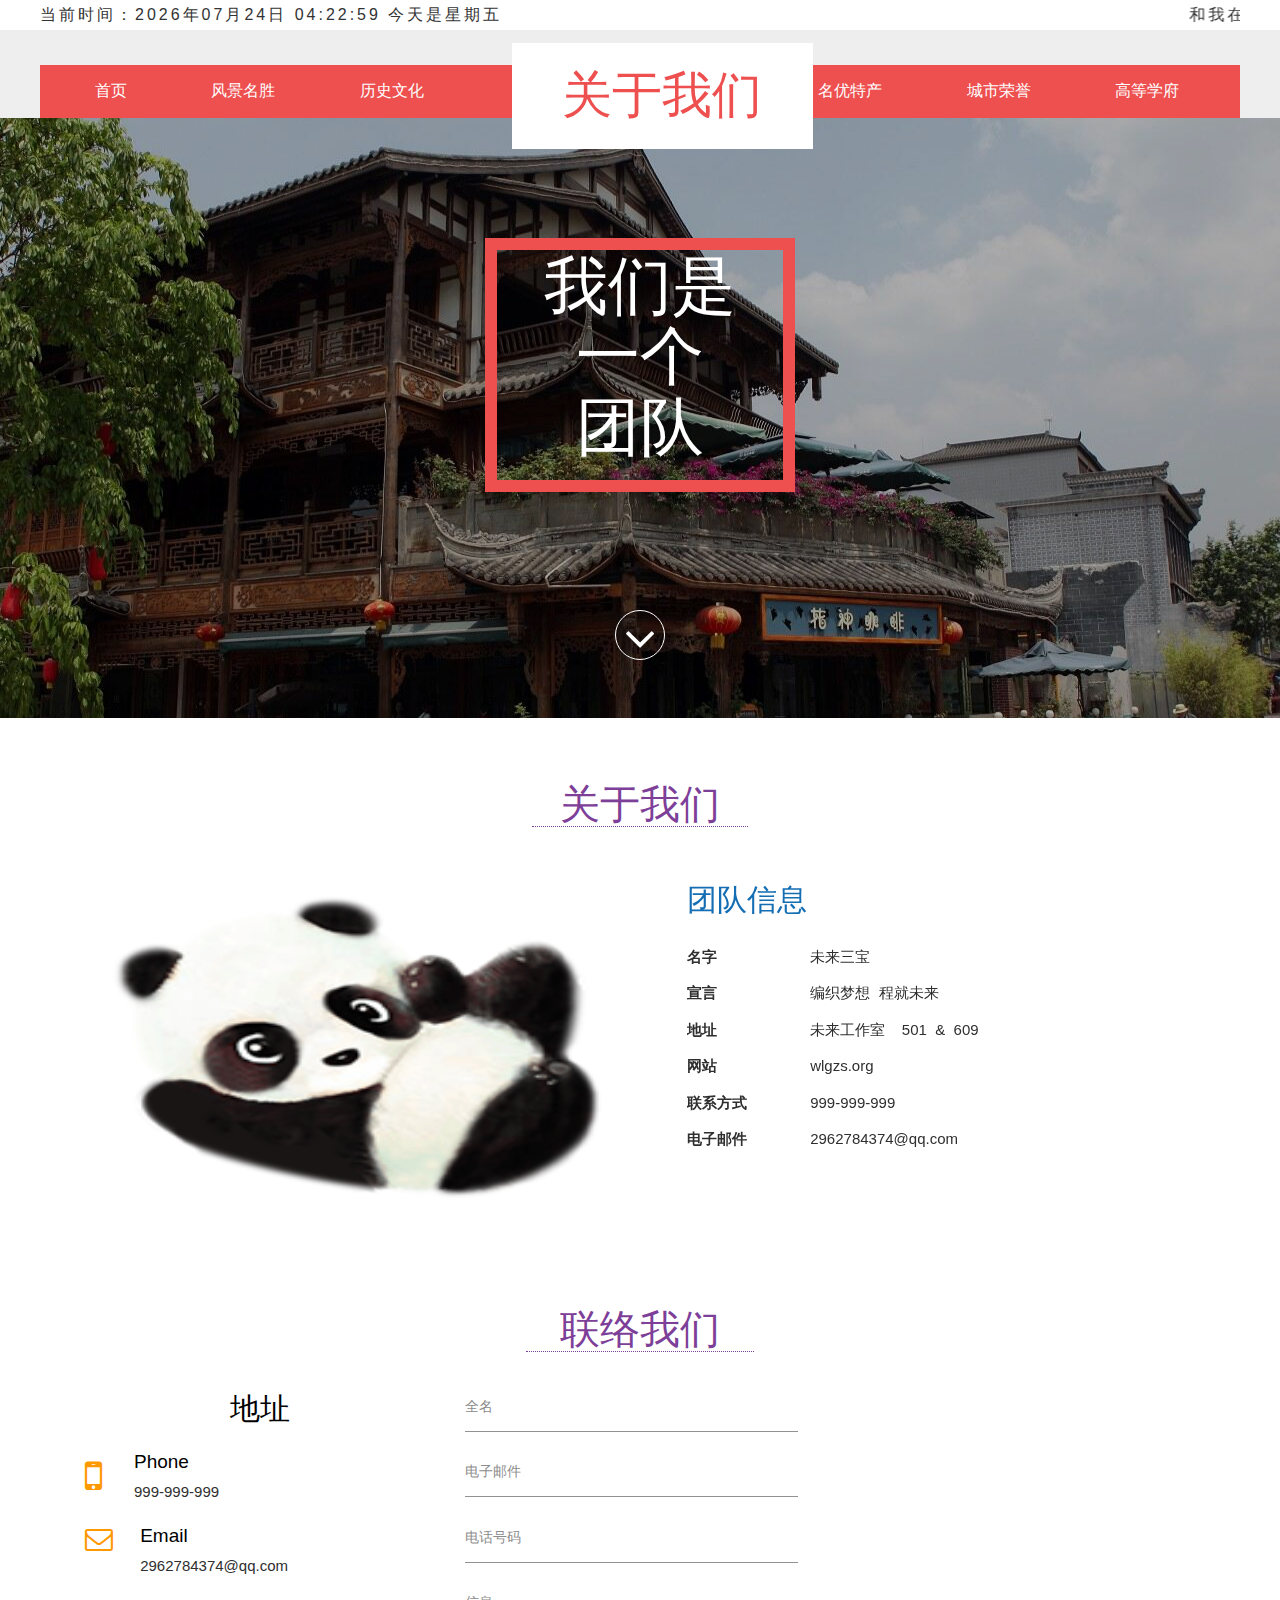
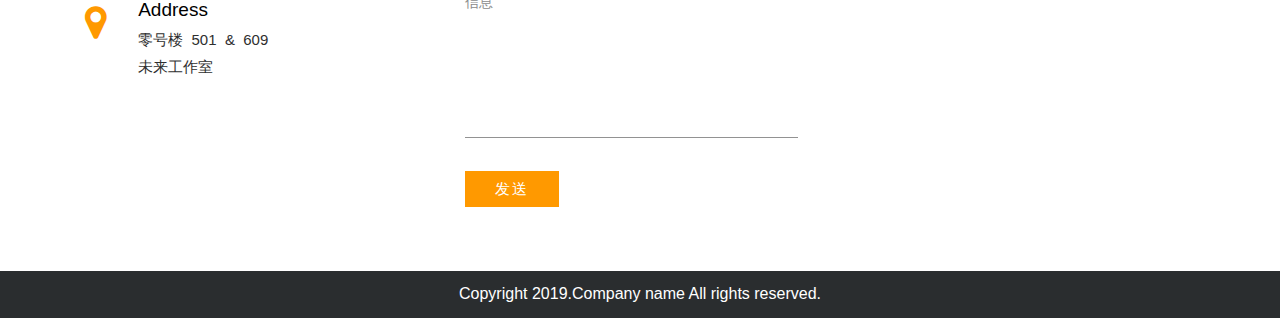
<file: aboutUs.html>
<!DOCTYPE html>
<html lang="">
<head>
    <meta charset="UTF-8">
    <meta name="viewport" content="width=device-width, initial-scale=1.0">
    <meta http-equiv="X-UA-Compatible" content="ie=edge">
    <link rel="stylesheet" href="font-awesome-4.7.0/css/font-awesome.css">
    <link rel="shortcut icon" type="img/x-icon" href="img/favicon.ico" />
    <link rel="stylesheet" href="css/bootstrap.min.css">
    <link rel="stylesheet" href="css/aboutus.css">
    <link rel="stylesheet" href="css/common.css">
    <script src="js/jquery-2.2.3.min.js"></script>
    <title>关于我们</title>
</head>
<body>
<!--顶部-->
<div class="topBar">
    <div class="contain">
        <span id="showtime"></span>
        <marquee direction="left">和我在成都的街头走一走 喔…&emsp;直到所有的灯都熄灭了也不停留&emsp;你会挽着我的衣袖&emsp;我会把手揣进裤兜&emsp;走到玉林路的尽头 &emsp;坐在小酒馆的门口</marquee>
    </div>
</div>
    <!-- 头部 -->
    <div class="header">
        <div class="containe">
            <div class="logo">
                <h1><a href="aboutUs.html">关于我们</a></h1>
            </div>
            <div class="top-menu">
                <ul>
                    <li><a href="index.html" class="active">首页</a></li>
                    <li><a href="view.html">风景名胜</a></li>
                    <li><a href="history.html" style="margin-right: 310px;">历史文化</a></li>
                    <li><a href="food.html">名优特产</a></li>
                    <li><a href="CityHonor.html">城市荣誉</a></li>
                    <li><a href="higherEducation.html">高等学府</a></li>
                </ul>
            </div>
        </div>
    </div>
    <!-- 背景 -->
    <div class="big_body">
        <div class="big_body_cover"></div>
        <h1 class="w3ls-h1" style="width:310px;margin-left: -155px;">我们是<br>一个<br>团队</h1>
        <div class="arrow bounce animated">
            <a href="#indro" class="scroll">
                <i class="fa fa-angle-down" aria-hidden="true"></i>
            </a>
        </div>
    </div>
    <div class="about" id="about">
            <div class="container">
                <h3 class="heading"><font style="vertical-align: inherit;"><font style="vertical-align: inherit;">关于我们</font></font></h3>
                <div class="col-md-6 aboutleft">
                    <img src="img/logo.png" alt="" style="width: 540px;height: 360px;background-size: cover;">
                </div>
                <div class="col-md-6 aboutright">
                <div class="clients">
                    <section class="slider">
                        <div class="flexslider">
                        <div class="flex-viewport" style="overflow: hidden; position: relative;">
                            <ul class="slides" style="width: 800%; transition-duration: 0s; transform: translate3d(-476px, 0px, 0px);"><li class="clone" style="width: 476px; float: left; display: block;">
                                    <h3><font style="vertical-align: inherit;"><font style="vertical-align: inherit;">嗨，Iam Albert儿子</font></font></h3>
                                    <h4><font style="vertical-align: inherit;"><font style="vertical-align: inherit;">UI / UX设计师 -  + 4年的编码经验</font></font></h4>
                                    <p><font style="vertical-align: inherit;"><font style="vertical-align: inherit;">Lorem ipsum dolor sit amet，consectetur adipiscing elit，sed do eiusmod tempor incididunt ut labore et dolore magna aliqua。</font><font style="vertical-align: inherit;">Ut enim ad minim veniam，quis nostrud exercitation。</font></font></p>
                                    <p><font style="vertical-align: inherit;"><font style="vertical-align: inherit;">Lorem ipsum dolor sit amet，consectetur adipiscing elit，sed do eiusmod tempor incididunt ut labore et dolore magna aliqua。</font></font></p>
                                </li>
                                <li style="width: 476px; float: left; display: block;" class="flex-active-slide">
                                    <h3><font style="vertical-align: inherit;"><font style="vertical-align: inherit;">团队信息</font></font></h3>
                                    <ul class="address">
                                        <li>
                                            <ul class="agileits-address-text ">
                                                <li><b><font style="vertical-align: inherit;"><font style="vertical-align: inherit;">名字</font></font></b></li>
                                                <li><font style="vertical-align: inherit;"><font style="vertical-align: inherit;">未来三宝</font></font></li>
                                            </ul>
                                        </li>
                                        <li>
                                            <ul class="agileits-address-text">
                                                <li><b><font style="vertical-align: inherit;"><font style="vertical-align: inherit;">宣言</font></font></b></li>
                                                <li><font style="vertical-align: inherit;"><font style="vertical-align: inherit;">编织梦想&nbsp;&nbsp;程就未来</font></font></li>
                                            </ul>
                                        </li>
                                        <li>
                                            <ul class="agileits-address-text">
                                                <li><b><font style="vertical-align: inherit;"><font style="vertical-align: inherit;">地址 </font></font></b></li>
                                                <li><font style="vertical-align: inherit;"><font style="vertical-align: inherit;">未来工作室&nbsp;&nbsp;&nbsp;&nbsp;501&nbsp;&nbsp;&&nbsp;&nbsp;609</font></font></li>
                                            </ul>
                                        </li>
                                        <li>
                                                <ul class="agileits-address-text">
                                                    <li><b><font style="vertical-align: inherit;"><font style="vertical-align: inherit;">网站 </font></font></b></li>
                                                    <li><a href="#"><font style="vertical-align: inherit;"><font style="vertical-align: inherit;">wlgzs.org</font></font></a></li>
                                                </ul>
                                        </li>   
                                        <li>
                                                <ul class="agileits-address-text">
                                                    <li><b><font style="vertical-align: inherit;"><font style="vertical-align: inherit;">联系方式</font></font></b></li>
                                                    <li><font style="vertical-align: inherit;"><font style="vertical-align: inherit;">999-999-999</font></font></li>
                                                </ul>
                                            </li>
                                        <li>
                                            <ul class="agileits-address-text">
                                                <li><b><font style="vertical-align: inherit;"><font style="vertical-align: inherit;">电子邮件 </font></font></b></li>
                                                <li><a href="mailto:example@mail.com"><font style="vertical-align: inherit;"><font style="vertical-align: inherit;"> <a target="_blank" href="http://mail.qq.com/cgi-bin/qm_share?t=qm_mailme&email=gLK5trK3uLSzt7TA8fGu4_-t" style="text-decoration:none;">2962784374@qq.com</a></font></font></a></li>
                                            </ul>
                                        </li>
                                        
                                    </ul>
                                    <div class="clearfix"></div>
                                </li>
                            </section>
                    </div>
                </div>
            </div>
        </div>
        <div class="contact" id="contact">
                <div class="container">
                    <h3 class="heading"><font style="vertical-align: inherit;"><font style="vertical-align: inherit;">联络我们</font></font></h3>
                    <div class="col-md-4 address">
                        <h3><font style="vertical-align: inherit;"><font style="vertical-align: inherit;">地址</font></font></h3>
                        <div class="mail-agileits-w3layouts">
                                <i class="fa fa-mobile-phone" aria-hidden="true" style="font-size:40px;"></i>
                            <div class="contact-right">
                                <p><font style="vertical-align: inherit;"><font style="vertical-align: inherit;">Phone</font></font></p><span><font style="vertical-align: inherit;"><font style="vertical-align: inherit;">999-999-999</font></font></span>
                            </div>
                            <div class="clear"></div>
                        </div>
                        <div class="mail-agileits-w3layouts">
                                <i class="fa fa-envelope-o" aria-hidden="true" style="font-size:28px;"></i>
                            <div class="contact-right">
                                <p><font style="vertical-align: inherit;"><font style="vertical-align: inherit;">Email</font></font></p><a href="mailto:info@example.com"><font style="vertical-align: inherit;"><font style="vertical-align: inherit;"><a target="_blank" href="http://mail.qq.com/cgi-bin/qm_share?t=qm_mailme&email=gLK5trK3uLSzt7TA8fGu4_-t" style="text-decoration:none;">2962784374@qq.com</a></font></font></a>
                            </div>
                            <div class="clear"></div>
                        </div>
                        <div class="mail-agileits-w3layouts">
                                <i class="fa fa-map-marker" aria-hidden="true" style="font-size:38px;"></i>
                            <div class="contact-right">
                                <p><font style="vertical-align: inherit;"><font style="vertical-align: inherit;">Address</font></font></p><span><font style="vertical-align: inherit;"><font style="vertical-align: inherit;">零号楼&nbsp;&nbsp;501&nbsp;&nbsp;&&nbsp;&nbsp;609 </font></font></span> 
                                <p><span><font style="vertical-align: inherit;"><font style="vertical-align: inherit;">未来工作室</font></font></span></p>
                            </div>
                            <div class="clear"></div>
                        </div>
                        <div class="clear"></div>
                    </div>
                    <div class="col-md-4 form">
                        <form action="#" method="post">
                            <div class="fields-grid">
                                <div class="styled-input agile-styled-input-top">
                                    <input type="text" name="First name" required=""> 
                                    <label><font style="vertical-align: inherit;"><font style="vertical-align: inherit;">全名</font></font></label>
                                    <span></span>
                                </div>
                                <div class="styled-input">
                                    <input type="email" name="Email" required="">
                                    <label><font style="vertical-align: inherit;"><font style="vertical-align: inherit;">电子邮件</font></font></label>
                                    <span></span>
                                </div>
                                <div class="styled-input">
                                    <input type="tel" name="Phone" required="">
                                    <label><font style="vertical-align: inherit;"><font style="vertical-align: inherit;">电话号码</font></font></label>
                                    <span></span>
                                </div>
                                <div class="styled-input">
                                    <textarea name="Message" required=""></textarea>
                                    <label><font style="vertical-align: inherit;"><font style="vertical-align: inherit;">信息</font></font></label>
                                    <span></span>
                                </div>
                                <div class="clear"> </div>
                            </div>
                            <font style="vertical-align: inherit;"><font style="vertical-align: inherit;"><input type="submit" value="发送"></font></font>
                        </form>
                    </div>
                </div>
            </div>
            <!--底部-->
		    <footer>
                <div class="contain">
                    <a href="">Copyright  2019.Company name All rights reserved.</a>
                </div>
            </footer>
            <!--返回顶部-->
		    <div class="toTop">
                <img src="img/logo.png" title="点我返回顶部 啾的一下下~~~" />
            </div>
            <script type="text/javascript" src="js/jquery.flexisel.js"></script>
            <script type="text/javascript" src="js/education.js" ></script>
        </body>
    </html>
</file>
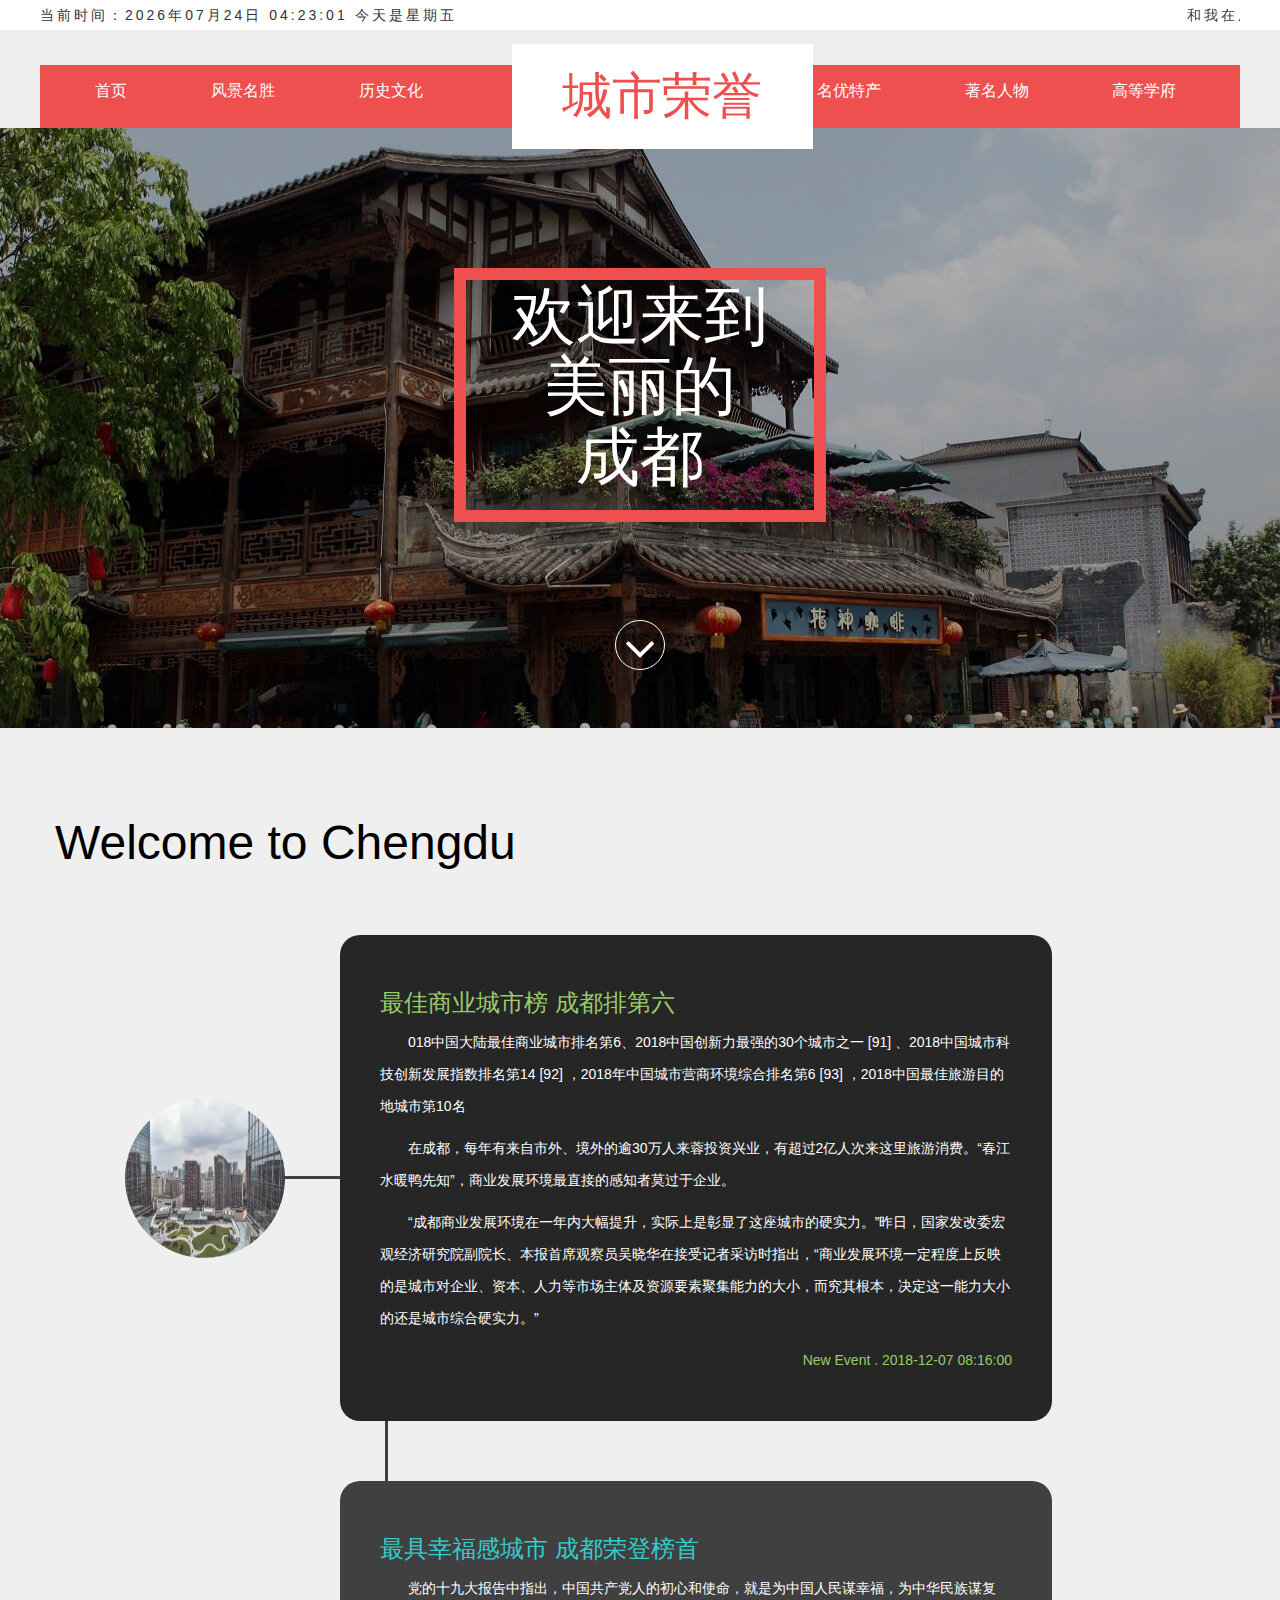
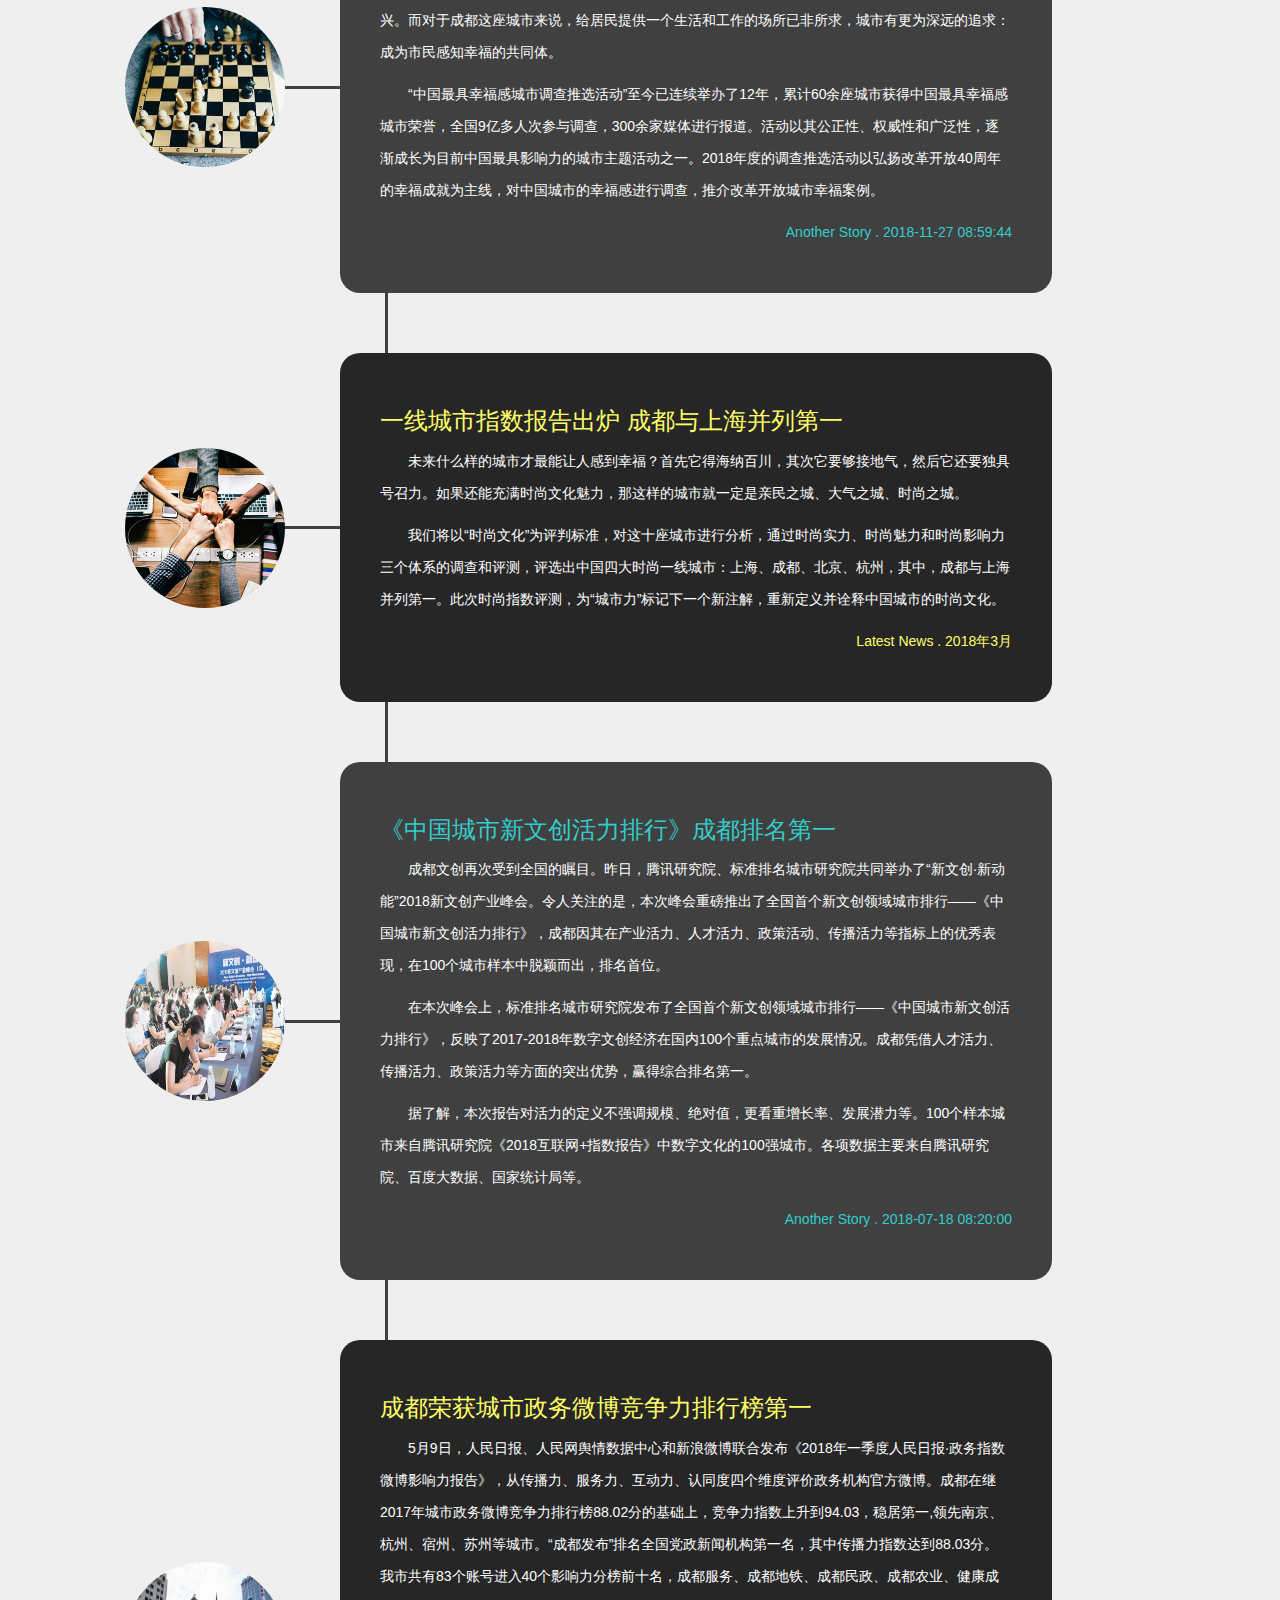
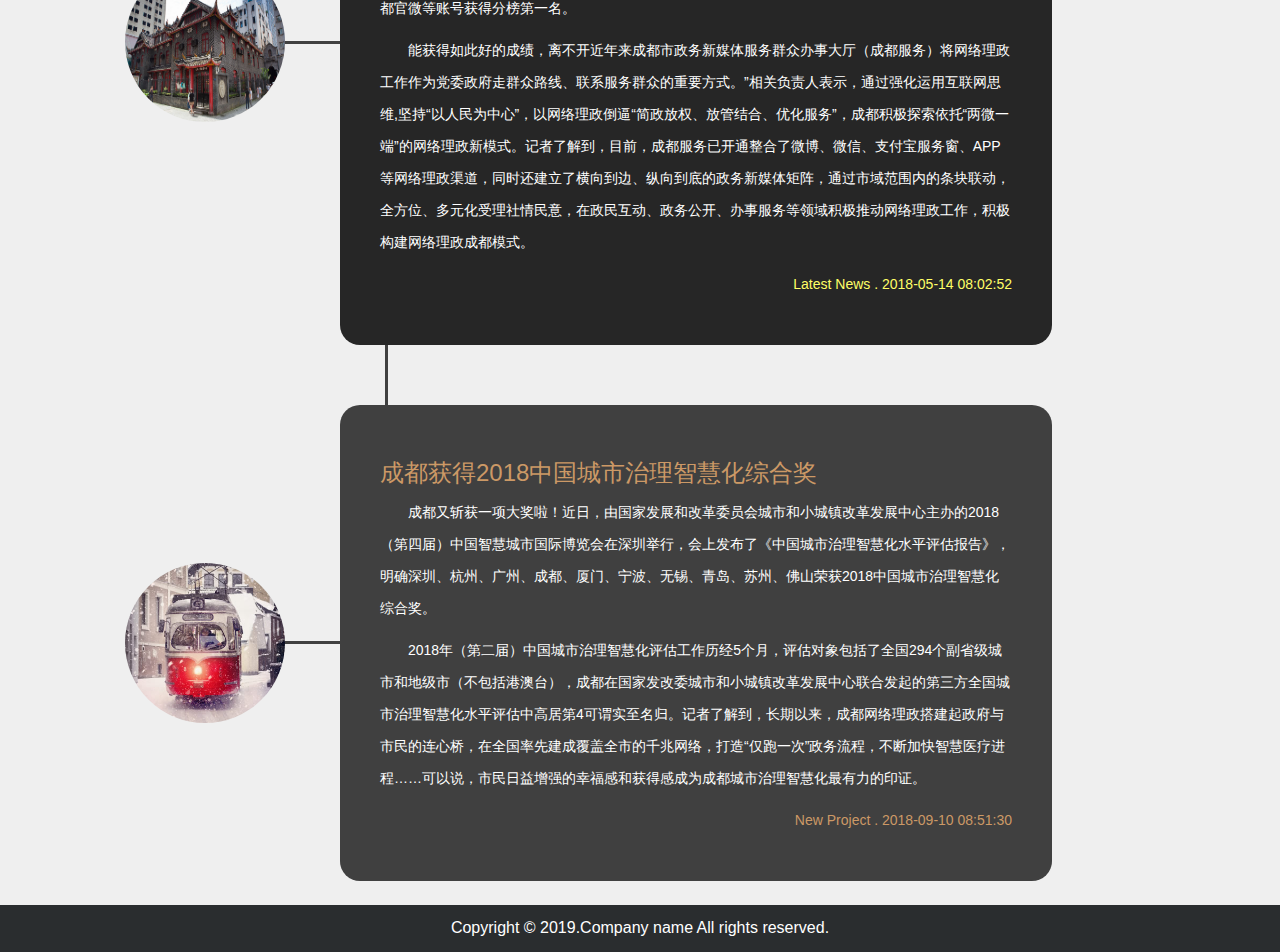
<file: CityHonor.html>
<!DOCTYPE html>
<html lang="zh">

	<head>
		<meta charset="UTF-8" />
		<meta name="viewport" content="width=device-width, initial-scale=1.0" />
		<meta http-equiv="X-UA-Compatible" content="ie=edge" />
		<link rel="stylesheet" href="css/common.css" />
		<title>城市荣誉</title>
		<link rel="shortcut icon" type="img/x-icon" href="img/favicon.ico" />
		<link rel="stylesheet" href="css/bootstrap.min.css" />
		<link rel="stylesheet" href="font-awesome-4.7.0/css/font-awesome.css">
		<link rel="stylesheet" href="css/honor.css" />
	</head>

	<body>
		<!--顶部-->
		<div class="topBar">
			<div class="contain">
				<span id="showtime"></span>
				<marquee direction="left">和我在成都的街头走一走 喔…&emsp;直到所有的灯都熄灭了也不停留&emsp;你会挽着我的衣袖&emsp;我会把手揣进裤兜&emsp;走到玉林路的尽头 &emsp;坐在小酒馆的门口</marquee>
			</div>
		</div>
		<!-- 头部 -->
		<div class="header">
			<div class="containe">
				<div class="logo">
					<h1 style="position: relative; top: -21px;"><a href="CityHonor.html">城市荣誉</a></h1>
				</div>
				<div class="top-menu">
					<ul>
						<li>
							<a href="index.html" class="active">首页</a>
						</li>
						<li>
							<a href="view.html">风景名胜</a>
						</li>
						<li>
							<a href="history.html" style="margin-right: 310px;">历史文化</a>
						</li>
						<li>
							<a href="food.html">名优特产</a>
						</li>
						<li>
							<a href="FamousFigure.html">著名人物</a>
						</li>
						<li>
							<a href="higherEducation.html">高等学府</a>
						</li>
					</ul>
				</div>
			</div>
		</div>
		<!-- 背景 -->
		<div class="big_body">
			<div class="big_body_cover"></div>
			<h1 class="w3ls-h1">欢迎来到<br>美丽的<br>成都</h1>
			<div class="arrow bounce animated">
				<a href="#indro" class="scroll">
					<i class="fa fa-angle-down" aria-hidden="true"></i>
				</a>
			</div>
		</div>
		<!--成都风景名胜-->
		<div class="container tm-container-2">
			<div class="row">
				<div class="col-lg-12">
					<h2 class="tm-welcome-text">Welcome to Chengdu</h2>
				</div>
			</div>
			<div class="row tm-section-mb">
				<div class="col-lg-12">
					<div class=" tm-timeline-item">
						<div class="tm-timeline-item-inner">
							<img src="img/img-01.jpg" alt="Image" class="rounded-circle tm-img-timeline">
							<div class="tm-timeline-connector">
								<p class="mb-0">&nbsp;</p>
							</div>
							<div class="tm-timeline-description-wrap">
								<div class="tm-bg-dark tm-timeline-description">
									<h3 class="tm-text-green tm-font-400">最佳商业城市榜 成都排第六</h3>
									<p>018中国大陆最佳商业城市排名第6、2018中国创新力最强的30个城市之一 [91] 、2018中国城市科技创新发展指数排名第14 [92] ，2018年中国城市营商环境综合排名第6 [93] ，2018中国最佳旅游目的地城市第10名</p>
									<p>在成都，每年有来自市外、境外的逾30万人来蓉投资兴业，有超过2亿人次来这里旅游消费。“春江水暖鸭先知”，商业发展环境最直接的感知者莫过于企业。</p>
									<p>“成都商业发展环境在一年内大幅提升，实际上是彰显了这座城市的硬实力。”昨日，国家发改委宏观经济研究院副院长、本报首席观察员吴晓华在接受记者采访时指出，“商业发展环境一定程度上反映的是城市对企业、资本、人力等市场主体及资源要素聚集能力的大小，而究其根本，决定这一能力大小的还是城市综合硬实力。”</p>
									<p class="tm-text-green float-right mb-0">New Event . 2018-12-07 08:16:00</p>
								</div>
							</div>
						</div>

						<div class="tm-timeline-connector-vertical"></div>
					</div>

					<div class="tm-timeline-item">
						<div class="tm-timeline-item-inner">
							<img src="img/img-02.jpg" alt="Image" class="rounded-circle tm-img-timeline">
							<div class="tm-timeline-connector">
								<p class="mb-0">&nbsp;</p>
							</div>
							<div class="tm-timeline-description-wrap">
								<div class="tm-bg-dark-light tm-timeline-description">
									<h3 class="tm-text-cyan tm-font-400">最具幸福感城市 成都荣登榜首</h3>
									<p>党的十九大报告中指出，中国共产党人的初心和使命，就是为中国人民谋幸福，为中华民族谋复兴。而对于成都这座城市来说，给居民提供一个生活和工作的场所已非所求，城市有更为深远的追求：成为市民感知幸福的共同体。</p>
									<p>“中国最具幸福感城市调查推选活动”至今已连续举办了12年，累计60余座城市获得中国最具幸福感城市荣誉，全国9亿多人次参与调查，300余家媒体进行报道。活动以其公正性、权威性和广泛性，逐渐成长为目前中国最具影响力的城市主题活动之一。2018年度的调查推选活动以弘扬改革开放40周年的幸福成就为主线，对中国城市的幸福感进行调查，推介改革开放城市幸福案例。</p>
									<p class="tm-text-cyan float-right mb-0">Another Story . 2018-11-27 08:59:44</p>
								</div>
							</div>
						</div>
						<div class="tm-timeline-connector-vertical"></div>
					</div>

					<div class="tm-timeline-item">
						<div class="tm-timeline-item-inner">
							<img src="img/img-03.jpg" alt="Image" class="rounded-circle tm-img-timeline">
							<div class="tm-timeline-connector">
								<p class="mb-0">&nbsp;</p>
							</div>
							<div class="tm-timeline-description-wrap">
								<div class="tm-bg-dark tm-timeline-description">
									<h3 class="tm-text-yellow tm-font-400">一线城市指数报告出炉 成都与上海并列第一</h3>
									<p>未来什么样的城市才最能让人感到幸福？首先它得海纳百川，其次它要够接地气，然后它还要独具号召力。如果还能充满时尚文化魅力，那这样的城市就一定是亲民之城、大气之城、时尚之城。 </p>
									<p>我们将以“时尚文化”为评判标准，对这十座城市进行分析，通过时尚实力、时尚魅力和时尚影响力三个体系的调查和评测，评选出中国四大时尚一线城市：上海、成都、北京、杭州，其中，成都与上海并列第一。此次时尚指数评测，为“城市力”标记下一个新注解，重新定义并诠释中国城市的时尚文化。</p>
									<p class="tm-text-yellow float-right mb-0">Latest News . 2018年3月</p>
								</div>
							</div>
						</div>
						<div class="tm-timeline-connector-vertical"></div>
					</div>
					<div class="tm-timeline-item">
						<div class="tm-timeline-item-inner">
							<img src="img/img-05.jpg" alt="Image" class="rounded-circle tm-img-timeline">
							<div class="tm-timeline-connector">
								<p class="mb-0">&nbsp;</p>
							</div>
							<div class="tm-timeline-description-wrap">
								<div class="tm-bg-dark-light tm-timeline-description">
									<h3 class="tm-text-cyan tm-font-400">《中国城市新文创活力排行》成都排名第一</h3>
									<p>成都文创再次受到全国的瞩目。昨日，腾讯研究院、标准排名城市研究院共同举办了“新文创·新动能”2018新文创产业峰会。令人关注的是，本次峰会重磅推出了全国首个新文创领域城市排行——《中国城市新文创活力排行》，成都因其在产业活力、人才活力、政策活动、传播活力等指标上的优秀表现，在100个城市样本中脱颖而出，排名首位。</p>
									<p>在本次峰会上，标准排名城市研究院发布了全国首个新文创领域城市排行——《中国城市新文创活力排行》，反映了2017-2018年数字文创经济在国内100个重点城市的发展情况。成都凭借人才活力、传播活力、政策活力等方面的突出优势，赢得综合排名第一。</p>
									<p>据了解，本次报告对活力的定义不强调规模、绝对值，更看重增长率、发展潜力等。100个样本城市来自腾讯研究院《2018互联网+指数报告》中数字文化的100强城市。各项数据主要来自腾讯研究院、百度大数据、国家统计局等。</p>
									<p class="tm-text-cyan float-right mb-0">Another Story . 2018-07-18 08:20:00</p>
								</div>
							</div>
						</div>
						<div class="tm-timeline-connector-vertical"></div>
					</div>
					<div class="tm-timeline-item">
						<div class="tm-timeline-item-inner">
							<img src="img/img-06.jpg" alt="Image" class="rounded-circle tm-img-timeline">
							<div class="tm-timeline-connector">
								<p class="mb-0">&nbsp;</p>
							</div>
							<div class="tm-timeline-description-wrap">
								<div class="tm-bg-dark tm-timeline-description">
									<h3 class="tm-text-yellow tm-font-400">成都荣获城市政务微博竞争力排行榜第一</h3>
									<p>5月9日，人民日报、人民网舆情数据中心和新浪微博联合发布《2018年一季度人民日报·政务指数微博影响力报告》，从传播力、服务力、互动力、认同度四个维度评价政务机构官方微博。成都在继2017年城市政务微博竞争力排行榜88.02分的基础上，竞争力指数上升到94.03，稳居第一,领先南京、杭州、宿州、苏州等城市。“成都发布”排名全国党政新闻机构第一名，其中传播力指数达到88.03分。我市共有83个账号进入40个影响力分榜前十名，成都服务、成都地铁、成都民政、成都农业、健康成都官微等账号获得分榜第一名。</p>
									<p>能获得如此好的成绩，离不开近年来成都市政务新媒体服务群众办事大厅（成都服务）将网络理政工作作为党委政府走群众路线、联系服务群众的重要方式。”相关负责人表示，通过强化运用互联网思维,坚持“以人民为中心”，以网络理政倒逼“简政放权、放管结合、优化服务”，成都积极探索依托“两微一端”的网络理政新模式。记者了解到，目前，成都服务已开通整合了微博、微信、支付宝服务窗、APP等网络理政渠道，同时还建立了横向到边、纵向到底的政务新媒体矩阵，通过市域范围内的条块联动，全方位、多元化受理社情民意，在政民互动、政务公开、办事服务等领域积极推动网络理政工作，积极构建网络理政成都模式。</p>
									<p class="tm-text-yellow float-right mb-0">Latest News . 2018-05-14 08:02:52</p>
								</div>
							</div>
						</div>
						<div class="tm-timeline-connector-vertical"></div>
					</div>
					<div class="tm-timeline-item">
						<div class="tm-timeline-item-inner">
							<img src="img/img-04.jpg" alt="Image" class="rounded-circle tm-img-timeline">
							<div class="tm-timeline-connector">
								<p class="mb-0">&nbsp;</p>
							</div>
							<div class="tm-timeline-description-wrap">
								<div class="tm-bg-dark-light tm-timeline-description">
									<h3 class="tm-text-orange tm-font-400">成都获得2018中国城市治理智慧化综合奖</h3>
									<p>成都又斩获一项大奖啦！近日，由国家发展和改革委员会城市和小城镇改革发展中心主办的2018（第四届）中国智慧城市国际博览会在深圳举行，会上发布了《中国城市治理智慧化水平评估报告》，明确深圳、杭州、广州、成都、厦门、宁波、无锡、青岛、苏州、佛山荣获2018中国城市治理智慧化综合奖。</p>
									<p>2018年（第二届）中国城市治理智慧化评估工作历经5个月，评估对象包括了全国294个副省级城市和地级市（不包括港澳台），成都在国家发改委城市和小城镇改革发展中心联合发起的第三方全国城市治理智慧化水平评估中高居第4可谓实至名归。记者了解到，长期以来，成都网络理政搭建起政府与市民的连心桥，在全国率先建成覆盖全市的千兆网络，打造“仅跑一次”政务流程，不断加快智慧医疗进程……可以说，市民日益增强的幸福感和获得感成为成都城市治理智慧化最有力的印证。</p>
									<p class="tm-text-orange float-right mb-0">New Project . 2018-09-10 08:51:30</p>
								</div>
							</div>
						</div>

					</div>

				</div>
			</div>
		</div>
		<!--底部-->
		<footer>
			<div class="contain">
				<a href="">Copyright © 2019.Company name All rights reserved.</a>
			</div>
		</footer>

		<!--返回顶部-->
		<div class="toTop">
			<img src="img/logo.png" title="点我返回顶部 啾的一下下~~~" />
		</div>
	</body>
	<script type="text/javascript" src="js/jquery-3.3.1.min.js"></script>
	<script type="text/javascript" src="js/education.js"></script>

</html>
</file>
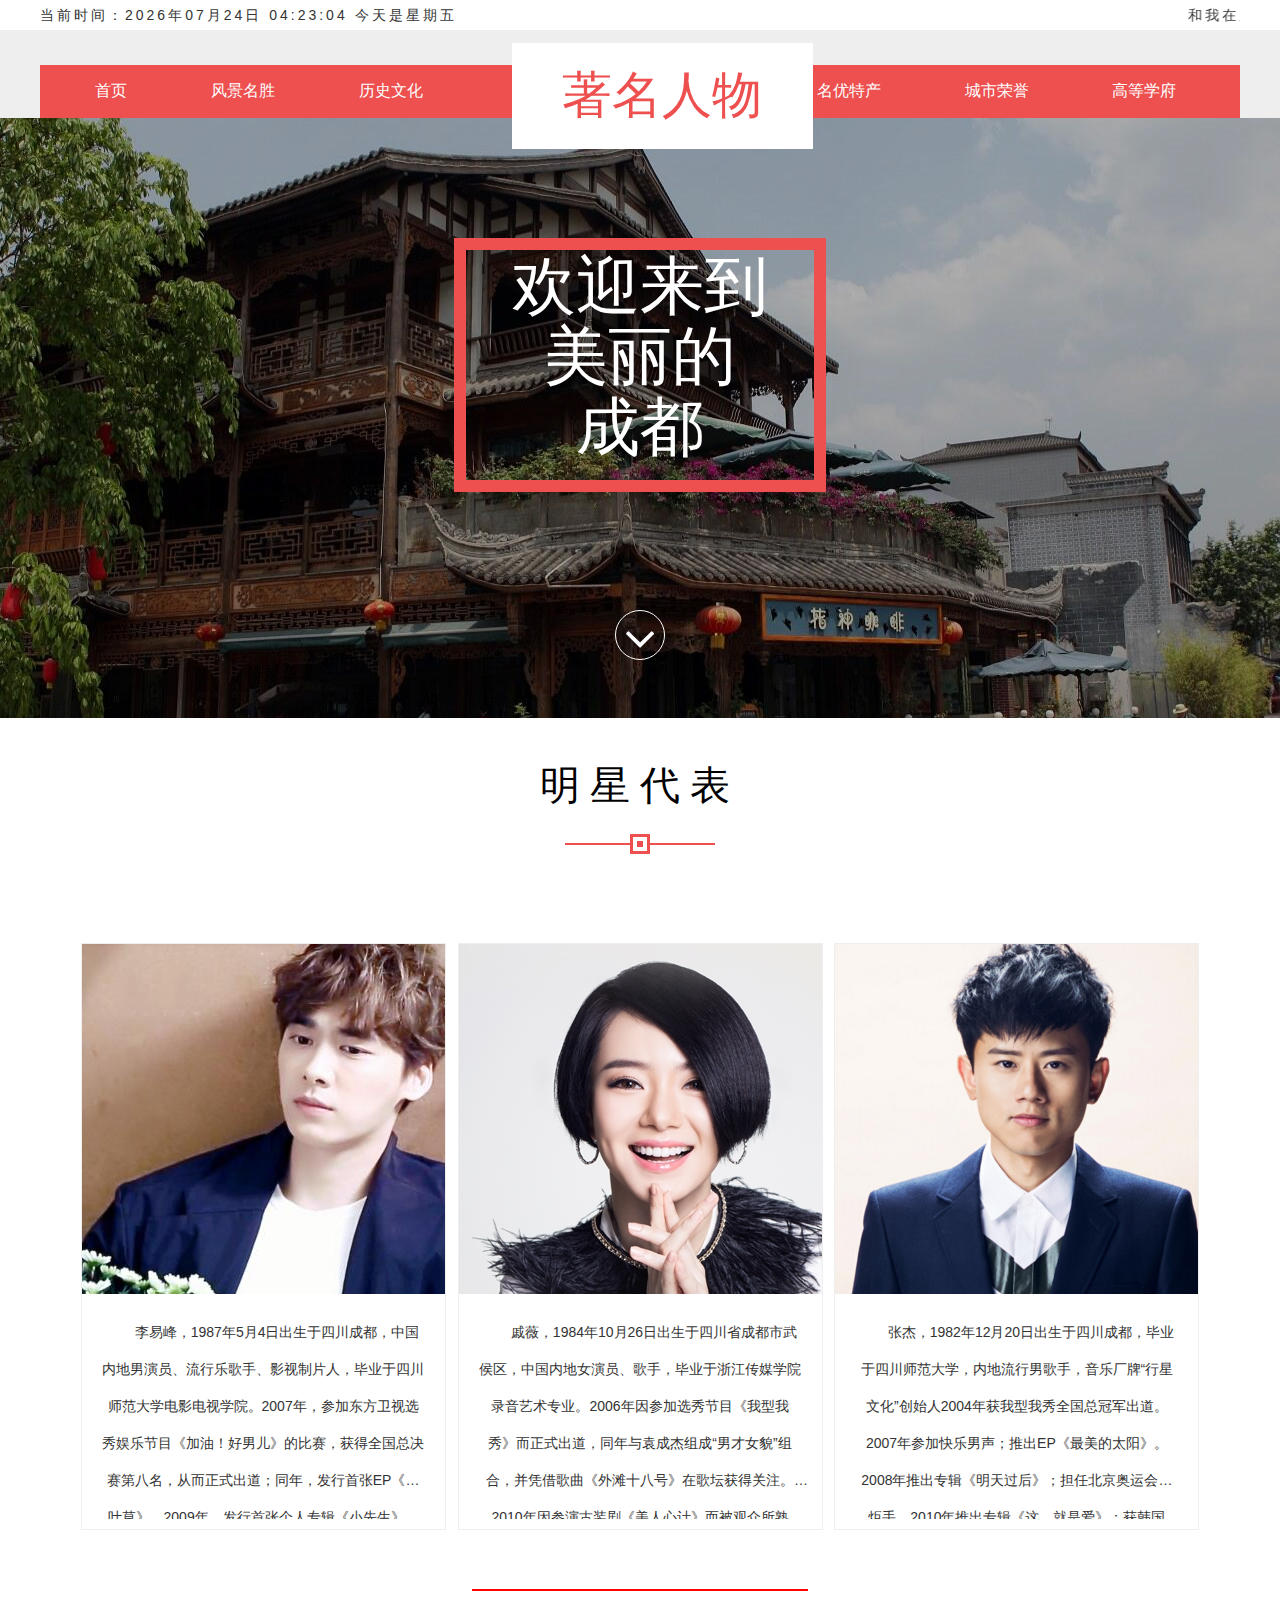
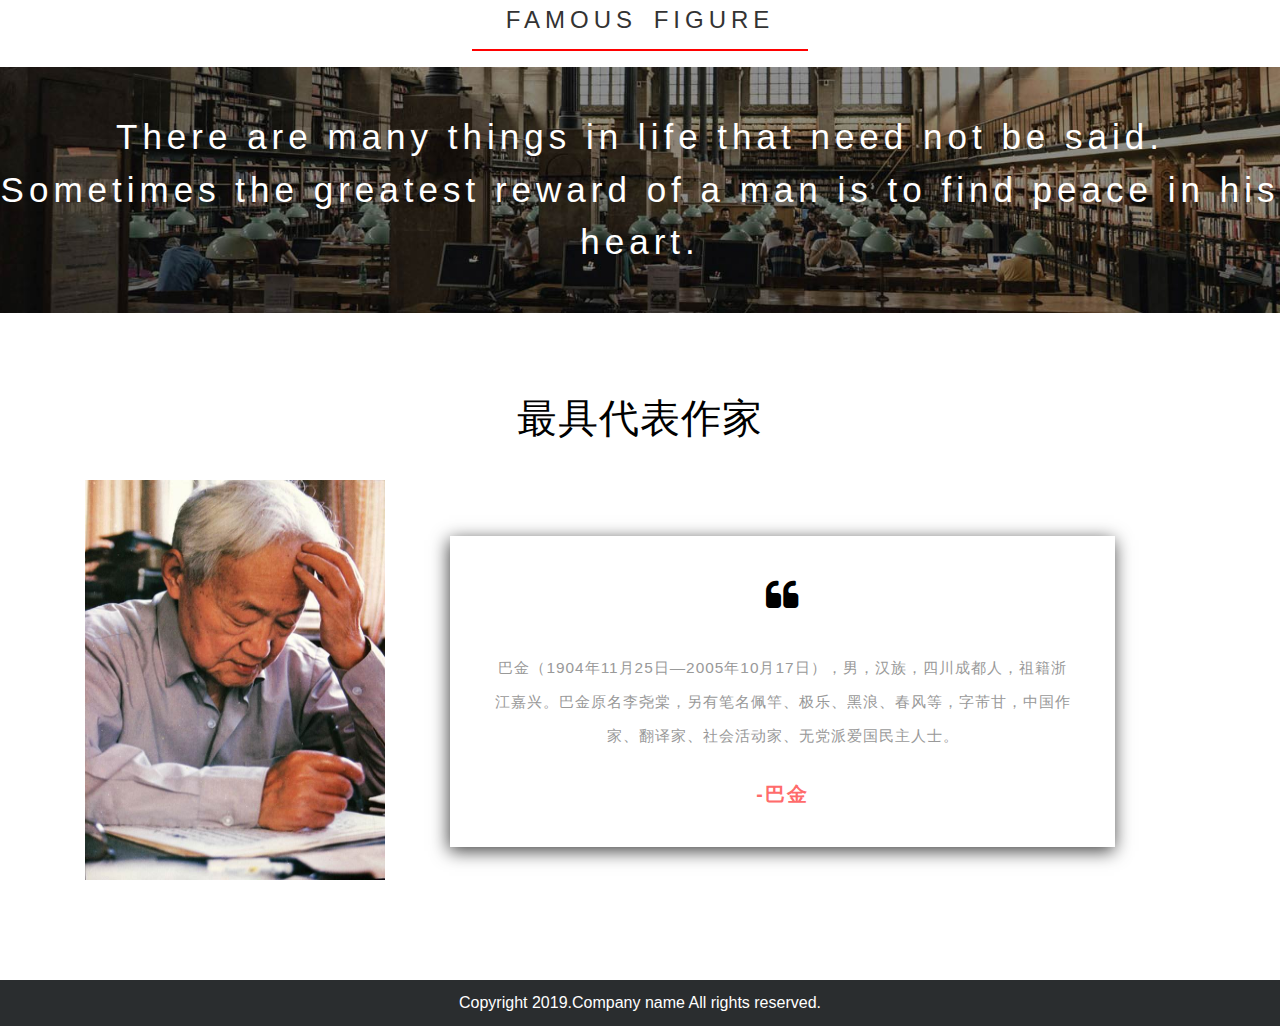
<file: FamousFigure.html>
<!DOCTYPE html>
<html lang="">

	<head>
		<meta charset="UTF-8">
		<meta name="viewport" content="width=device-width, initial-scale=1.0">
		<meta http-equiv="X-UA-Compatible" content="ie=edge">
		<link rel="shortcut icon" type="img/x-icon" href="img/favicon.ico" />
		<link rel="stylesheet" href="font-awesome-4.7.0/css/font-awesome.css">
		<link rel="stylesheet" href="css/bootstrap.min.css">
		<link rel="stylesheet" href="css/FamousFigure.css">
		<link rel="stylesheet" href="css/style.css">
		<link rel="stylesheet" href="css/common.css">
		<script src="js/jquery-2.2.3.min.js"></script>
		<title>著名人物-成都</title>
	</head>

	<body>
		
		<!--顶部-->
		<div class="topBar">
			<div class="contain">
				<span id="showtime"></span>
				<marquee direction="left">和我在成都的街头走一走 喔…&emsp;直到所有的灯都熄灭了也不停留&emsp;你会挽着我的衣袖&emsp;我会把手揣进裤兜&emsp;走到玉林路的尽头 &emsp;坐在小酒馆的门口</marquee>
			</div>
		</div>
		
		<!-- 头部 -->
		<div class="header">
			<div class="containe">
				<div class="logo">
					<h1><a href="FamousFigure.html">著名人物</a></h1>
				</div>
				<div class="top-menu">
					<ul>
						<li>
							<a href="index.html" class="active">首页</a>
						</li>
						<li>
							<a href="view.html">风景名胜</a>
						</li>
						<li>
							<a href="history.html" style="margin-right: 310px;">历史文化</a>
						</li>
						<li>
							<a href="food.html">名优特产</a>
						</li>
						<li>
							<a href="CityHonor.html">城市荣誉</a>
						</li>
						<li>
							<a href="higherEducation.html">高等学府</a>
						</li>
					</ul>
				</div>
			</div>
		</div>
		<!-- 背景 -->
		<div class="big_body">
			<div class="big_body_cover"></div>
			<h1 class="w3ls-h1">欢迎来到<br>美丽的<br>成都</h1>
			<div class="arrow bounce animated">
				<a href="#indro" class="scroll">
					<i class="fa fa-angle-down" aria-hidden="true"></i>
				</a>
			</div>
		</div>
		<!-- 明星代表 -->
		<div class="star">
			<div class="star_header title-section" style="margin: 45px 0;">
				<h1>明星代表</h1>
				<span class="border-icon">
                <span class="title-icon"></span>
				</span>
			</div>
			<div class="introd">
				<figure>
					<div class="img">
						<img src="img/liyifeng2.jpg" alt="">
					</div>
					<div class="font">
						李易峰，1987年5月4日出生于四川成都，中国内地男演员、流行乐歌手、影视制片人，毕业于四川师范大学电影电视学院。2007年，参加东方卫视选秀娱乐节目《加油！好男儿》的比赛，获得全国总决赛第八名，从而正式出道；同年，发行首张EP《四叶草》。2009年，发行首张个人专辑《小先生》。
					</div>
				</figure>
				<figure>
					<div class="img">
						<img src="img/qiwei2.jpg" alt="">
					</div>
					<div class="font">
						戚薇，1984年10月26日出生于四川省成都市武侯区，中国内地女演员、歌手，毕业于浙江传媒学院录音艺术专业。2006年因参加选秀节目《我型我秀》而正式出道，同年与袁成杰组成“男才女貌”组合，并凭借歌曲《外滩十八号》在歌坛获得关注。2010年因参演古装剧《美人心计》而被观众所熟知。2011年主演都市情感剧《夏家三千金》；同年签约海蝶音乐，并发行首张个人EP《如果爱忘了》。2012年在都市剧《世界上另 .
					</div>
				</figure>
				<figure>
					<div class="img">
						<img src="img/zhangjie.jpg" alt="">
					</div>
					<div class="font">
						张杰，1982年12月20日出生于四川成都，毕业于四川师范大学，内地流行男歌手，音乐厂牌“行星文化”创始人2004年获我型我秀全国总冠军出道。2007年参加快乐男声；推出EP《最美的太阳》。2008年推出专辑《明天过后》；担任北京奥运会火炬手。2010年推出专辑《这，就是爱》；获韩国MAMA颁奖礼亚洲之星奖。2012年在人民大会堂开启巡演；作品《风华正茂》获湖南省五个一工程奖。2013年首登央视 ... >>>
					</div>
				</figure>
			</div>
		</div>
		
		<div class="education">
			<div class="wthree_head">
				<span>Famous figure</span>
			</div>
			<div class="bannerEdu">
				<h3>There are many things in life that need not be said. Sometimes the greatest reward of a man is to find peace in his heart.</h3>
			</div>
		</div>
		
		<!-- 作家 -->
		<div class="testimonials" id="testi">
			<div class="container">
				<h3 class="title-w3-agile"><font style="vertical-align: inherit;"><font style="vertical-align: inherit;">最具代表作家</font></font></h3>
				<div class="agile_testimonials_grids">
					<div class="nbs-flexisel-container">
						<div class="nbs-flexisel-inner">
							<ul id="flexiselDemo1" class="nbs-flexisel-ul" style="left: -1140px; display: block;">

								<li class="nbs-flexisel-item" style="width: 1140px;">
									<div class="agile_testimonials_grid">
										<div class="agile_testimonials_grid1">
											<div class="col-md-4 w3_agile_testimonials_grid">
												<div class="w3_agile_testimonials_grid_left">
													<img src="img/bajin.jpg" alt=" " style="width: 300px;height: 400px;">
												</div>
											</div>
											<div class="col-md-7 w3_agile_testimonials_grid_right">
												<i class="fa fa-quote-left" aria-hidden="true"></i>
												<p>
													<font style="vertical-align: inherit;">
														<font style="vertical-align: inherit;"></font>
														<font style="vertical-align: inherit;">巴金（1904年11月25日—2005年10月17日），男，汉族，四川成都人，祖籍浙江嘉兴。巴金原名李尧棠，另有笔名佩竿、极乐、黑浪、春风等，字芾甘，中国作家、翻译家、社会活动家、无党派爱国民主人士。</font>
													</font>
												</p>
												<h4><font style="vertical-align: inherit;"><font style="vertical-align: inherit;">-巴金</font></font></h4>
											</div>
											<div class="clearfix"> </div>
										</div>
									</div>
								</li>
							</ul>
						</div>
					</div>
				</div>
			</div>
		</div>

		<!--返回顶部-->
		<div class="toTop">
			<img src="img/logo.png" title="点我返回顶部 啾的一下下~~~" />
		</div>
		<!--底部-->
		<footer>
			<div class="contain">
				<a href="">Copyright 2019.Company name All rights reserved.</a>
			</div>
		</footer>
	</body>
	<script type="text/javascript">
		$(window).load(function() {
			$("#flexiselDemo1").flexisel({
				visibleItems: 1,
				animationSpeed: 1000,
				autoPlay: false,
				autoPlaySpeed: 5000,
				pauseOnHover: true,
				enableResponsiveBreakpoints: true,
				responsiveBreakpoints: {
					portrait: {
						changePoint: 480,
						visibleItems: 1
					},
					landscape: {
						changePoint: 640,
						visibleItems: 1
					},
					tablet: {
						changePoint: 768,
						visibleItems: 1
					}
				}
			});
		});
	</script>
	<script type="text/javascript" src="js/jquery.flexisel.js"></script>
	<script type="text/javascript" src="js/education.js" ></script>
</html>
</file>
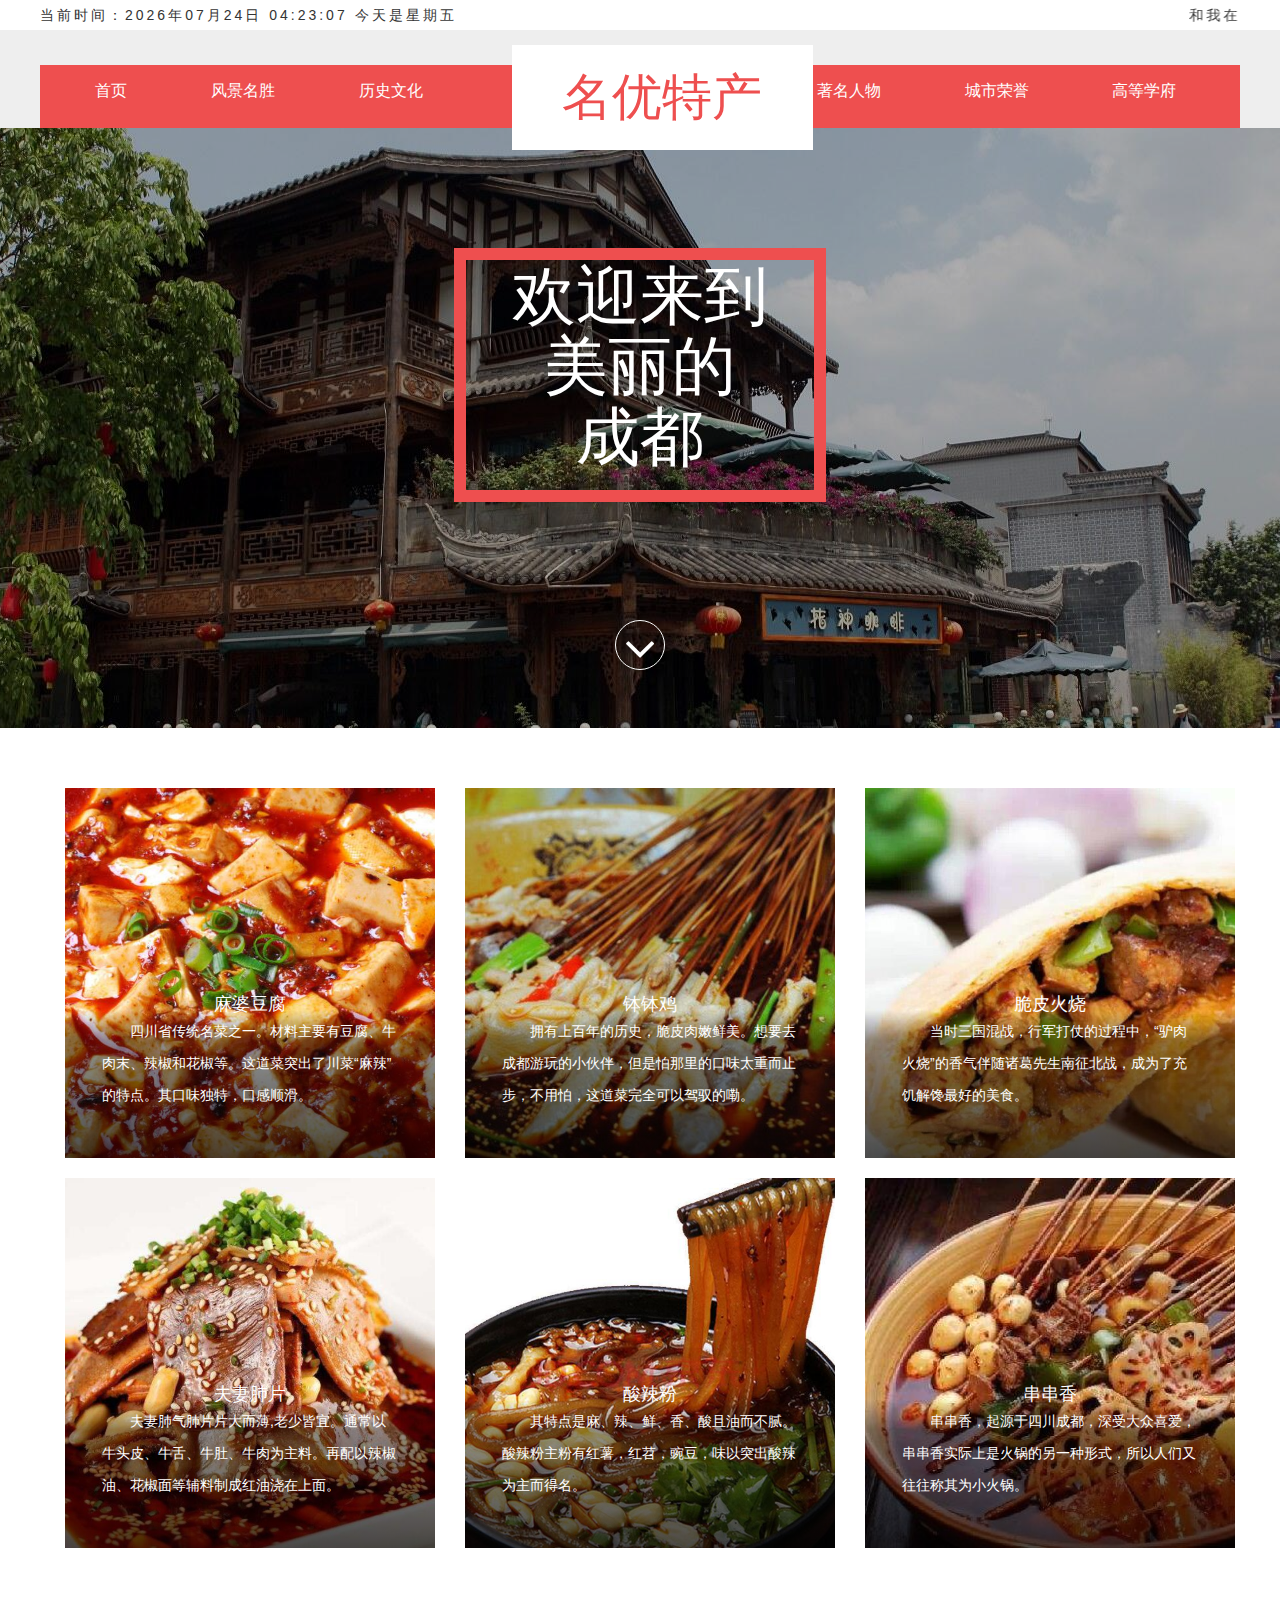
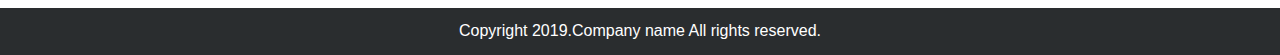
<file: food.html>
<!DOCTYPE html>
<html>

	<head>
		<meta charset="utf-8">
		<title>成都名优特产</title>
		<link rel="shortcut icon" type="img/x-icon" href="img/favicon.ico" />
		<link rel="stylesheet" href="css/bootstrap.min.css">
		<link rel="stylesheet" href="css/food.css">
		<link rel="stylesheet" href="css/common.css">
		<link rel="stylesheet" href="font-awesome-4.7.0/css/font-awesome.css">
	</head>

	<body>
		<!--顶部-->
		<div class="topBar">
			<div class="contain">
				<span id="showtime"></span>
				<marquee direction="left">和我在成都的街头走一走 喔…&emsp;直到所有的灯都熄灭了也不停留&emsp;你会挽着我的衣袖&emsp;我会把手揣进裤兜&emsp;走到玉林路的尽头 &emsp;坐在小酒馆的门口</marquee>
			</div>
		</div>
		<!-- 头部 -->
		<div class="header">
			<div class="containe">
				<div class="logo">
					<h1><a href="food.html">名优特产</a></h1>
				</div>
				<div class="top-menu">
					<ul>
						<li>
							<a href="index.html" class="active">首页</a>
						</li>
						<li>
							<a href="view.html">风景名胜</a>
						</li>
						<li>
							<a href="history.html" style="margin-right: 310px;">历史文化</a>
						</li>
						<li>
							<a href="FamousFigure.html">著名人物</a>
						</li>
						<li>
							<a href="CityHonor.html">城市荣誉</a>
						</li>
						<li>
							<a href="higherEducation.html">高等学府</a>
						</li>
					</ul>
				</div>
			</div>
		</div>
		<!-- 背景 -->
		<div class="big_body">
			<div class="big_body_cover"></div>
			<h1 class="w3ls-h1">欢迎来到<br>美丽的<br>成都</h1>
			<div class="arrow bounce animated">
				<a href="#indro" class="scroll">
					<i class="fa fa-angle-down" aria-hidden="true"></i>
				</a>
			</div>
		</div>
		<!-- 美食详情页 -->
		<div class="container">
			<div class="row clearfix">
				<div class="col-md-4 column">
					<div class="img_box">
						<div class="img_inner">
							<div class="box-image__bg" data-toggle="modal" data-target="#myModal" style="background-image: url(img/food5.jpg)">
								<div class="box-image__info">
									<h4 class="box-image__country">麻婆豆腐</h4>
									<p class="box-image__tour">四川省传统名菜之一。材料主要有豆腐、牛肉末、辣椒和花椒等。这道菜突出了川菜“麻辣”的特点。其口味独特，口感顺滑。
									</p>
								</div>
							</div>
						</div>
						<div class="modal fade" id="myModal" tabindex="-1" role="dialog" aria-labelledby="myModalLabel" aria-hidden="true">
							<div class="modal-dialog">
								<div class="modal-content">
									<button type="button" class="close" data-dismiss="modal" aria-hidden="true">
								&times;
							</button>
									<img src="img/food5.jpg" alt="">
								</div>
							</div>
						</div>
					</div>
				</div>
				<div class="col-md-4 column">
					<div class="img_box">
						<div class="img_inner">
							<div class="box-image__bg" data-toggle="modal" data-target="#myModal1" style="background-image: url(img/food6.jpg)">
								<div class="box-image__info">
									<h4 class="box-image__country">钵钵鸡</h4>
									<p class="box-image__tour">拥有上百年的历史，脆皮肉嫩鲜美。想要去成都游玩的小伙伴，但是怕那里的口味太重而止步，不用怕，这道菜完全可以驾驭的嘞。</p>
								</div>
							</div>
						</div>
						<div class="modal fade" id="myModal1" tabindex="-1" role="dialog" aria-labelledby="myModalLabel" aria-hidden="true">
							<div class="modal-dialog">
								<div class="modal-content">
									<button type="button" class="close" data-dismiss="modal" aria-hidden="true">
								&times;
							</button>
									<img src="img/food6.jpg" alt="">
								</div>
							</div>
						</div>
					</div>
				</div>
				<div class="col-md-4 column">
					<div class="img_box">
						<div class="img_inner">
							<div class="box-image__bg" data-toggle="modal" data-target="#myModal2" style="background-image: url(img/food7.jpg)">
								<div class="box-image__info">
									<h4 class="box-image__country">脆皮火烧</h4>
									<p class="box-image__tour">当时三国混战，行军打仗的过程中，“驴肉火烧”的香气伴随诸葛先生南征北战，成为了充饥解馋最好的美食。</p>
								</div>
							</div>
						</div>
						<div class="modal fade" id="myModal2" tabindex="-1" role="dialog" aria-labelledby="myModalLabel" aria-hidden="true">
							<div class="modal-dialog">
								<div class="modal-content">
									<button type="button" class="close" data-dismiss="modal" aria-hidden="true">
								&times;
							</button>
									<img src="img/food7.jpg" alt="">
								</div>
							</div>
						</div>
					</div>
				</div>
			</div>
			<div class="row clearfix">
				<div class="col-md-4 column">
					<div class="img_box">
						<div class="img_inner">
							<div class="box-image__bg" data-toggle="modal" data-target="#myModal3" style="background-image: url(img/food8.jpg)">
								<div class="box-image__info">
									<h4 class="box-image__country">夫妻肺片</h4>
									<p class="box-image__tour">夫妻肺气肺片片大而薄,老少皆宜。通常以牛头皮、牛舌、牛肚、牛肉为主料。再配以辣椒油、花椒面等辅料制成红油浇在上面。</p>
								</div>
							</div>
						</div>
						<div class="modal fade" id="myModal3" tabindex="-1" role="dialog" aria-labelledby="myModalLabel" aria-hidden="true">
							<div class="modal-dialog">
								<div class="modal-content">
									<button type="button" class="close" data-dismiss="modal" aria-hidden="true">
								&times;
							</button>
									<img src="img/food8.jpg" alt="">
								</div>
							</div>
						</div>
					</div>
				</div>
				<div class="col-md-4 column">
					<div class="img_box">
						<div class="img_inner">
							<div class="box-image__bg" data-toggle="modal" data-target="#myModal5" style="background-image: url(img/food10.jpg)">
								<div class="box-image__info">
									<h4 class="box-image__country">酸辣粉</h4>
									<p class="box-image__tour">其特点是麻、辣、鲜、香、酸且油而不腻。酸辣粉主粉有红薯，红苕，豌豆，味以突出酸辣为主而得名。
									</p>
								</div>
							</div>
						</div>
						<div class="modal fade" id="myModal5" tabindex="-1" role="dialog" aria-labelledby="myModalLabel" aria-hidden="true">
							<div class="modal-dialog">
								<div class="modal-content">
									<button type="button" class="close" data-dismiss="modal" aria-hidden="true">
								&times;
							</button>
									<img src="img/food10.jpg" alt="">
								</div>
							</div>
						</div>
					</div>
				</div>
				<div class="col-md-4 column">
					<div class="img_box">
						<div class="img_inner">
							<div class="box-image__bg" data-toggle="modal" data-target="#myModal4" style="background-image: url(img/food9.jpg)">
								<div class="box-image__info">
									<h4 class="box-image__country">串串香</h4>
									<p class="box-image__tour">串串香，起源于四川成都，深受大众喜爱，串串香实际上是火锅的另一种形式，所以人们又往往称其为小火锅。</p>
								</div>
							</div>
						</div>
						<div class="modal fade" id="myModal4" tabindex="-1" role="dialog" aria-labelledby="myModalLabel" aria-hidden="true">
							<div class="modal-dialog">
								<div class="modal-content">
									<button type="button" class="close" data-dismiss="modal" aria-hidden="true">
								&times;
							</button>
									<img src="img/food9.jpg" alt="">
								</div>
							</div>
						</div>
					</div>
				</div>
			</div>
		</div>
		<!--底部-->
		<footer>
			<div class="contain">
				<a href="">Copyright 2019.Company name All rights reserved.</a>
			</div>
		</footer>
		<!--返回顶部-->
		<div class="toTop">
			<img src="img/logo.png" title="点我返回顶部 啾的一下下~~~" />
		</div>

	</body>
	<script type="text/javascript" src="js/jquery-3.3.1.min.js" ></script>
		<script src="js/bootstrap.min.js"></script>
	<script type="text/javascript" src="js/education.js"></script>

</html>
</file>
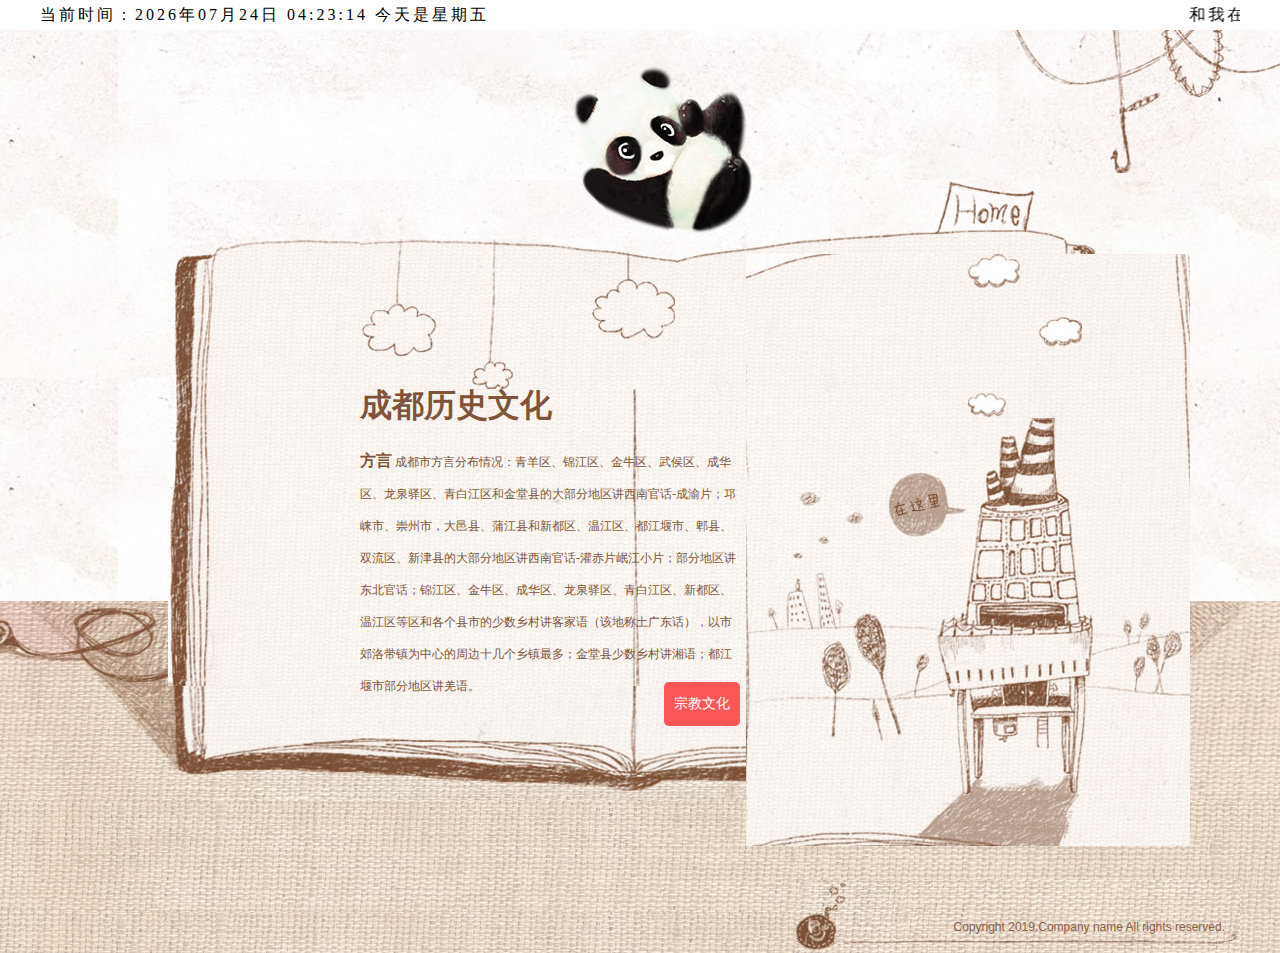
<file: history.html>
<!DOCTYPE>
<html xmlns="http://www.w3.org/1999/xhtml">

	<head>
		<meta http-equiv="Content-Type" content="text/html; charset=utf-8" />
		<title>成都历史文化</title>
		<meta name="description" content="" />
		<link rel="shortcut icon" type="img/x-icon" href="img/favicon.ico" />
		<link rel="stylesheet" href="css/common.css" />
		<link rel="stylesheet" href="css/history.css" />
	</head>

	<body>
		<!--顶部-->
		<div class="topBar">
			<div class="contain">
				<span id="showtime"></span>
				<marquee direction="left">和我在成都的街头走一走 喔…&emsp;直到所有的灯都熄灭了也不停留&emsp;你会挽着我的衣袖&emsp;我会把手揣进裤兜&emsp;走到玉林路的尽头 &emsp;坐在小酒馆的门口</marquee>
			</div>
		</div>
		<div class="bg_top">
			<div class="header_bg">
				<div class="header">
					<a href="index.html" class="logo" title="三剑客-原创设计"></a>
				</div>
			</div>
		</div>
		<div class="page_box page_box_bg">
			<div class="home_menu">
				<a href="index.html" title="首页"></a>
			</div>
			<div class="index_left page_left about_l">
				<div class="about_text">
					<h1>成都历史文化</h1>
					<p>
						<b>方言</b> 成都市方言分布情况：青羊区、锦江区、金牛区、武侯区、成华区、龙泉驿区、青白江区和金堂县的大部分地区讲西南官话-成渝片；邛崃市、崇州市，大邑县、蒲江县和新都区、温江区、都江堰市、郫县、双流区、新津县的大部分地区讲西南官话-灌赤片岷江小片；部分地区讲东北官话；锦江区、金牛区、成华区、龙泉驿区、青白江区、新都区、温江区等区和各个县市的少数乡村讲客家语（该地称土广东话），以市郊洛带镇为中心的周边十几个乡镇最多；金堂县少数乡村讲湘语；都江堰市部分地区讲羌语。
					</p>
					<div class="religion">
						<a href="religion.html">宗教文化</a>
					</div>
				</div>
			</div>
			<div class="index_right page_right about_r"> </div>

		</div>
		<div class="page_bot"></div>
		<div class="footer">
			<div class="footer_right">
				<p>
					Copyright 2019.Company name All rights reserved.
				</p>
			</div>
		</div>
	</body>
	<script type="text/javascript" src="js/jquery-3.3.1.min.js"></script>
	<script type="text/javascript" src="js/education.js"></script>

</html>
</file>
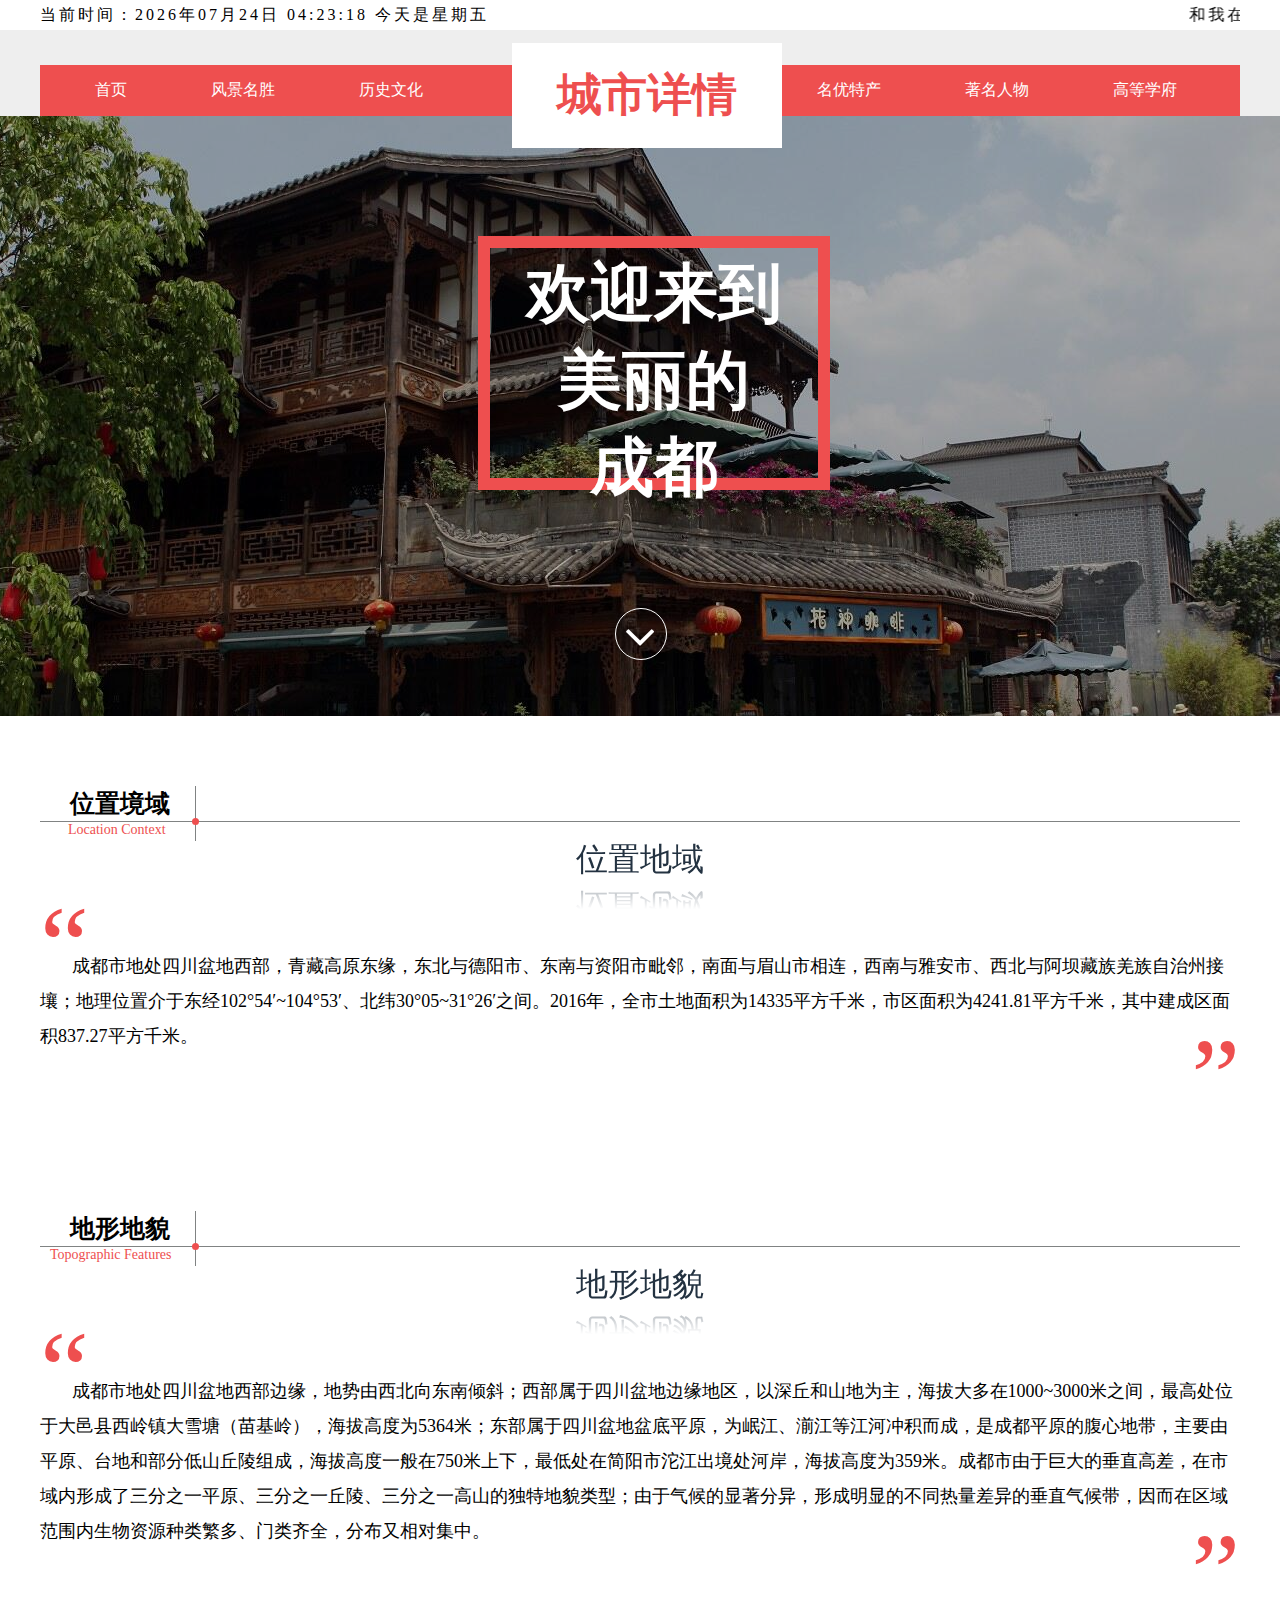
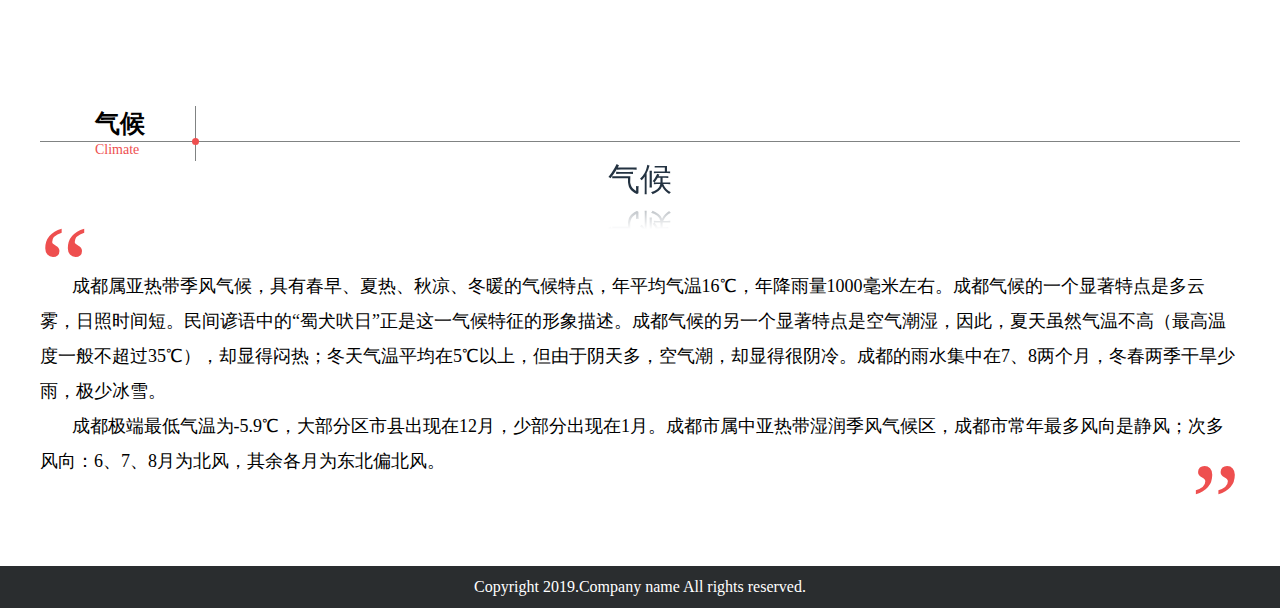
<file: location.html>
<!DOCTYPE html>
<html>

	<head>
		<meta charset="utf-8">
		<title>地理详情</title>
		<link rel="stylesheet" href="css/common.css">
		<link rel="stylesheet" href="css/location.css">
		<link rel="shortcut icon" type="img/x-icon" href="img/favicon.ico" />
		<link rel="stylesheet" href="font-awesome-4.7.0/css/font-awesome.css">
		<style type="text/css">
			.fa-angle-down:before {
				top: 2px;
				left: 8px;
			}
			.arrow a i.fa.fa-angle-down{
				padding: 0!important;
			}
			.w3ls-h1{
				width: 324px;
			    height: 226px;
			    margin-left: -162px;
			}
		</style>
	</head>

	<body>
		<!--顶部-->
		<div class="topBar">
			<div class="contain">
				<span id="showtime"></span>
				<marquee direction="left">和我在成都的街头走一走 喔…&emsp;直到所有的灯都熄灭了也不停留&emsp;你会挽着我的衣袖&emsp;我会把手揣进裤兜&emsp;走到玉林路的尽头 &emsp;坐在小酒馆的门口</marquee>
			</div>
		</div>
		<!-- 头部 -->
		<div class="header">
			<div class="containe">
				<div class="logo">
					<h1><a href="CityHonor.html">城市详情</a></h1>
				</div>
				<div class="top-menu">
					<ul>
						<li>
							<a href="index.html" class="active">首页</a>
						</li>
						<li>
							<a href="view.html">风景名胜</a>
						</li>
						<li>
							<a href="history.html" style="margin-right: 310px;">历史文化</a>
						</li>
						<li>
							<a href="food.html">名优特产</a>
						</li>
						<li>
							<a href="FamousFigure.html">著名人物</a>
						</li>
						<li>
							<a href="higherEducation.html">高等学府</a>
						</li>
					</ul>
				</div>
			</div>
		</div>
		<!-- 背景 -->
		<div class="big_body">
			<div class="big_body_cover"></div>
			<h1 class="w3ls-h1">欢迎来到<br>美丽的<br>成都</h1>
			<div class="arrow bounce animated">
				<a href="#indro" class="scroll">
					<i class="fa fa-angle-down" aria-hidden="true"></i>
				</a>
			</div>
		</div>
		<!-- 美地理位置详情页 -->
		<div class="about-us">
			<div class="about-us-wrapping">
				<div class="title">
					<div class="tit-ch">
						位置境域
					</div>
					<div class="tit-en" style="padding-left: 28px;">
						Location Context
					</div>
					<div class="empyt">
					</div>
					<div class="spot">
					</div>

				</div>
				<h1 style="-webkit-box-reflect:below 1px linear-gradient(transparent,transparent 40%,rgba(0,0,0,.4));">位置地域</h1>
				<div class="yinhao">“</div>
				<p>
					&nbsp;&nbsp;&nbsp;&nbsp;&nbsp;&nbsp;&nbsp;成都市地处四川盆地西部，青藏高原东缘，东北与德阳市、东南与资阳市毗邻，南面与眉山市相连，西南与雅安市、西北与阿坝藏族羌族自治州接壤；地理位置介于东经102°54′~104°53′、北纬30°05~31°26′之间。2016年，全市土地面积为14335平方千米，市区面积为4241.81平方千米，其中建成区面积837.27平方千米。
				</p>
				<div id="houyinhao" class="yinhao">”</div>
			</div>
			<div class="about-us-wrapping">
				<div class="title">
					<div class="tit-ch">
						地形地貌
					</div>
					<div class="tit-en" style="padding-left: 10px;">
						Topographic Features
					</div>
					<div class="empyt">
					</div>
					<div class="spot">
					</div>

				</div>
				<h1 style="-webkit-box-reflect:below 1px linear-gradient(transparent,transparent 40%,rgba(0,0,0,.4));padding-left: -20px">地形地貌</h1>
				<div class="yinhao">“</div>
				<p>
					&nbsp;&nbsp;&nbsp;&nbsp;&nbsp;&nbsp;&nbsp;成都市地处四川盆地西部边缘，地势由西北向东南倾斜；西部属于四川盆地边缘地区，以深丘和山地为主，海拔大多在1000~3000米之间，最高处位于大邑县西岭镇大雪塘（苗基岭），海拔高度为5364米；东部属于四川盆地盆底平原，为岷江、湔江等江河冲积而成，是成都平原的腹心地带，主要由平原、台地和部分低山丘陵组成，海拔高度一般在750米上下，最低处在简阳市沱江出境处河岸，海拔高度为359米。成都市由于巨大的垂直高差，在市域内形成了三分之一平原、三分之一丘陵、三分之一高山的独特地貌类型；由于气候的显著分异，形成明显的不同热量差异的垂直气候带，因而在区域范围内生物资源种类繁多、门类齐全，分布又相对集中。
				</p>
				<div id="houyinhao" class="yinhao">”</div>
			</div>
			<div class="about-us-wrapping">
				<div class="title">
					<div class="tit-ch" style="padding-left: 55px">
						气候
					</div>
					<div class="tit-en" style="padding-left: 55px">
						Climate
					</div>
					<div class="empyt">
					</div>
					<div class="spot">
					</div>

				</div>
				<h1 style="-webkit-box-reflect:below 1px linear-gradient(transparent,transparent 40%,rgba(0,0,0,.4))">气候</h1>
				<div class="yinhao">“</div>
				<p>
					&nbsp;&nbsp;&nbsp;&nbsp;&nbsp;&nbsp;&nbsp;成都属亚热带季风气候，具有春早、夏热、秋凉、冬暖的气候特点，年平均气温16℃，年降雨量1000毫米左右。成都气候的一个显著特点是多云雾，日照时间短。民间谚语中的“蜀犬吠日”正是这一气候特征的形象描述。成都气候的另一个显著特点是空气潮湿，因此，夏天虽然气温不高（最高温度一般不超过35℃），却显得闷热；冬天气温平均在5℃以上，但由于阴天多，空气潮，却显得很阴冷。成都的雨水集中在7、8两个月，冬春两季干旱少雨，极少冰雪。
					<br> &nbsp;&nbsp;&nbsp;&nbsp;&nbsp;&nbsp;&nbsp;成都极端最低气温为-5.9℃，大部分区市县出现在12月，少部分出现在1月。成都市属中亚热带湿润季风气候区，成都市常年最多风向是静风；次多风向：6、7、8月为北风，其余各月为东北偏北风。
				</p>
				<div id="houyinhao" class="yinhao">”</div>
			</div>
		</div>
		<!--底部-->
		<footer>
			<div class="contain">
				<a href="">Copyright 2019.Company name All rights reserved.</a>
			</div>
		</footer>
		<!--返回顶部-->
		<div class="toTop">
			<img src="img/logo.png" title="点我返回顶部 啾的一下下~~~" />
		</div>

	</body>
	<script type="text/javascript" src="js/jquery-3.3.1.min.js"></script>
	<script type="text/javascript" src="js/education.js"></script>

</html>
</file>
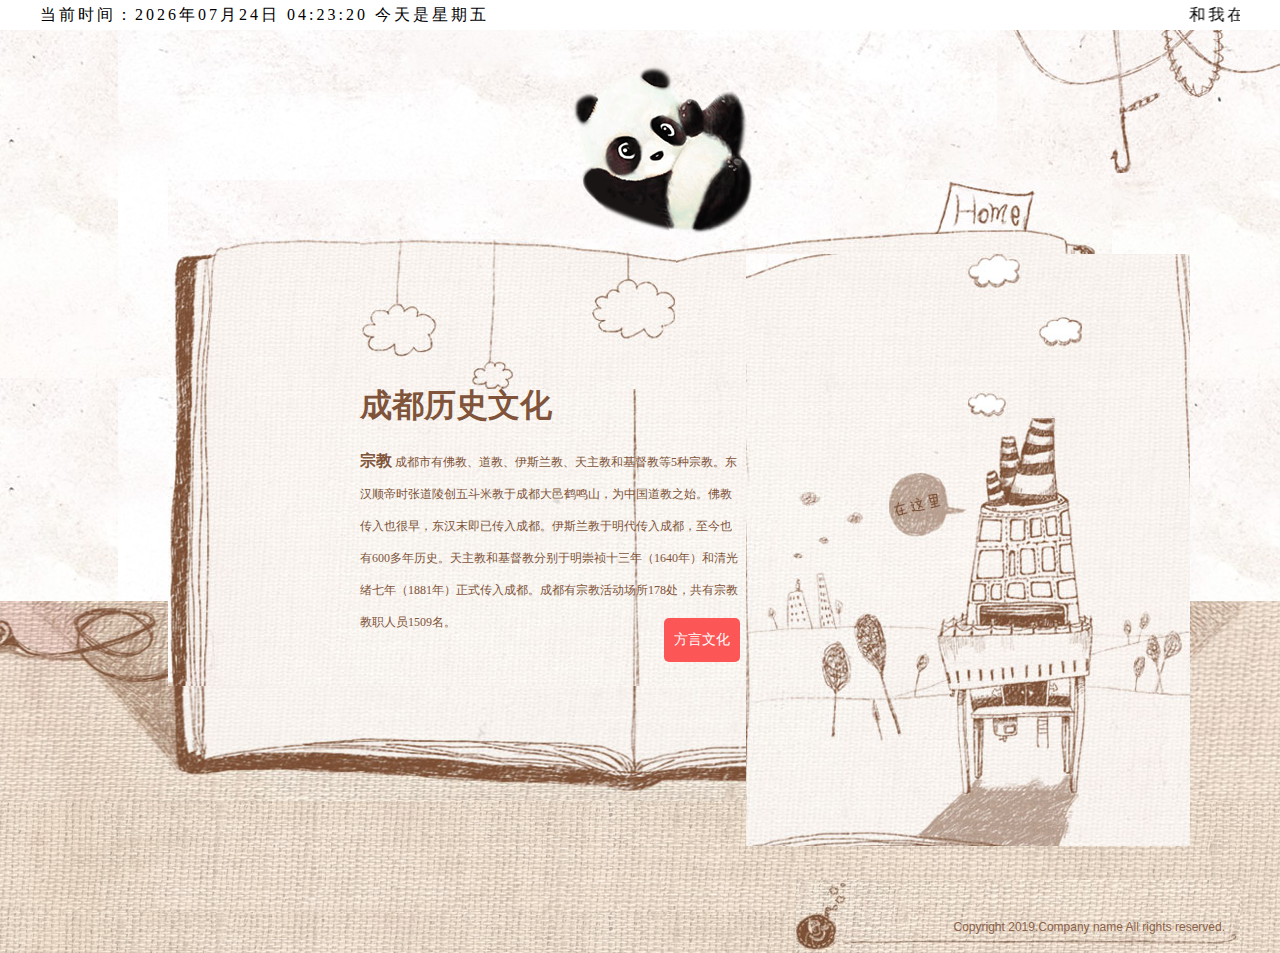
<file: religion.html>
<!DOCTYPE>
<html xmlns="http://www.w3.org/1999/xhtml">

	<head>
		<meta http-equiv="Content-Type" content="text/html; charset=utf-8" />
		<title>成都历史文化</title>
		<meta name="description" content="" />
		<link rel="shortcut icon" type="img/x-icon" href="img/favicon.ico" />
		<link rel="stylesheet" href="css/common.css" />
		<link rel="stylesheet" href="css/history.css" />
	</head>

	<body>
		<!--顶部-->
		<div class="topBar">
			<div class="contain">
				<span id="showtime"></span>
				<marquee direction="left">和我在成都的街头走一走 喔…&emsp;直到所有的灯都熄灭了也不停留&emsp;你会挽着我的衣袖&emsp;我会把手揣进裤兜&emsp;走到玉林路的尽头 &emsp;坐在小酒馆的门口</marquee>
			</div>
		</div>
		<div class="bg_top">
			<div class="header_bg">
				<div class="header">
					<a href="index.html" class="logo" title="三剑客-原创设计"></a>
				</div>
			</div>
		</div>
		<div class="page_box page_box_bg">
			<div class="home_menu">
				<a href="index.html" title="首页"></a>
			</div>
			<div class="index_left page_left about_l">
				<div class="about_text">
					<h1>成都历史文化</h1>
					<p>
						<b>宗教</b> 成都市有佛教、道教、伊斯兰教、天主教和基督教等5种宗教。东汉顺帝时张道陵创五斗米教于成都大邑鹤鸣山，为中国道教之始。佛教传入也很早，东汉末即已传入成都。伊斯兰教于明代传入成都，至今也有600多年历史。天主教和基督教分别于明崇祯十三年（1640年）和清光绪七年（1881年）正式传入成都。成都有宗教活动场所178处，共有宗教教职人员1509名。
					</p>
					<div class="religion">
						<a href="history.html">方言文化</a>
					</div>
				</div>
			</div>
			<div class="index_right page_right about_r"> </div>

		</div>
		<div class="page_bot"></div>
		<div class="footer">
			<div class="footer_right">
				<p>
					Copyright 2019.Company name All rights reserved.
				</p>
			</div>
		</div>
	</body>
	<script type="text/javascript" src="js/jquery-3.3.1.min.js"></script>
	<script type="text/javascript" src="js/education.js"></script>

</html>
</file>
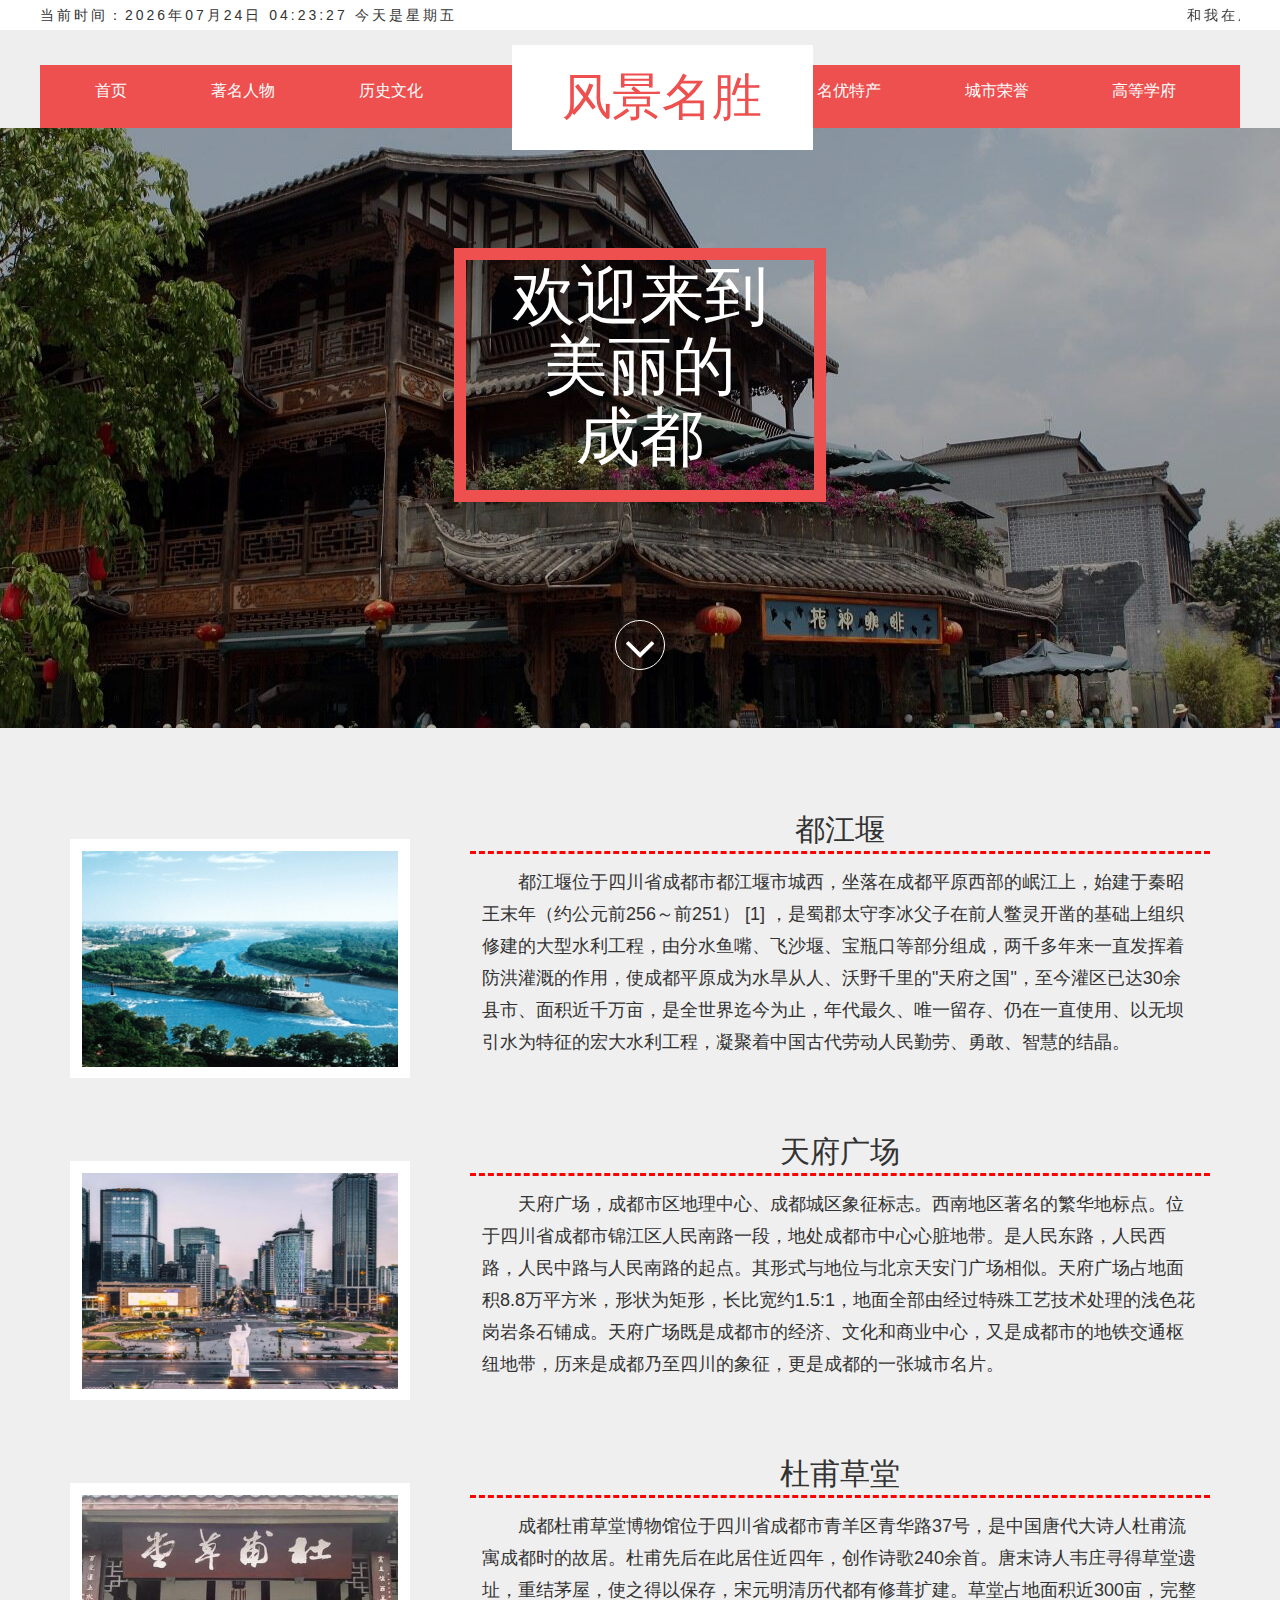
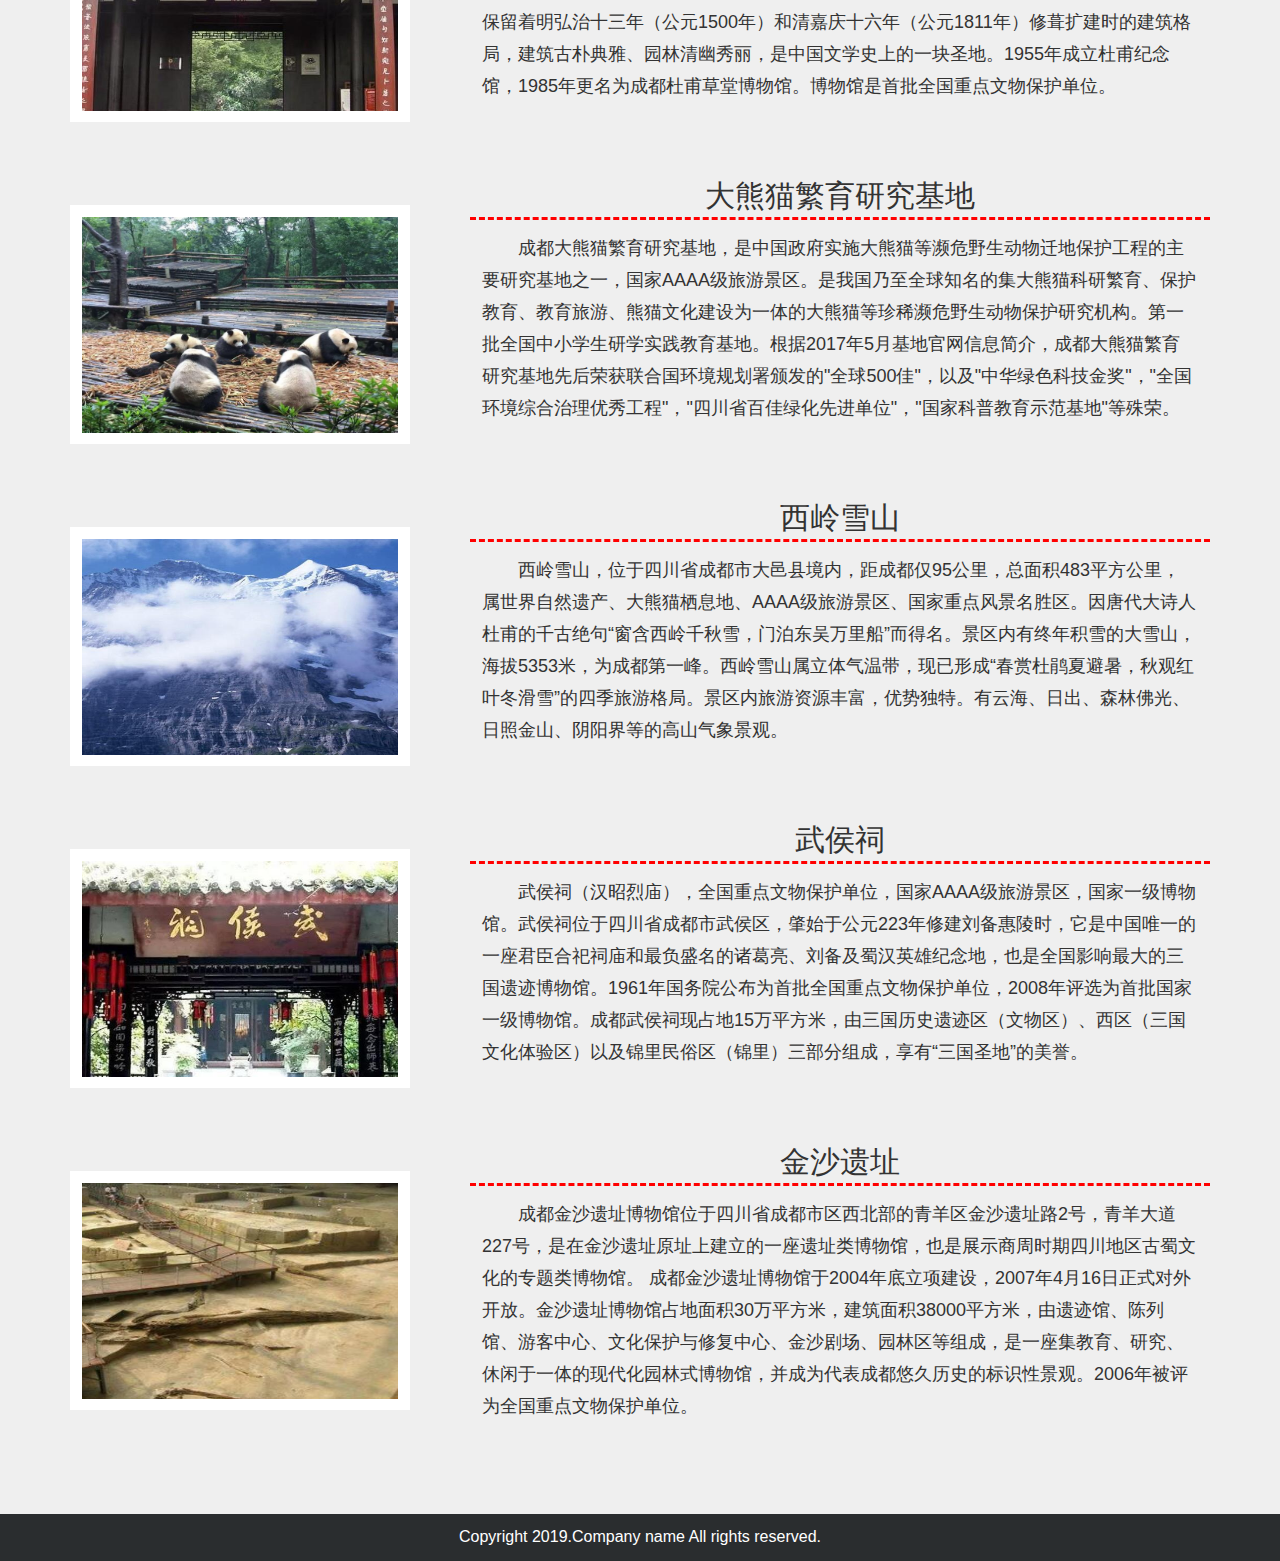
<file: view.html>
<!DOCTYPE html>
<html lang="en">

	<head>
		<meta charset="UTF-8">
		<meta name="viewport" content="width=device-width, initial-scale=1.0">
		<meta http-equiv="X-UA-Compatible" content="ie=edge">
		<title>成都风景名胜</title>
		<link rel="shortcut icon" type="img/x-icon" href="img/favicon.ico" />
		<link rel="stylesheet" href="css/bootstrap.min.css">
		<link rel="stylesheet" href="css/view.css">
		<link rel="stylesheet" href="css/common.css">
		<link rel="stylesheet" href="font-awesome-4.7.0/css/font-awesome.css">
		<script src="https://cdn.staticfile.org/jquery/2.1.1/jquery.min.js"></script>
		<script src="js/bootstrap.min.js"></script>
	</head>

	<body>
		<!-- 头部 -->
		<!--顶部-->
		<div class="topBar">
			<div class="contain">
				<span id="showtime"></span>
				<marquee direction="left">和我在成都的街头走一走 喔…&emsp;直到所有的灯都熄灭了也不停留&emsp;你会挽着我的衣袖&emsp;我会把手揣进裤兜&emsp;走到玉林路的尽头 &emsp;坐在小酒馆的门口</marquee>
			</div>
		</div>
		<div class="header">
			<div class="containe">
				<div class="logo">
					<h1><a href="index.html">风景名胜</a></h1>
				</div>
				<div class="top-menu">
					<ul>
						<li>
							<a href="index.html" class="active">首页</a>
						</li>
						<li>
							<a href="FamousFigure.html">著名人物</a>
						</li>
						<li>
							<a href="history.html" style="margin-right: 310px;">历史文化</a>
						</li>
						<li>
							<a href="food.html">名优特产</a>
						</li>
						<li>
							<a href="CityHonor.html">城市荣誉</a>
						</li>
						<li>
							<a href="higherEducation.html">高等学府</a>
						</li>
					</ul>
				</div>
			</div>
		</div>
		<!-- 背景 -->
		<div class="big_body">
			<div class="big_body_cover"></div>
			<h1 class="w3ls-h1">欢迎来到<br>美丽的<br>成都</h1>
			<div class="arrow bounce animated">
				<a href="#indro" class="scroll">
					<i class="fa fa-angle-down" aria-hidden="true"></i>
				</a>
			</div>
		</div>
		<!-- 风景详情页 -->
		<div class="container">
			<div class="row clearfix" id="list1">
				<div class="col-md-4 column views">
					<img src="img/view1.jpg" />
				</div>
				<div class="col-md-8 column view-details">
					<h2>
                都江堰
            </h2>
					<p>
						都江堰位于四川省成都市都江堰市城西，坐落在成都平原西部的岷江上，始建于秦昭王末年（约公元前256～前251） [1] ，是蜀郡太守李冰父子在前人鳖灵开凿的基础上组织修建的大型水利工程，由分水鱼嘴、飞沙堰、宝瓶口等部分组成，两千多年来一直发挥着防洪灌溉的作用，使成都平原成为水旱从人、沃野千里的"天府之国"，至今灌区已达30余县市、面积近千万亩，是全世界迄今为止，年代最久、唯一留存、仍在一直使用、以无坝引水为特征的宏大水利工程，凝聚着中国古代劳动人民勤劳、勇敢、智慧的结晶。
					</p>
				</div>
			</div>
			<div class="row clearfix">
				<div class="col-md-4 column views">
					<img src="img/view2.jpg" />
				</div>
				<div class="col-md-8 column view-details">
					<h2>
                天府广场
            </h2>
					<p>
						天府广场，成都市区地理中心、成都城区象征标志。西南地区著名的繁华地标点。位于四川省成都市锦江区人民南路一段，地处成都市中心心脏地带。是人民东路，人民西路，人民中路与人民南路的起点。其形式与地位与北京天安门广场相似。天府广场占地面积8.8万平方米，形状为矩形，长比宽约1.5:1，地面全部由经过特殊工艺技术处理的浅色花岗岩条石铺成。天府广场既是成都市的经济、文化和商业中心，又是成都市的地铁交通枢纽地带，历来是成都乃至四川的象征，更是成都的一张城市名片。
					</p>
				</div>
			</div>
			<div class="row clearfix" id="list2">
				<div class="col-md-4 column views">
					<img src="img/view4.jpg" />
				</div>
				<div class="col-md-8 column view-details">
					<h2>
                杜甫草堂
            </h2>
					<p>
						成都杜甫草堂博物馆位于四川省成都市青羊区青华路37号，是中国唐代大诗人杜甫流寓成都时的故居。杜甫先后在此居住近四年，创作诗歌240余首。唐末诗人韦庄寻得草堂遗址，重结茅屋，使之得以保存，宋元明清历代都有修葺扩建。草堂占地面积近300亩，完整保留着明弘治十三年（公元1500年）和清嘉庆十六年（公元1811年）修葺扩建时的建筑格局，建筑古朴典雅、园林清幽秀丽，是中国文学史上的一块圣地。1955年成立杜甫纪念馆，1985年更名为成都杜甫草堂博物馆。博物馆是首批全国重点文物保护单位。
					</p>
				</div>
			</div>
			<div class="row clearfix">
				<div class="col-md-4 column views">
					<img src="img/view5.jpg" />
				</div>
				<div class="col-md-8 column view-details">
					<h2>
                大熊猫繁育研究基地
            </h2>
					<p>
						成都大熊猫繁育研究基地，是中国政府实施大熊猫等濒危野生动物迁地保护工程的主要研究基地之一，国家AAAA级旅游景区。是我国乃至全球知名的集大熊猫科研繁育、保护教育、教育旅游、熊猫文化建设为一体的大熊猫等珍稀濒危野生动物保护研究机构。第一批全国中小学生研学实践教育基地。根据2017年5月基地官网信息简介，成都大熊猫繁育研究基地先后荣获联合国环境规划署颁发的"全球500佳"，以及"中华绿色科技金奖"，"全国环境综合治理优秀工程"，"四川省百佳绿化先进单位"，"国家科普教育示范基地"等殊荣。
					</p>
				</div>
			</div>
			<div class="row clearfix">
				<div class="col-md-4 column views">
					<img src="img/view6.jpg" />
				</div>
				<div class="col-md-8 column view-details">
					<h2>
                西岭雪山
            </h2>
					<p>
						西岭雪山，位于四川省成都市大邑县境内，距成都仅95公里，总面积483平方公里，属世界自然遗产、大熊猫栖息地、AAAA级旅游景区、国家重点风景名胜区。因唐代大诗人杜甫的千古绝句“窗含西岭千秋雪，门泊东吴万里船”而得名。景区内有终年积雪的大雪山，海拔5353米，为成都第一峰。西岭雪山属立体气温带，现已形成“春赏杜鹃夏避暑，秋观红叶冬滑雪”的四季旅游格局。景区内旅游资源丰富，优势独特。有云海、日出、森林佛光、日照金山、阴阳界等的高山气象景观。
					</p>
				</div>
			</div>
			<div class="row clearfix" id="list3">
				<div class="col-md-4 column views">
					<img src="img/view3.jpg" />
				</div>
				<div class="col-md-8 column view-details">
					<h2>
                武侯祠
            </h2>
					<p>
						武侯祠（汉昭烈庙），全国重点文物保护单位，国家AAAA级旅游景区，国家一级博物馆。武侯祠位于四川省成都市武侯区，肇始于公元223年修建刘备惠陵时，它是中国唯一的一座君臣合祀祠庙和最负盛名的诸葛亮、刘备及蜀汉英雄纪念地，也是全国影响最大的三国遗迹博物馆。1961年国务院公布为首批全国重点文物保护单位，2008年评选为首批国家一级博物馆。成都武侯祠现占地15万平方米，由三国历史遗迹区（文物区）、西区（三国文化体验区）以及锦里民俗区（锦里）三部分组成，享有“三国圣地”的美誉。
					</p>
				</div>
			</div>
			<div class="row clearfix">
				<div class="col-md-4 column views">
					<img src="img/view7.jpg" />
				</div>
				<div class="col-md-8 column view-details">
					<h2>
                金沙遗址
            </h2>
					<p>
						成都金沙遗址博物馆位于四川省成都市区西北部的青羊区金沙遗址路2号，青羊大道227号，是在金沙遗址原址上建立的一座遗址类博物馆，也是展示商周时期四川地区古蜀文化的专题类博物馆。 成都金沙遗址博物馆于2004年底立项建设，2007年4月16日正式对外开放。金沙遗址博物馆占地面积30万平方米，建筑面积38000平方米，由遗迹馆、陈列馆、游客中心、文化保护与修复中心、金沙剧场、园林区等组成，是一座集教育、研究、休闲于一体的现代化园林式博物馆，并成为代表成都悠久历史的标识性景观。2006年被评为全国重点文物保护单位。
					</p>
				</div>
			</div>
		</div>
		<!--底部-->
		<footer>
			<div class="contain">
				<a href="">Copyright 2019.Company name All rights reserved.</a>
			</div>
		</footer>
		<!--返回顶部-->
		<div class="toTop">
			<img src="img/logo.png" title="点我返回顶部 啾的一下下~~~" />
		</div>

	</body>

	<script type="text/javascript" src="js/jquery-3.3.1.min.js"></script>
	<script type="text/javascript" src="js/education.js"></script>

</html>
</file>
<file: css/aboutus.css>
html, body{
    font-size: 100%;
	font-family: 'Open Sans', sans-serif;
	background:#ffffff;
	margin: 0;
}
p,ul li,ol li{
	margin:0;
	font-size:15px;
}
h1,h2,h3,h4,h5,h6{
	margin:0;
	font-family: 'PT Sans', sans-serif;
}
ul,label{
	margin:0;
	padding:0;
}
body a:hover{
	text-decoration:none;
}
input[type="submit"],input[type="reset"],a{
	-webkit-transition: 0.5s ease-in;
    -moz-transition: 0.5s ease-in;
    -ms-transition: 0.5s ease-in;
    -o-transition: 0.5s ease-in;
    transition:0.5s ease-in;
}
img{
	width:100%;
}

/*-- Top-Bar --*/

.agiletopbar {
	height: 65px;
    border-bottom: 1px solid #146eb4;
    background: #EEE048;
    position: relative;
}

.wthreenavigation {
	width: 5%;
	float: left;
	height: 65px;
}

.agileinfomenu {
	width: 10%;
	float: left;
	height: 65px;
	border-right: 1px solid #146eb4;
}

.agileinfomenu p {
	font-size: 20px;
	padding-top: 19px;
	padding-left: 35px;
	height: 100%;
    color: #146eb4;
}

.aitslogow3ls {
	width: 70%;
	float: left;
	height: 80px;
	text-align: center;
}

.agilelogo {
	position: absolute;
    left: 40%;
    top: 0%;
    z-index: 9999;
    padding-top: 4px;
    width: 17%;
    height: 64px;
    background-color: #146eb4;
	border: 1px solid #FFF;
	font-family: 'PT Sans', sans-serif;
}
.tlinks{text-indent:-9999px;height:0;line-height:0;font-size:0;overflow:hidden;}
.aitslogow3ls a {
	font-size: 35px;
	color: #FFF;
}

.wthreecontact {
	width: 15%;
	float: left;
	height: 65px;
	text-align: center;
	border-left: 1px solid #146eb4;
}

.wthreecontact p {
	padding-top: 19px;
}

.wthreecontact a {
	font-size: 20px;
    color: #146eb4;
}

.wthreecontact a:hover {
	color: #3D3D3D;
}

.wthreecontact a i {
	margin-right: 5px;
}

/*-- //Top-Bar --*/

/* banner */
.banner {
    background: url(../images/banner1.jpg) no-repeat 0px 0px;
    background-size: cover;
	min-height:770px;
}
.w3_banner_info {
    margin: 13em 0 0em;
    width: 60%;
    padding: 10px;
}
.w3_banner_info h1 {
    color: #fff;
    font-size: 60px;
	font-weight: 700;
    text-transform: uppercase;
    text-shadow: 2px 2px 2px rgba(16, 16, 16, 0.8);
	letter-spacing:2px;
}
.w3_banner_info h2 {
    color: #fff;
    margin: 1em 0;
    letter-spacing: 0px;
    font-size: 25px;
}

/*--social icons--*/
.social-nav {
    padding: 0;
    list-style: none;
    display: inline-block;
    margin: 1em 0 0;
}
.social-nav li {
    display: inline-block;
    margin: 0 6px;
}
.social-nav a {
    display: inline-block;
    float: none;
    width: 35px;
    height: 35px;
    text-decoration: none;
    cursor: pointer;
    text-align: center;
    line-height: 35px;
    background: #000;
    position: relative;
    -webkit-transition: 0.5s;
    -moz-transition: 0.5s;
    -o-transition: 0.5s;
    transition: 0.5s;
}
.model-3d-0 a {
    background:#5C5B5B;
    -webkit-transform-style: preserve-3d;
    -moz-transform-style: preserve-3d;
    -ms-transform-style: preserve-3d;
    -o-transform-style: preserve-3d;
    transform-style: preserve-3d;
}
.model-3d-0 .front, .model-3d-0 .back {
    width: 35px;
    height: 35px;
    position: absolute;
    top: 0;
    left: 0;
    -webkit-transform: translateZ(18px);
    -moz-transform: translateZ(18px);
    -ms-transform: translateZ(18px);
    -o-transform: translateZ(18px);
    transform: translateZ(18px);
    -webkit-backface-visibility: visible;
    -moz-backface-visibility: visible;
    -ms-backface-visibility: visible;
    -o-backface-visibility: visible;
    backface-visibility: visible;
	color:#212121;
	font-size:12px;
}
.model-3d-0 .back {
    -webkit-transform: rotateX(90deg) translateZ(18px);
    -moz-transform: rotateX(90deg) translateZ(18px);
    -ms-transform: rotateX(90deg) translateZ(18px);
    -o-transform: rotateX(90deg) translateZ(18px);
    transform: rotateX(90deg) translateZ(18px);
    -webkit-backface-visibility: hidden;
    -moz-backface-visibility: hidden;
    -ms-backface-visibility: hidden;
    -o-backface-visibility: hidden;
    backface-visibility: hidden;
}
a.twitter .front {
    background: #00acee;
}
a.facebook .front {
    background: #3b5998;
}
a.instagram .front {
    background: #f77737;
}
a.pinterest .front {
    background: #bd081c;
}
.twitter .back,.facebook .back,.instagram .back,.pinterest .back{
    background:#fff;
}
.model-3d-0 a:hover {
    -webkit-transform: rotateX(-90deg);
    -moz-transform: rotateX(-90deg);
    -ms-transform: rotateX(-90deg);
    -o-transform: rotateX(-90deg);
    transform: rotateX(-90deg);
}
.model-3d-0 a:hover .back {
    -webkit-backface-visibility: visible;
    -moz-backface-visibility: visible;
    -ms-backface-visibility: visible;
    -o-backface-visibility: visible;
    backface-visibility: visible;
}
.w3_agile_social .front i{
	color: #fff;
    font-size: 12px;
}
.w3_agile_social .back i{
	color: #000;
    font-size: 12px;
}
.w3ls_team_grid img {
    background: #e4e3e3;
    padding: 7px;
}
/*-- //social icons--*/
/* //banner */

/* About */
.about{
	padding:4em 0;
}
h3.heading {
    text-align: center;
    font-size: 40px;
    color: #7d3f98;
    border-bottom: 1px dotted #7d3f98;
    width: 19%;
    margin: 0 auto 1em;
    text-transform: uppercase;
}
.skills h3.heading {
    width: 10%;
}
.contact h3.heading {
    width: 20%;
}
.count-agileits h3.heading {
    color: #ffffff;
    border-bottom: 1px dotted #ffffff;
    width: 29%;
}
.gallery h3.heading {
    width: 13%;
}
/*-- clients--*/
.clients{
    padding: 1em 2em;
}
.clients h3{
	color:#fff;
}
.clients label.line{
	background:#fff;
}
.clients h3 {
	font-size: 30px;
	text-transform:uppercase;
	letter-spacing:0px;
	color: #146eb4;
    margin-bottom: .5em;
}
.clients span {
    width: 8%;
    height: 2px;
    background: #fff;
    position: absolute;
    text-align: center;
    left: 8%;
}
.flex-active-slide p {
    line-height: 30px;
    color: #212121;
    letter-spacing: 1px;
    font-size: 14px;
    padding-top: 1em;
    padding-bottom: 1em;
    border-top: 1px dotted #646464;
    border-bottom: 1px dotted #646464;
}
.flex-active-slide h4 {
    text-transform: capitalize;
    color: #252323;
    margin-bottom: 1em;
}
.client h5 {
	font-size: 20px;
	color:#ffffff;
    float: left;
    margin-top: 1.5em;
    margin-left: 1em;
}
.client {
    margin-top: 2em;
}
ul.address li {
    display: block;
}
ul.address li ul.agileits-address-text li {
    display: inline-block;
    font-size: 1em; 
	color: #2f2f2f;
    margin-top: 1em;
}
ul.address li ul.agileits-address-text li  a{
    color: #2f2f2f;
}
ul.address li ul.agileits-address-text li  a:hover{
    color: #ff9900;
}
ul.address li ul.agileits-address-text li:nth-child(1) {
    width: 25%;
}
ul.hireme li {
    display: inline-block;
    font-size: 1em;
}
ul.hireme li a {
    padding: 8px 20px;
    text-decoration: none;
    color: #212121;
}
.w3l_contact, .w3ls_more:hover {
    border: 1px solid #ff9900;
    color: #ffffff !important;
    background: #ff9900;
}
.w3ls_more, .w3l_contact:hover {
    border: 1px solid #146eb4;
    background: #146eb4;
    color: #ffffff !important;
}
ul.hireme {
    margin-top: 3em;
    margin-bottom: 1em;
}
/*-- //clients--*/
/* //About */

/*-- Skills --*/
.education,.skills,.experience ,.contact,.about,.gallery,.count-agileits{
    padding: 4em 0;
}
.about {
    padding: 4em 0 1em;
}
.para p {
    line-height: 1.8em;
    margin: 3em 0 0;
    color: #000;
    font-size: 1em;
}
.bar p.bar-p{
    font-size: 14px;
    color: #353535;
    letter-spacing: .5px;
    line-height: 28px;
}
.skillsright h5.bar-p{
    font-size: 18px;
    color: #252525;
    font-weight: 600;
    letter-spacing: 0px;
    line-height: 28px;
	margin:1em 0 0;
}
.skillsright p.bar-p{
    font-size: 14px;
    color: #4a4a4a;
    letter-spacing: .1px;
    line-height: 28px;
	margin:1em 0;
}
.skillsright h3.bar-h3{
    font-size: 30px;
    letter-spacing: 0px;
    color: #272727;
    line-height: 28px;
    margin-bottom: .5em;
    text-transform: uppercase;
    font-weight: 600;
}
.bar .group {
    padding-left: 0;
    padding-right: 40px;
}
.readmore-w3 {
    margin-top: 2em;
}
.readmore-w3 a {
    color: #FFFFFF;
    font-size: 15px;
    padding: .6em 2em;
    background: #ff9900;
    text-decoration: none;
    text-align: center;
    letter-spacing: 2px;
}
/*-- //Skills --*/

/* education */
.grid1 h3 {
    color: #146eb4;
    text-transform: capitalize;
    margin-bottom: .5em;
    font-size: 24px;
}
.grid1 h4 {
    color: #272727;
    margin-top: 1em;
    font-size: 20px;
}
.grid1 p {
    font-size: 14.5px;
    color: #4a4a4a;
    letter-spacing: .5px;
    line-height: 28px;
    margin: 1em 0 0;
}
.grid1 {
    padding: 2em;
    border: 1px solid #dedede;
	transition:0.5s all;
	-webkit-transition:0.5s all;
	-moz-transition:0.5s all;
	-o-transition:0.5s all;
	-ms-transition:0.5s all;
	-webkit-box-shadow: 0px 1px 6px 0px rgba(0,0,0,0.75);
	-moz-box-shadow: 0px 1px 6px 0px rgba(0,0,0,0.75);
	box-shadow: 0px 1px 6px 0px rgba(0,0,0,0.75);
}
.grid1:hover {
    padding: 2em;
    border: 1px solid #dedede;
	-webkit-box-shadow: 0px 1px 16px 3px rgba(0,0,0,0.75);
	-moz-box-shadow: 0px 1px 16px 3px rgba(0,0,0,0.75);
	box-shadow: 0px 1px 16px 3px rgba(0,0,0,0.75);
}
.educationbottom {
    margin-top: 2em;
}
/* education */

/* experience */
.grid1 i.fa.fa-laptop {
    font-size: 36px;
    color: #2dde98;
	padding-right:.5em;
}
.grid1 i.fa.fa-mobile {
    font-size: 40px;
    color: #00bce4;
	padding-right:.5em;
}
.grid1 i.fa.fa-line-chart {
    font-size: 36px;
    color: #ed1c24;
	padding-right:.5em;
}
.grid1 i.fa.fa-camera {
    font-size: 36px;
    color: #ff4f81;
	padding-right:.5em;
}
.education b, .education strong,.experience b, .experience strong {
    font-weight: bold;
    color: #7d3f98;
}
/* experience */

/*-- Technical-Skills-section --*/
div#stats h3.heading-agileinfo {
    color: #fff;
}
.count-agileits {
    background: url(../images/stats.jpg) no-repeat 0px 0px;
    background-size: cover;
	background-attachment:fixed;
}
.count-grid span {
    background: #ff9900;
    display: block;
    width: 45px;
    height: 2px;
    margin: 0 auto;
    transform: rotate(90deg);
    position: absolute;
    left: 12%;
    bottom: 43%;
}
.count-grid h4 {
    font-size: 4em;
	color:#fff;
}
.count-grid h5 {
    font-size: 1.1em;
    color: #eee;
    margin-top: 2em;
    text-transform: uppercase;
    letter-spacing: 1px;
}
.count-grid i {
    font-size: 2em;
    color: #146eb4;
    width: 70px;
    height: 70px;
    padding-top: 0.7em;
}

.numscroller {
    font-size: 4em;
    color: #fff;
    padding: 0.3em 0;
    position: relative;
	font-family: 'PT Sans', sans-serif;
}
.count-grids h3 span {
    color: #fff;
}
.count-grid {
    padding:0 40px 40px;
}
/*--parallax-js--*/
/* ---- stats.js ---- */

#stats,
.count-particles{
  -webkit-user-select: none;
}

#stats{
  border-radius: 3px 3px 0 0;
  overflow: hidden;
}

.count-particles{
  border-radius: 0 0 3px 3px;
}
.statsimg {
    background: url(../images/stats.jpg) no-repeat 0px 0px;
    background-size: cover;
	background-attachment:fixed;
}
.statsimg h3 {
    font-size: 40px;
    color: #fff;
    text-align: center;
    text-transform: uppercase;
    padding: 20px 0;
}
.quote {
    padding-top: 16%;
}
.statsimg span {
    background: #ffffff;
    display: block;
    width: 70%;
    height: 2px;
    margin: 0 auto;
}
/*--//Technical-Skills-section--*/

/* Contact */
iframe {
    width: 100%;
    height: 400px;
    border: none;
}
 .contact input[type="text"],.contact input[type="email"],.contact textarea,.contact input[type="tel"]{
    font-size: 1em;
    color: #8c8c8c;
    padding: 0.5em 1em 0.5em 0;
    border: 0;
    width: 95%;
    border-bottom: 1px solid #929292;
    background: none;
    -webkit-appearance: none;
	outline: none;
}
input[type="checkbox"] {
    cursor: pointer;
}
.contact textarea { 
	min-height: 150px;
    resize: none;
}
/*-- input-effect --*/
.styled-input.agile-styled-input-top {
    margin-top: 0;
} 
.styled-input input:focus ~ label, .styled-input input:valid ~ label,.styled-input textarea:focus ~ label ,.styled-input textarea:valid ~ label{
    font-size: .9em;
    color: #333333;
    top: -1.3em;
    -webkit-transition: all 0.125s;
	-moz-transition: all 0.125s; 
	-o-transition: all 0.125s;
	-ms-transition: all 0.125s;
    transition: all 0.125s;
}
.styled-input {
	width: 100%;
    position: relative;
    margin: 0 0 1.6em;
}
.styled-input:nth-child(1),.styled-input:nth-child(3){
	margin-left:0;
}
.textarea-grid{
	float:none !important;
	width:100% !important;
	margin-left:0 !important;
}
.styled-input label {
	color: #8c8c8c;
    padding: 0.5em .9em 0.5em 0;
    position: absolute;
    top: 0;
    left: 0;
    -webkit-transition: all 0.3s;
    -moz-transition: all 0.3s;
    transition: all 0.3s;
    pointer-events: none;
    font-weight: 400;
    font-size: .9em;
    display: block;
    line-height: 1em;
}
.styled-input input ~ span,.styled-input textarea ~ span {
	display: block;
    width: 0;
    height: 2px;
    background: #333;
    position: absolute;
    bottom: 0;
    left: 0;
    -webkit-transition: all 0.125s;
    -moz-transition: all 0.125s;
    transition: all 0.125s;
}
.styled-input textarea ~ span { 
    bottom: 5px; 
}
.styled-input input:focus.styled-input textarea:focus { 
	outline: 0; 
} 
.styled-input input:focus ~ span,.styled-input textarea:focus ~ span {
	width: 100%;
	-webkit-transition: all 0.075s;
	-moz-transition: all 0.075s;  
	transition: all 0.075s; 
} 
/*-- //input-effect --*/
.contact input[type="submit"] {
    color: #FFFFFF;
    font-size: 15px;
    padding: .5em 2em;
    background: #ff9900;
    text-decoration: none;
    text-align: center;
    letter-spacing: 2px;
    border: none;
}
.contact input[type="submit"]:hover {
    background: #146eb4;
}
.contact-right {
    padding-left: 1em;
    float: left;
    padding-top: 8px;
}
.contact-right p {
    display: block;
    margin: 0px 0px 5px;
    color: #000;
    font-size: 19px;
}
.contact-right span, .contact-right a {
    font-size: 15px;
    text-decoration: none;
    color: #2f2f2f;
    outline: none;
    line-height: 24px;
}
.mail-agileits-w3layouts i {
    color: #ff9900;
    font-size: 25px;
    vertical-align: middle;
    padding: 0.4em .4em 0.4em 0em;
    float: left;
}
.mail-agileits-w3layouts {
	/* margin-bottom: 2em; */
	height: 74px;
}
.mail-agileits-w3layouts:nth-child(4) {
    margin-bottom: 0em;
}
.address h3 {
    text-align: center;
    font-size: 30px;
	text-transform:uppercase;
    color: #000;
    margin-bottom: .5em;
}
/* //Contact */

/* footer */
.footer {
    padding: 2em 0 1.5em;
    text-align: center;
    background: #121212;
}
.footer h3 a {
    color: #fff;
    font-size: 1.8em;
    text-decoration: none;
    text-transform: uppercase;
}
.footer p {
    color: #fff;
    margin: 1.5em 0 1em;
    font-size: 15px;
    letter-spacing: 1px;
    text-transform: capitalize;
}
.footer p a {
    color: #ff9900;
}
.footer p a:hover {
    color: #ffffff;
}
/* //footer */

/*-- gallery --*/ 
.gallery-grids.grid-mdl {
    margin-top: 2em;
}
.gallery-box {
    display: block;
    overflow: hidden;
    width: 100%;
	transition: .3s;
	-webkit-transition: .3s;
    -moz-transition: .3s;
    -o-transition: .3s;
    -ms-transition: .3s;
}
.gallery-box img {
    width: 100%;
}
/*-- image-zoom --*/
img.zoom-img {
    transform: scale(1, 1);
    -webkit-transform: scale(1, 1);
    -moz-transform: scale(1, 1);
    -ms-transform: scale(1, 1);
    -o-transform: scale(1, 1);
    transition-timing-function: ease-out;
    -webkit-transition-timing-function: ease-out;
    -moz-transition-timing-function: ease-out;
    -ms-transition-timing-function: ease-out;
    -o-transition-timing-function: ease-out;
    -webkit-transition-duration: .5s;
    -moz-transition-duration: .5s;
    -ms-transition-duration: .5s;
    -o-transition-duration: .5s;
}
img.zoom-img:hover {
    transform: scale(1.2);
    -webkit-transform: scale(1.2);
    -moz-transform: scale(1.2);
    -ms-transform: scale(1.2);
    -o-transform: scale(1.2);
    -webkit-transition-timing-function: ease-in-out;
    -webkit-transition-duration: 750ms;
    -moz-transition-timing-function: ease-in-out;
    -moz-transition-duration: 750ms;
    -ms-transition-timing-function: ease-in-out;
    -o-transition-timing-function: ease-in-out;
    -ms-transition-duration: 750ms;
    -o-transition-duration: 750ms;
    overflow: hidden;
}
/*-- //image-zoom --*/
/*-- //gallery --*/

/*-- to-top --*/
#toTop {
	display: none;
	text-decoration: none;
	position: fixed;
	bottom: 20px;
	right: 2%;
	overflow: hidden;
	z-index: 999; 
	width: 40px;
	height: 40px;
	border: none;
	text-indent: 100%;
	background: url(../images/arrow.png) no-repeat 0px 0px;
}
#toTopHover {
	width: 40px;
	height: 40px;
	display: block;
	overflow: hidden;
	float: right;
	opacity: 0;
	-moz-opacity: 0;
	filter: alpha(opacity=0);
}
/*-- //to-top --*/

/* Responsive design */
@media screen and (max-width: 1440px){
	.banner {
		min-height: 700px;
	}
}
@media screen and (max-width: 1366px){
	.banner {
		min-height: 670px;
	}
}
@media screen and (max-width: 1280px){
	.banner {
		min-height: 650px;
	}
}
@media screen and (max-width: 1080px){
	.banner {
		min-height: 580px;
	}
	.w3_banner_info {
		margin: 10em 0 0em;
	}
	.w3_banner_info h1 {
		font-size: 50px;
	}
	h3.heading {
		width: 23%;
	}
	.about h3.heading {
		width: 21%;
	}
	.skills h3.heading {
		width: 14%;
	}	
	.gallery h3.heading {
		width: 19%;
	}
	.count-agileits h3.heading {
		width: 36%;
	}
	.contact h3.heading {
		width: 26%;
	}
	.wthreecontact {
		width: 20%;
	}
	.aitslogow3ls {
		width: 65%;
	}
	.aboutleft {
		margin-top: 4em;
	}
	.education, .skills, .experience, .contact, .gallery, .count-agileits {
		padding: 3em 0;
	}
	.about{
		padding: 3em 0 1em;
	}
	.clients h3,.skillsright h3.bar-h3 {
		font-size: 26px;
	}
}
@media screen and (max-width: 991px){
	.banner {
		min-height: 540px;
	}
	.w3_banner_info {
		margin: 9em 0 0em;
	}
	.rw-sentence span {
		font-size: 25px;
	}
	.w3_banner_info h1 {
		font-size: 45px;
	}
	.about h3.heading {
		width: 25%;
	}
	.clients h3, .skillsright h3.bar-h3 {
		margin-top: 1em;
	}
	.bar .group {
		width: 50%;
		float: left;
	}
	.gallery-grids {
		width: 25%;
		float: left;
	}		
	.grid1 {
		margin-bottom: 2em;
	}
	.educationbottom {
		margin-top: 0em;
	}
	.lastgrid {
		margin-bottom: 0em;
	}
	h3.heading {
		width: 25%;
	}
	.skills h3.heading {
		width: 15%;
	}
	.gallery h3.heading {
		width: 19%;
	}
	.count-agileits h3.heading {
		width: 42%;
	}
	.contact h3.heading {
		width: 30%;
	}
	.count-grid {
		padding: 0 10px 0px;
		float: left;
		width: 25%;
	}
	.numscroller {
		font-size: 3.5em;
	}
	.count-grid span {
		left: 2%;
		bottom: 30%;
	}
	.footer h3 a {
		font-size: 1.5em;
	}
	.agileinfomenu {
		width: 15%;
	}
	.aitslogow3ls {
		width: 60%;
	}
	.agilelogo {
		width: 20%;
	}
	.aboutleft {
		margin-top: 0em;
	}
	h3.heading {
		font-size: 35px;
	}
	.mail-agileits-w3layouts:nth-child(4) {
		margin-bottom: 3em;
	}
	.grid1 h3 {
		font-size: 22px;
	}
	.contact input[type="submit"] {
		margin-bottom: 2em;
	}
}
@media screen and (max-width: 900px){
	.banner {
		min-height: 500px;
	}
}
@media screen and (max-width: 800px){
	.agiletopbar,.wthreenavigation,.agileinfomenu,.wthreecontact,.aitslogow3ls {
		height: 55px;
	}
	.agilelogo{
		height: 54px;
	}
	.aitslogow3ls a {
		font-size: 30px;
	}
	.menu-button {
		margin: 0.2em 1em;
	}
	.agileinfomenu p {
		padding-top: 14px;
	}
	.wthreecontact p {
		padding-top: 14px;
	}
	.wthreecontact {
		width: 25%;
	}
	.aitslogow3ls {
		width: 55%;
	}
	.banner {
		background: url(../images/banner1.jpg) no-repeat -130px 0px;
		background-size: cover;
	}
	.gallery-grids {
		padding: 0 5px;
	}
	.gallery-grids.grid-mdl {
		margin-top: .6em;
	}
}
@media screen and (max-width: 768px){
	.education, .skills, .experience, .contact, .gallery, .count-agileits {
		padding: 2em 0;
	}
	.w3_banner_info h1 {
		font-size: 40px;
	}
	.rw-sentence span {
		font-size: 22px;
	}
	.w3_banner_info h2 {
		margin: 0.5em 0;
	}
	.address h3 {
		font-size: 25px;
	}
}
@media screen and (max-width: 736px){
	.agilelogo {
		width: 25%;
		left: 35%;
	}
	.banner {
		background: url(../images/banner1.jpg) no-repeat -140px 0px;
		background-size: cover;
		min-height: 470px;
	}	
	.rw-sentence span {
		padding-top: 3px;
	}
	iframe {
		height: 350px;
	}
}
@media screen and (max-width: 667px){
	.agileinfomenu {
		width: 18%;
	}
	.aitslogow3ls {
		width: 48%;
	}
	.wthreecontact {
		width: 29%;
	}
	.agiletopbar, .wthreenavigation, .agileinfomenu, .wthreecontact, .aitslogow3ls {
		height: 50px;
	}
	.agilelogo {
		height: 49px;
	}
	.wthreecontact a {
		font-size: 18px;
	}
	.aitslogow3ls a {
		font-size: 26px;
	}	
	.agileinfomenu p {
		font-size: 18px;
		padding-left: 40px;
	}
	.menu-wrap {
		width: 225px;
		z-index: 99999;
	}
	h3.heading {
		font-size: 30px;
	}
	.clients h3, .skillsright h3.bar-h3 {
		font-size: 22px;
	}
	.count-grid h5 {
		font-size: 1em;
	}
	.banner {
		background: url(../images/banner1.jpg) no-repeat -170px 0px;
		background-size: cover;
		min-height: 450px;
	}
}
@media screen and (max-width: 640px){
	.w3_banner_info {
		margin: 7em 0 0em;
	}
	.banner {
		min-height: 430px;
	}
	.numscroller {
		font-size: 3em;
	}
	.count-grid h5 {
		font-size: .9em;
	}
	body .b_label, body .bar_label_min, body .bar_label_max, body .b_tooltip span {
		font-size: 14px;
	}
}
@media screen and (max-width: 600px){
	.banner {
		min-height: 420px;
	}
	h3.heading {
		width: 29%;
	}
	.about h3.heading {
		width: 27%;
	}
	.gallery h3.heading {
		width: 26%;
	}
	.count-agileits h3.heading {
		width: 45%;
	}
	.contact h3.heading {
		width: 32%;
	}
	.grid1 h3 {
		font-size: 20px;
	}
	.grid1 p {
		font-size: 14px;
	}
	.count-grid h5 {
		letter-spacing: 0px;
	}	
	.footer h3 a {
		font-size: 1.3em;
	}
	.footer p {
		font-size: 14px;
	}
	iframe {
		height: 300px;
	}
}
@media screen and (max-width: 568px){
	.menu-button {
		margin: 0.2em .5em;
	}
	.clients {
		padding: 1em 1em;
	}
	body .b_label, body .bar_label_min, body .bar_label_max, body .b_tooltip span {
		font-size: 13px;
	}
	.count-agileits h3.heading {
		width: 50%;
	}
	.contact h3.heading {
		width: 35%;
	}
	.about {
		padding: 2em 0 1em;
	}
}
@media screen and (max-width: 480px){
	.wthreecontact a {
		font-size: 14px;
	}
	.agileinfomenu p {
		font-size: 14px;
		padding-left: 32px;
	}
	.agilelogo {
		width: 30%;
		left: 33%;
	}
	.w3_banner_info h1 {
		font-size: 35px;
	}
	.w3_banner_info {
		margin: 5.5em 0 0em;
	}
	.banner {
		min-height: 350px;
	}
	h3.heading {
		width: 37%;
	}
	.about h3.heading {
		width: 33%;
	}
	.bar .group {
		width: 100%;
		float: none;
	}
	.gallery-grids {
		width: 50%;
		float: left;
		margin-bottom: .8em;
	}
	.count-agileits h3.heading {
		width: 59%;
	}
	.count-grid {
		padding: 0 30px 0px;
		float: left;
		width: 50%;
	}
	.count-grid span {
		left: 10%;
	}
	.contact h3.heading {
		width: 41%;
	}
	.gallery-grids.grid-mdl {
		margin-top: 0;
	}
	.skills h3.heading {
		width: 21%;
	}
	.gallery h3.heading {
		width: 34%;
	}
}
@media screen and (max-width: 414px){
	.agileinfomenu {
		width: 23%;
	}
	ul.address li ul.agileits-address-text li:nth-child(1) {
		width: 37%;
	}
	.agilelogo {
		width: 38%;
		left: 28%;
	}
	.aitslogow3ls {
		width: 38%;
	}
	.wthreecontact {
		width: 34%;
	}
	.w3_banner_info h1 {
		font-size: 30px;
	}
	.w3_banner_info {
		width: 100%;
	}
	.rw-sentence span {
		font-size: 20px;
	}
	.about h3.heading {
		width: 41%;
	}
	.clients {
		padding: 1em 0em;
	}
	.flex-active-slide h4 {
		line-height: 26px;
	}
	.count-agileits h3.heading {
		width: 70%;
	}
	.contact h3.heading {
		width: 48%;
	}
	.contact-right p {
		font-size: 17px;
	}
	.address h3 {
		font-size: 22px;
	}
	.rw-sentence span {
		padding-top: 5px;
	}
	h3.heading {
		width: 45%;
	}
	.skills h3.heading {
		width: 26%;
	}
	.gallery h3.heading {
		width: 39%;
	}
}
@media screen and (max-width: 384px){
	.rw-sentence span {
		font-size: 19px;
	}
	.about h3.heading {
		width: 43%;
	}
	.education .col-md-6,.experience .col-md-6 {
		padding: 0;
	}
	.count-agileits h3.heading {
		width: 75%;
	}
	.contact h3.heading {
		width: 52%;
	}
	.clients h3, .skillsright h3.bar-h3 {
		font-size: 20px;
	}
}
@media screen and (max-width: 375px){
	h3.heading {
		width: 50%;
	}
	.skills h3.heading {
		width: 28%;
	}
	.gallery h3.heading {
		width: 42%;
	}
	.count-agileits h3.heading {
		width: 77%;
	}
	.count-grid {
		padding: 0 24px 0px;
	}
	.footer h3 a {
		font-size: 1.1em;
	}
	.banner {
		background: url(../images/banner1.jpg) no-repeat -280px 0px;
		background-size: cover;
	}
	h3.heading {
		margin: 0 auto .5em;
	}
}
@media screen and (max-width: 320px){
	.menu-button {
		margin: 0.2em 0em;
	}
	.agileinfomenu p {
		padding-left: 23px;
	}
	.aitslogow3ls a {
		font-size: 22px;
	}
	.agilelogo {
		width: 34%;
	}
	.aitslogow3ls {
		width: 33%;
	}
	.wthreecontact {
		width: 39%;
	}
	.wthreecontact a i {
		margin-right: 0px;
	}
	.agilelogo {
		padding-top: 7px;
	}
	.rw-sentence span {
		font-size: 16.5px;
	}	
	.w3_banner_info {
		padding: 10px 0px;
	}
	.about h3.heading {
		width: 50%;
	}
	.banner {
		background: url(../images/banner1.jpg) no-repeat -300px 0px;
		background-size: cover;
	}
	.education .col-md-6, .experience .col-md-6 {
		padding: 0 15px 0 0;
	}
	.grid1 h3 {
		font-size: 18px;
	}
	.grid1 {
		padding: 2em 1em;
	}
	.grid1:hover{
		padding: 2em 1em;
	}
	.grid1 i.fa.fa-mobile {
		font-size: 30px;
		padding-right: 0em;
	}
	.grid1 i.fa.fa-camera {
		font-size: 25px;
		padding-right: 0em;
	}	
	.count-agileits h3.heading {
		width: 87%;
	}
	.count-grid {
		padding: 0 16px 0px;
	}
	.count-grid span {
		left: 8%;
		width: 35px;
	}
	.contact h3.heading {
		width: 60%;
	}
}
@media screen and (max-width: 1920px){
	
}
@media screen and (max-width: 1920px){
	
}
@media screen and (max-width: 1920px){
	
}
@media screen and (max-width: 1920px){
	
}
</file>
<file: css/common.css>
*{
    margin: 0;
    padding:0;
}
a,a:hover{
	text-decoration: none;
	color: #FFF;
}
body{
	min-width: 1200px;
}
/*顶部*/

.topBar {
	letter-spacing: 3px;
	line-height: 30px;
	padding: 0 12px;
	background-color: #FFF;
	overflow: hidden;
}

marquee {
	display: inline-block;
	width: 709px;
	float: right;
}

.contain {
	margin: 0 auto;
	width: 1200px;
}
.header{
    background-color: #eee;
    position: relative;
}
.containe{
    width: 1200px;
    margin: 0 auto;
    padding: 15px 0 0 0;
}
.top-menu{
    padding: 15px;
    background-color: #ee4f4f;
    margin-top:20px; 

}
.top-menu>ul>li{
    padding: 0px 40px;
    display: inline-block;
}
.top-menu>ul>li>a{
    color: #fff!important;
    font-size: 16px;
    text-decoration: none;
    transition: all .5s ease-in-out;
}
.top-menu>ul>li>a:hover{
    color: #4395FF;
    text-decoration: none;
}
.logo{
    position: absolute;
    left: 40%;
    top: 15%;
    z-index: 9999;
}
h1, h2, h3, h4, h5, h6 {
    padding: 0 0;
    margin: 0 0;
}
.logo h1 a {
    font-size: 1.4em;
    text-transform: capitalize;
    text-decoration: none;
    font-family: "楷体";
    color: #ee4f4f;
    display: block;
    padding: .5em 1em;
    background: #fff;
}
.big_body{
    width: 100%;
    height: 600px;
    background: url(../img/bg_person.jpg) no-repeat  fixed center;
    position: relative;
    min-width: 1200px;
}
.big_body_cover{
    position: absolute;
    top: 0;
    width: 100%;
    height: 600px;
    background: rgba(0, 0, 0, .3);
}
.w3ls-h1{
   	text-transform: capitalize;
    position: absolute;
    top: 20%;
    left: 50%;
    width: 372px;
    height: 254px;
    padding: 2px;
    margin-left: -186px;
    z-index: 2;
    border: 12px solid #ee4f4f;
    font-family: "楷体";
    text-align: center;
    font-size: 64px;
    color: #FFFFFF;
}
.arrow{
    position: absolute;
    top: 82%;
    left: 50%;
    cursor: pointer;
}
.arrow a i.fa.fa-angle-down {
    margin-left: -25px;
    color: #FFFFFF;
    font-size: 2em;
    border: solid 1px #FFFFFF;
    width: 50px;
    height: 50px;
    padding: 8px;
    border-radius: 50%;
    cursor: pointer;
    position: relative;
	animation: topI infinite 0.8s;
    animation-direction: alternate;
}

@keyframes topI {
	from {
		top: 0px;
	}
	to {
		top: 12px;
	}
}

.fa-angle-down:before {
    position: relative;
    content: "\f107";
    font-size: 50px;
    cursor: pointer;
    top: -6px;
}

/**底部**/

footer {
	background-color: #2A2D2F;
	padding: 12px;
	text-align: center;
}

footer a {
	font-size: 16px;
	color: #FFF;
	transition: all .2s;
}

footer a:hover {
	color: #ee4f4f;
	letter-spacing: 3px;
}


/*返回顶部*/

.toTop {
	position: fixed;
	bottom: 18px;
	right: 18px;
	display: none;
}

.toTop img {
	float: right;
	width: 50%;
	cursor: pointer;
	position: relative;
	animation: topImg 1s infinite;
}

@keyframes topImg {
	from {
		top: 0px;
	}
	to {
		top: 5px;
	}
}
</file>
<file: css/honor.css>
* {
	margin: 0;
	padding: 0;
}
body{
	background-color: #EFEFEF;
}
p {
	line-height: 32px;
	text-indent: 2em;
}

.container {
	width: 1200px!important;
	margin: 24px auto;
}

.tm-container-2 {
	color: #FFFFFF;
	min-width: 1200px;
}

.tm-welcome-text {
	margin-top: 65px;
	margin-bottom: 65px;
	color: #000000;
	font-size: 48px;
}

.tm-timeline-item {
	margin-left: 70px;
}

.tm-timeline-item-inner {
	display: flex;
	align-items: center;
}

.tm-img-timeline {
	width: 160px;
	height: 160px;
	display: inline-block;
	vertical-align: middle;
	border-radius: 100%;
}

.tm-timeline-connector {
	width: 55px;
	height: 3px;
	background-color: #404040;
}

.tm-timeline-connector-vertical {
	height: 60px;
	width: 3px;
	background-color: #404040;
	margin-left: 260px;
}

.tm-timeline-description {
	display: inline-block;
	vertical-align: middle;
	border-radius: 20px;
	padding: 35px 40px;
	max-width: 712px;
}


/*块的颜色*/

.tm-bg-dark {
	background-color: #262626;
}

.tm-bg-dark-light {
	background-color: #404040;
}


/*荣誉颜色*/

.tm-text-green {
	color: #99CC66;
}

.tm-text-cyan {
	color: #33CCCC;
}

.tm-text-yellow {
	color: #FFFF66;
}

.tm-text-orange {
	color: #CC9966;
}

.float-right {
	float: right!important;
}
</file>
<file: css/FamousFigure.css>
/* 明星介绍 */
.star{
    width: 1200px;
    margin: 20px auto;
    text-align: center;
}
.star_header>h1{
    text-align: center;
    font-size: 40px;
    color: #000;
    margin-bottom: 27px;
    letter-spacing: 10px;
}
/* 小装饰 */
.title-section .border-icon {
    width: 20px;
    height: 20px;
    border: 3px solid #ee4f4f;
    display: inline-block;
    position: relative;
}
.title-section .border-icon:before, .title-section .border-icon:after {
    width: 65px;
    height: 2px;
    position: absolute;
    top: 6px;
    background-color: #ee4f4f;
    content: "";
}
.title-section .title-icon {
    width: 6px;
    height: 6px;
    background-color: #ee4f4f;
    display: inline-block;
    position: absolute;
    left: 4px;
    top: 4px;
}
.title-section .border-icon:before {
    left: 50%;
    margin-left: -75px;
}
.title-section .border-icon:after {
    right: 50%;
    margin-right: -75px;
}
.introd{
    width: 1200px;
    margin: 0 auto;
    padding: 40px 10px;
}
figure{
    width: 363px;
    display: inline-block;
    padding-bottom:10px;
    margin-left: 5px;
    margin-right: 5px;
    box-shadow: 0 0 0 1px #eee;
    transition: all .3s ease-in-out;
}
figure:hover{
    box-shadow: 0 0 0 3px #eee;
}
.img{
    overflow: hidden;
    width: 363px;
    height: 350px;
}
.img>img{
    background-size: cover;
    background-position: center;
}
.font{
    padding: 20px;
    text-overflow: -o-ellipsis-lastline;
    overflow: hidden;
    text-overflow: ellipsis;
    display: -webkit-box;
    -webkit-line-clamp: 5;
    -webkit-box-orient: vertical;
    line-height:37px;
    text-indent: 2em;
}
/*最具代表人物*/
.testimonials{
	margin-bottom: 72px;
}
.bannerEdu {
	background: url(../img/eduImg.jpg) no-repeat center;
	background-size: cover;
	-webkit-background-size: cover;
	-moz-background-size: cover;
	-o-background-size: cover;
	-ms-background-size: cover;
	padding: 32px 0;
}

.bannerEdu {
	margin: 16px 0;
	min-width: 1200px;
	color: #FFF;
}
.bannerEdu h3 {
    font-size: 2.5em;
    letter-spacing: 5px;
    color: #fff;
    margin: 12px 0;
    text-align: center;
    line-height: 1.5em;
}
/*小标题*/

.wthree_head {
	margin: 16px;
	text-align: center;
	position: relative;
}

.wthree_head span {
	display: block;
	font-size: 24px;
	padding: .5em 0;
	border-top: 2px solid #ff0101;
	border-bottom: 2px solid #ff0101;
	width: 336px;
	text-transform: uppercase;
	letter-spacing: 5px;
	margin: 0 auto;
	word-spacing: 5px;
}
</file>
<file: css/style.css>
body a{
	transition: 0.5s all;
	-webkit-transition: 0.5s all;
	-moz-transition: 0.5s all;
	-o-transition: 0.5s all;
	-ms-transition: 0.5s all;
	text-decoration:none;
	outline:none;
}
p{
	margin:0;
	font-size:1em;
	line-height:1.9em;
	color:#999;
	letter-spacing:1px;
}
ul,label{
	margin:0;
	padding:0;
}
body a:hover,body a:focus{
	text-decoration:none;
	outline: none;
} 
/*-- banner --*/
.agileits-banner {
	background:url(../images/2.jpg)no-repeat center 0px;
	-webkit-background-size:cover;
	background-size:cover;
	-moz-background-size:cover;
	position: relative; 
}  
/*-- logo --*/ 
.w3llogo h1 {
    font-size: 2em;
    color: #fff;
    position: relative;
    letter-spacing: 2px;
}
.w3llogo h1 a{
    color: #fff;
}
.w3llogo h1 span {
    position: absolute;
    top: 8%;
    right: -18%;
}
.w3llogo  h1:first-letter {
    font-size: 3em;
    color: #fff;
	font-family: 'Marck Script', cursive;
} 
/*-- //logo --*/
.tlinks{text-indent:-9999px;height:0;line-height:0;font-size:0;overflow:hidden;}
/*-- top-nav --*/
.w3menu.navbar-left {
    margin-left: 12em;
}
.top-nav {
    z-index: 999;
    padding: 1em 0 0;
    border-bottom: 1px solid rgba(255, 255, 255, 0.66);
}
nav.navbar.navbar-default {
    background-color: inherit;
    border: none;
    margin: 0;
}
ul.nav.navbar {
    text-align: center;
    margin: 1.8em 0 0;
    min-height: inherit;
}
.top-nav ul li {
    margin: 0 1.7em;
    display: inline-block;
}
/* Effect 11: text fill based on Lea Verou's animation http://dabblet.com/gist/6046779 */
.top-nav ul li a {
    text-decoration: none;
    letter-spacing: 2px;
    font-size: 1.2em;
    color: #fff;
    position: relative;
    padding: 0;
    display: inline-block;
}
.nav > li > a:hover, .nav > li > a:focus {
    background: none;
} 
.top-nav ul li a:hover, .top-nav ul li a.active {
    color: #ff6b6b;
	-webkit-transform: scale(1.1);
	-moz-transform: scale(1.1);
	-o-transform: scale(1.1);
	-ms-transform: scale(1.1);
	transform: scale(1.1);
}
.top-nav .open > .dropdown-menu {
    display: block;
    background: rgba(0, 0, 0, 0.55);
    margin-top: 1.3em;
    left: -73%;
}
.top-nav .open > .dropdown-menu li {
    margin: 0;
	display: block;
	overflow:hidden;
}
.top-nav .open > .dropdown-menu li a {
    display: block;
    color: #fff;
    font-size: 1.1em;
    padding: 0.5em 1em;
    text-align: center;
    letter-spacing: 2px;
}
.top-nav .nav .open > a, .nav .open > a:hover, .nav .open > a:focus {
    color: #FF5722;
    border: none;
    background: none;
}
.top-nav .dropdown-menu > li > a:hover, .dropdown-menu > li > a:focus {
    color: #FF5722;
    text-decoration: none;
    background-color: transparent;
}
.navbar-right { 
    margin-right: 0;
}
/*-- //top-nav --*/
/*-- banner-text --*/  
.banner-w3text {
    text-align: left;
    padding:18em 0;
}
.w3l-agile h2 {
    color: #fff;
    font-size: 4em;
    letter-spacing: 2px;
    font-weight: 600;
    text-shadow: 1px 4px 11px rgb(113, 111, 111);
}
.w3l-agile h2 span{
    color:#42efae;
}
.banner-pw3l {
    margin-top: 1em;
}
.banner-pw3l p {
    color: #fff;
    letter-spacing: 2px;
    font-size: 1.1em;
}
.w3lsmore {
    margin-top: 3em; 
    padding-bottom: 1px;
}
.w3lsmore a {
    font-size: 1em;
    color: #fff;
    padding: .8em 2.5em;
    margin: 0 auto;
    position: relative;
    z-index: 1;
    -webkit-backface-visibility: hidden;
    -moz-osx-font-smoothing: grayscale;
    text-decoration: none;
    display: inline-block;
    letter-spacing: 1px;
}
/* Pipaluk */
.button-pipaluk::before,
.button-pipaluk::after {
	content: '';
	position: absolute;
	top: 0;
	left: 0;
	width: 100%;
	height: 100%;
	z-index: -1;
	-webkit-transition: -webkit-transform 0.5s, background-color 0.5s;
	transition: transform 0.5s, background-color 0.5s;
	-moz-transition: transform 0.5s, background-color 0.5s;
	-webkit-transition-timing-function: cubic-bezier(0.25, 0, 0.3, 1);
	transition-timing-function: cubic-bezier(0.25, 0, 0.3, 1);
	-moz-transition-timing-function: cubic-bezier(0.25, 0, 0.3, 1);
}
.button-pipaluk::before {
	border: 2px solid #ff6b6b;
}
.button-pipaluk.button--inverted::after {
	background: #ff6b6b;
}
.button-pipaluk:hover::before {
	-webkit-transform: scale3d(1, 1, 1);
	transform: scale3d(1, 1, 1);
	-moz-transform: scale3d(1, 1, 1);
	-o-transform: scale3d(1, 1, 1);
	-ms-transform: scale3d(1, 1, 1);
}
.button-pipaluk::before,
.button-pipaluk:hover::after {
	-webkit-transform: scale3d(0.7, 0.6, 1);
	transform: scale3d(0.7, 0.6, 1);
	-moz-transform: scale3d(0.7, 0.6, 1);
	-o-transform: scale3d(0.7, 0.6, 1);
	-ms-transform: scale3d(0.7, 0.6, 1);
}
/*--modal--*/
.modal-content  img{
	width:100%;
}
.modal-content h4 {
    color: #000;
    text-align: center;
    font-size: 26px;
    margin-bottom: .5em;
    text-transform: uppercase;
}
.modal-content h5 {
    color: #ff6b6b;
    padding-top: 15px;
    font-size: 21px;
}
.modal-content p{
	padding-top: 10px;
}
.modal-header {
    padding: 30px;
}
/*--//modal--*/
/*-- //banner-text --*/
/*-- stats --*/ 
.stats {
    background: #42efae;
    padding: 3em 0;
}
.stats-agileinfo{ 
	text-align: left;
} 
.stats-agileinfo h6 {
    letter-spacing: 3px;
    margin: .5em 0 0;
    font-size: 1.2em;
    color: #fff;
}
.numscroller {
    font-size: 3em;
    font-weight: 600;
    color: #fff;
}
h3.agile-titlew3 {
    color: #000;
    font-size: 3em;
    letter-spacing: 1px;
    font-weight: 600;
    margin-bottom: 1em;
}
h3.agile-titlew3 span {
    display: block;
}
.red {
    padding: 0 1em 0 0;
}
.red h5 {
    color: #000;
    font-size: 1.3em;
    letter-spacing: 1px;
    line-height: 1.8;
}
.red h5 span {
    font-weight: 700;
}
h3.agile-title {
    color: #111;
    font-size: 3.3em;
    text-transform: uppercase;
    margin-bottom: 1.5em;
	text-align: left;
	position:relative;
}
h3.agile-title:before {
    content: " ";
    background: #47cf73;
    position: absolute;
    width: 6%;
    height: 2px;
    top: 115%;
}
.about-wel p {
    font-size: 1.1em;
    color: #292626;
    margin: 0 0 1.5em;
}
/*-- //about --*/ 
/*-- middle --*/
.middle-w3l {
    background: #ff6b6b;
}
.about-left-w3-agileits {
    background: #fff;
    padding:2.55em 2.5em;
    text-align: center;
}
.about-left-w3-agileits h6 {
    font-size: 2.5em;
    color: #42efae;
}
.about-left-w3-agileits h3 {
    font-size: 1.4em;
    letter-spacing: 1px;
    color: #000;
    margin: 1.2em 0;
}
.w3l-book h5 {
    color: #000;
    font-size: 1.5em;
    letter-spacing: 1px;
    padding: 1.3em 0 1em;
}
.w3l-book h6 {
    color: #ff1818;
    font-size: 3.5em;
}
.w3l-book h6 span {
    font-size: .5em;
    vertical-align: top;
}
.banner-text1 img {
    width: 100%;
}
.banner-text1 {
    padding:0;
}
/*-- slider --*/
#slider3,#slider4,#slider5  {
  box-shadow: none;
  -moz-box-shadow: none;
  -webkit-box-shadow: none;
  margin: 0 auto;
}
.rslides_tabs {
  list-style: none;
  padding: 0;
  background: rgba(0,0,0,.25);
  box-shadow: 0 0 1px rgba(255,255,255,.3), inset 0 0 5px rgba(0,0,0,1.0);
  -moz-box-shadow: 0 0 1px rgba(255,255,255,.3), inset 0 0 5px rgba(0,0,0,1.0);
  /*-- w3layouts --*/
  -webkit-box-shadow: 0 0 1px rgba(255,255,255,.3), inset 0 0 5px rgba(0,0,0,1.0);
  font-size: 18px;
  list-style: none;
  margin: 0 auto 50px;
  max-width: 540px;
  padding: 10px 0;
  text-align: center;
  width: 100%;
}
.rslides_tabs li {
  display: inline;
  margin-right: 1px;
}
.rslides_tabs a {
  width: auto;
  line-height: 20px;
  padding: 9px 20px;
  height: auto;
  background: transparent;
  display: inline;
}
.rslides_tabs li:first-child {
  margin-left: 0;
}
.rslides_tabs .rslides_here a {
  background: rgba(255,255,255,.1);
  color: #fff;
  font-weight: bold;
}
.events {
  list-style: none;
}
.callbacks_container {
  position: relative;
  width: 100%;
}
.callbacks {
  position: relative;
  list-style: none;
  overflow: hidden;
  width: 100%;
  padding: 0;
  margin: 0;
}
.callbacks li {
  position: absolute;
  width: 100%;
  left: 0;
  top: 0;
}
/*-- agileits --*/
.callbacks img {
  position: relative;
  z-index: 1;
  height: auto;
  border: 0;
}
.callbacks .caption {
	display: block;
	position: absolute;
	z-index: 2;
	font-size: 20px;
	text-shadow: none;
	color: #fff;
	left: 0;
	right: 0;
	padding: 10px 20px;
	margin: 0;
	max-width: none;
	top: 10%;
	text-align: center;
}
.callbacks_nav {
  	position: absolute;
	-webkit-tap-highlight-color: rgba(0,0,0,0);
	top: 61%;
	left: 0;
	opacity: 0.7;
	z-index: 3;
	text-indent: -9999px;
	overflow: hidden;
	text-decoration: none;
	height: 62px;
	width: 45px;
	margin-top: -65px;
}
.callbacks_nav:active {
  opacity: 1.0;
}
#slider3-pager a,#slider4-pager a ,#slider5-pager a  {
  display: inline-block;
}
#slider3-pager span,#slider4-pager span,#slider5-pager span{
}
#slider3-pager span,#slider4-pager span,#slider5-pager span{
	width:100px;
	height:15px;
	background:#fff;
	display:inline-block;
	/*-- w3layouts --*/
	border-radius:30em;
	opacity:0.6;
}
#slider3-pager .rslides_here a ,#slider4-pager .rslides_here a,#slider5-pager .rslides_here a {
  background: #FFF;
  border-radius:30em;
  opacity:1;
}
#slider3-pager a ,#slider4-pager a,#slider5-pager a  {
  padding: 0;
}
#slider3-pager li, #slider4-pager li, #slider5-pager li{
	display:inline-block;
}
.rslides {
  position: relative;
  list-style: none;
  overflow: hidden;
  width: 100%;
  padding: 0;
  margin: 0;
}
.rslides li {
  -webkit-backface-visibility: hidden;
  position: absolute;
  display: none;
  width: 100%;
  left: 0;
  top: 0;
}
.rslides li{
  position: relative;
}
.callbacks_tabs {
    list-style: none;
    position: absolute;
    top: 32%;
    z-index: 999;
    left: -9.8%;
    padding: 0;
    margin: 0;
    line-height: 15px;
    width: 18px;
}
ul.callbacks_tabs.callbacks2_tabs {
    top: 120%;
    left: 30%;
}
.callbacks_tabs a {
    visibility: hidden;
}
.callbacks_tabs a:after {
    content: "\f111";
    font-size: 0;
    font-family: FontAwesome;
    visibility: visible;
    width: 16px;
    height: 16px;
    display: inline-block;
	float:left;
    background: #fff;
    border-radius: 50%;
    border: 3px solid #000;
}
.callbacks_here a:after {
    background: #fff;
    border: 1px solid #fff;
    height: 3px;
    width: 30px;
    border-radius: 0;
}
/*-- //slider --*/
/*-- //middle --*/
/*-- gallery --*/
h3.title-w3-agile {
    color: #000;
    font-size: 40px;
    letter-spacing: 1px;
    text-align: left;
    position: relative;
	margin-bottom: 1em;
	text-align: center;
	margin-top: 67px;
}
/*-- imghvr-hinge --*/
.agile-figcaption {
    background: #000;
    text-align: center;
    padding: 1em 0;
	-webkit-transition: .5s all;
	-moz-transition: .5s all; 
    transition: .5s all; 
}
.agile-figcaption:hover {
    background: #ff6b6b;
	-webkit-transition: .5s all;
	-moz-transition: .5s all; 
    transition: .5s all; 
}
[class^='imghvr-'] > img,
[class*=' imghvr-'] > img {
	vertical-align: top;
	max-width: 100%;
	display: block;
}
[class^='imghvr-'] .agile-figcaption h4 {
    font-size: 1.5em;
    margin-bottom: .3em;
    font-weight: 600;
    color: #42efae;
}
[class^='imghvr-'] .agile-figcaption p{
    line-height: 2em;
    color: #fff;
    letter-spacing: 2px;
}
[class^='imghvr-'] a,
[class*=' imghvr-'] a {
	position: absolute;
	top: 0;
	bottom: 0;
	left: 0;
	right: 0;
	z-index: 1;
}
/*-- //gallery --*/  
/*-- team --*/
.team{
	background: url(../images/bg.jpg)no-repeat;
    background-size: cover;
    background-attachment: fixed;
} 
.team h3.title-w3-agile, .contact h3.title-w3-agile{
    color: #fff;
}
.team  h3.title-w3-agile:before, .contact h3.title-w3-agile:before {
    background: #fff;
}
.ch-item img { 
	width:100%;
}
.ch-info h3 {
    color: #fff;
    position: relative;
    letter-spacing: 0px;
    font-size: 1.5em;
    padding: 1em 0 .5em;
    font-weight: bold;
}
.ch-grid {
	margin:0;
	padding: 0;
	list-style: none;
	display: block;
	text-align: center;
	width: 100%;
}
.ch-grid:after,
.ch-item:before {
	content: '';
    display: table;
}
.ch-grid:after {
	clear: both;
}
.team ul.social-icons {
    margin-top: 1em;
}
.team ul.social-icons li {
    display: inline-block;
} 
.team ul.social-icons li a{
    font-size: 1em;
    color: #fff;
    line-height: 1.9em;
    border: 1px solid;
	width: 28px;
    height: 28px;
	-webkit-transition:.5s all;
	-moz-transition:.5s all;
	-o-transition:.5s all;
	-ms-transition:.5s all;
	transition:.5s all;
}
.team ul.social-icons li a:hover {
    color: #fff;
} 
/*-- social-icons --*/
.social-icons {
    margin-top: 0.5em;
}
.social-icons ul li{
	display:inline-block;
	padding: 0 !important;
    margin: 5px !important;
}
ul.top-links li {
    margin-right: 19px;
    display: inline-block;
}
ul.top-links {
      margin-top: 0;
}
ul.top-links li a i.fa {
    color: #fff;
    font-size: 1em;
    line-height: 2.3;
    text-align: center;
    transition: all 0.5s ease-in-out;
    -webkit-transition: all 0.5s ease-in-out;
    -moz-transition: all 0.5s ease-in-out;
    -o-transition: all 0.5s ease-in-out;
    -ms-transition: all 0.5s ease-in-out;
    width: 36px;
    height: 36px;
    border: 2px solid #ff6b6b;
}
ul.top-links li a i.fa:hover {
    border: 2px solid #fff;
}
ul.top-links li a i.fa-facebook:hover{
	color:#3b5998;
}
ul.top-links li a i.fa-twitter:hover{
	color:#1da1f2;
}
ul.top-links li a i.fa-linkedin:hover{
	color:#0077b5;
}
ul.top-links li a i.fa-google-plus:hover{
	color:#dd4b39;
}
/*-- //team --*/
/*-- testimonials --*/
.agile_testimonials_grid p {
    line-height: 2.2;
    margin: 2em 0;
    font-size: 1.1em;
}
.w3_agile_testimonials_grid_right {
    text-align: center;
    padding: 3em;
    background: #fff;
    margin-top: 4em;
	-webkit-box-shadow: -1px 4px 17px 0px rgba(0,0,0,0.75);
	-moz-box-shadow: -1px 4px 17px 0px rgba(0,0,0,0.75);
	box-shadow: -1px 4px 17px 0px rgba(0,0,0,0.75);
}
.w3_agile_testimonials_grid_right i {
    font-size: 2.5em;
    color: #000;
}
.w3_agile_testimonials_grid_right h4 {
    font-size: 1.4em;
    color: #ff6b6b;
    text-transform: uppercase;
    font-weight: 600;
    letter-spacing: 2px;
}
.w3_agile_testimonials_grid_right h5{
	font-size:14px;
	color:#87b200;
}
/*-- flexisel --*/
.flex-slider{	
	background:#222227;
	padding: 70px 0 165px 0;
}
#flexiselDemo1 {
	display: none;
}
.nbs-flexisel-container {
	position: relative;
	max-width: 100%;
}
.nbs-flexisel-ul {
	position: relative;
	width: 9999px;
	margin: 0px;
	padding: 0px;
	list-style-type: none;
}
.nbs-flexisel-inner {
	overflow: hidden;
	margin: 0px auto;
	padding:0em 0 0;
}
.nbs-flexisel-item {
	float: left;
	margin: 0;
	padding: 0px;
	position: relative;
	line-height: 35px;
}
.nbs-flexisel-item > img {
	cursor: pointer;
	position: relative;
}
/*---- Nav ---*/
.nbs-flexisel-nav-left, .nbs-flexisel-nav-right {
    width: 42px;
    height: 42px;
    position: absolute;
    cursor: pointer;
    z-index: 100;
    /* background: url(../img/left1.png) no-repeat 2px 6px #000; */
    top: 96% !important;
    border-radius: 5px;
}
.nbs-flexisel-nav-left {
	left:83.5%;
}
.nbs-flexisel-nav-right {
	right: 8%;
    /* background:url(../img/right2.png) no-repeat 8px 6px #000; */
}
/*-- //flexisel --*/
.agile_testimonials_grid {
    margin: 0 0 2em;
}
/*-- //testimonials --*/
/*-- contact --*/
.contact-agileits-w3layouts {
    /* background: url(../images/bg2.jpg) no-repeat; */
    padding: 3em;
    background-size: cover;
}
.contact{
	background: #000;
}
.contact-agileits-w3layouts p {
    color: #eee;
    font-size: 14px;
    margin-top: 14px;
}
.contact-agileits-w3layouts span {
    color:#045858;
    text-transform: uppercase;
    font-size: 12px;
    font-weight: 700;
    display: inline-block;
    width: 76px;
}
.contact-agileits-w3layouts p a {
    text-decoration: none;
    color: #eee;
}
.contact-agileits-w3layouts p a:hover {
    text-decoration: none;
    color: #2b2b2b;
}
.contact-map-right {
    padding: 0;
}
.contact-agileits-w3layouts input[type="text"], .contact-agileits-w3layouts input[type="email"], .contact-agileits-w3layouts textarea {
    outline: none;
    border: none;
    border-bottom: 1px solid #fff;
    padding: 16px 15px;
    background: rgba(255, 255, 255, 0.41);
    color: #fff;
    letter-spacing: 1px;
    font-size: 1em;
    margin: 1em 0;
    width: 100%;
}
.name, .email {
    border: none!important;
    width: 50%!important;
    float: left;
    border-bottom: 1px solid #fff!important;
    border-top: 1px solid #fff!important;
}
h5.sub {
    color: #fff;
    letter-spacing: 1px;
    font-size: 1.3em;
    padding-bottom: 1em;
}
.name{
    border-right: 1px solid #fff!important;
}
.contact-agileits-w3layouts textarea {
    min-height: 114px;
    resize: none;
}
.contact-agileits-w3layouts input[type="submit"] {
    outline: none;
    border: none;
    padding: 7px 40px;
    background:transparent;
    border: 1px solid #fff;
    color: #fff;
    font-size: 1em;
    margin: 1em 0 0;
    letter-spacing: 1px;
    transition: .5s ease-in-out;
    -webkit-transition: .5s ease-in-out;
    -moz-transition: .5s ease-in-out;
    -o-transition: .5s ease-in-out;
    -ms-transition: .5s ease-in-out;
}
.contact-agileits-w3layouts input[type="submit"]:hover{
	border-color:#ef434a;
	transition:.5s ease-in-out;
	-webkit-transition:.5s ease-in-out;
	-moz-transition:.5s ease-in-out;
	-o-transition:.5s ease-in-out;
	-ms-transition:.5s ease-in-out;
}
/*--placeholder-color--*/
::-webkit-input-placeholder{
	color:#fff;
}
:-moz-placeholder { /* Firefox 18- */
   color: #fff; 
}
::-moz-placeholder {  /* Firefox 19+ */
   color: #fff;  
}
:-ms-input-placeholder {  
   color: #fff;  
}
/*--//placeholder-color--*/
.map-agileits-w3layouts iframe {
    width: 100%;
    height: 477px;
    border: none;
}
/*-- newsletter --*/
.footer-top input[type="email"] {
    display: inline-block;
    background: #2b2a2a;
    border: none;
    float: left;
    width: 55%;
    outline: none;
    border-radius: 25px 0 0 25px;
    padding: .7em 1em;
    font-size: 1.2em;
    color: #fff;
    letter-spacing: 1px;
}
.footer-top input[type="submit"] {
    outline: none;
    color: #FFFFFF;
    padding: .7em 0;
    font-size: 1.2em;
    float: left;
    width: 20%;
    border-radius: 0 25px 25px 0;
    background: #ff6b6b;
    border: none;
    -webkit-transition: 0.5s all;
    -moz-transition: 0.5s all;
    -o-transition: 0.5s all;
    -ms-transition: 0.5s all;
    transition: 0.5s all;
}
.footer-top input[type="submit"]:hover{
	background:#42efae;
	-webkit-transition: 0.5s all;
    -moz-transition: 0.5s all;
    -o-transition: 0.5s all;
    -ms-transition: 0.5s all;
    transition: 0.5s all;
}
.footer-top {
    text-align: left;
}
.agile-leftmk {
    padding: 8em 0;
}
.footer-top p {
    font-size: 1.5em;
    color: #000;
	margin:1em 0 2em;
}
h3.title-w3l-2 {
    font-size: 2.5em;
    letter-spacing: 1px;
    color: #03A9F4;
}
/*-- //newsletter --*/
/*-- footer start here --*/ 
.footer-agile {
    padding: 4em 0;
    background:#191d22; 
}   
.footer-top-agileinfo{
	text-align:center;
} 
.footer-grid h3 {
    font-size: 1.9em;
    color: #ff6b6b;
    margin-bottom: 1em;
}
.footer-grid li {
    display: block;
    margin: 1.2em 0 0;
    font-size: 1em;
    letter-spacing: 1px;
}
.footer-grid  li {
    color:#fff;
}
.footer-grid  li a{
    color:#fff;
}
.footer-grid li i {
    margin-right: 1em;
    font-size: .9em;
}
.footer-grid  li a:hover { 
    color: #ff6b6b;
} 
.footer-grid  p { 
    color: #fff;
} 
.footer-grid p.w3l-para-mk {
    margin-top: 1.5em;
}
.footer-agilem {
    padding-top: 2.5em;
    border-top: 1px solid rgba(255, 255, 255, 0.38);
    margin-top: 3.5em;
}
.social-w3licon {
    text-align: right;
}
.copy-w3lsright p {
    color: #fff;
    letter-spacing: 2px;
    font-size: .9em;
}
.copy-w3lsright p a{ 
    color: #42efae;
	text-decoration:none;
	-webkit-transition:.5s all;
	-moz-transition:.5s all;
	transition:.5s all;
}
.copy-w3lsright p a:hover{ 
    color: #fff; 
}
/*-- social-icons --*/
.social-w3licon a {
    font-size: 1em;
    color: #fff;
    margin: 0 0.1em;
    display: inline-block;
    -webkit-transition: .5s all;
    -moz-transition: .5s all;
    transition: .5s all;
    width: 30px;
    height: 30px;
    line-height: 2.1em;
    border: 1px dashed transparent;
    text-align: center;
}
.social-w3licon a:hover {
	border-color: #fff;
	-webkit-border-radius: 50%;
	-moz-border-radius: 50%; 
    border-radius: 50%;
}
/*-- //social-icons --*/ 
/*-- //footer end here --*/ 
/*-- slider-up-arrow --*/
#toTop {
	display: none;
	text-decoration: none;
	position: fixed;
	bottom: 3%;
	right: 3%;
	overflow: hidden;
	width: 32px;
	height: 32px;
	border: none;
	text-indent: 100%;
	background: url("../images/move-up.png") no-repeat 0px 0px;
}
#toTopHover {
	width: 32px;
	height: 32px;
	display: block;
	overflow: hidden;
	float: right;
	opacity: 0;
	-moz-opacity: 0;
	filter: alpha(opacity=0);
}
/*-- //slider-up-arrow --*/ 

/*--responsive--*/
@media(max-width: 1680px){

}
@media(max-width: 1600px){

}
@media(max-width: 1440px){
    .banner-w3text {
        padding: 16em 0;
    }
    .callbacks_tabs {
        left: -6.8%;
    }
}
@media(max-width: 1366px){
    .callbacks_tabs {
        left: -5.8%;
    }
}
@media(max-width: 1280px){
    .banner-w3text {
        padding: 14em 0;
    }
    .callbacks_tabs {
        left: -3.8%;
    }
}
@media(max-width: 1080px){
    .banner-w3text {
        padding: 12em 0;
    }
    h3.agile-titlew3 {
        font-size: 2.7em;
    }
    .about-left-w3-agileits {
        padding: 2.5em 2em;
    }
	.about-left-w3-agileits h6 {
		font-size: 2em;
	}
	.about-left-w3-agileits h3 {
		margin: .7em 0;
	}
	.w3l-book h6 {
		font-size: 2.5em;
	}
	.w3l-book h5 {
		padding: .7em 0 .6em;
	}
	.callbacks_tabs {
		left: -4%;
	}
	.agile-figcaption {
		padding: .7em 0;
	}
	[class^='imghvr-'] .agile-figcaption h4 {
		font-size: 1.4em;
	}
	[class^='imghvr-'] .agile-figcaption p {
		font-size: .9em;
	}
	.w3_agile_testimonials_grid_left img {
		width: 100%;
	}
	.w3_agile_testimonials_grid {
		float: left;
		width: 30%;
	}
	.w3_agile_testimonials_grid_right {
		float: left;
		width: 67%;
	}
	.w3_agile_testimonials_grid_right {
		padding: 2em 3em;
		margin-top: 2em;
	}
	.nbs-flexisel-nav-left, .nbs-flexisel-nav-right {
		top: 92% !important;
	}
	.nbs-flexisel-nav-right {
		right: 3%;
	}
	.nbs-flexisel-nav-left {
		left: 86.5%;
	}
}
@media(max-width: 1050px){
	.agile-leftmk {
		padding: 7em 0;
	}
}
@media(max-width: 1024px){
	.callbacks_tabs {
		left: -3%;
	}
	.about, .middle-w3l, .gallery, .team, .testimonials, .contact {
		padding: 4em 0;
	}
	.testimonials {
		padding: 4em 0 5em;
	}
	.callbacks_here a:after {
		width: 20px;
	}
	.w3gallery-grids {
		padding: 0 .5em;
	}
	.footer-agile {
		padding: 3em 0;
	}
}
@media(max-width: 991px){
	.top-nav ul li a {
		letter-spacing: 1px;
	}
	.top-nav ul li {
		margin: 0 1.1em;
	}
	.w3l-agile h2 {
		font-size: 3.6em;
	}
	.w3lsmore a {
		font-size: .9em;
	}
	.numscroller {
		font-size: 2.8em;
	}
	.stats-agileinfo h6 {
		letter-spacing: 2px;
		font-size: 1em;
	}
	.stats {
		padding: 2em 0;
	}
	h3.agile-titlew3 {
		font-size: 2.6em;
	}
	.red h5 {
		font-size: 1.2em;
	}
	.w3l-book h5 {
		padding: 1.3em 0 1em;
	}
	.about-left-w3-agileits h3 {
		margin: 1em 0;
	}
	.about-left-w3-agileits {
		padding: 3.5em 2.5em;
	}
	.callbacks_tabs {
		left: -11%;
		top: 35%;
	}
	h3.title-w3-agile {
		font-size: 2.8em;
		letter-spacing: 0px;
	}
	.w3_agile_testimonials_grid_right {
		padding: 2em 1.5em;
		width: 68%;
		margin-top: 1em;
	}
	.agile_testimonials_grid p {
		line-height: 1.9;
		margin: .4em 0 1.3em;
	}
	h3.title-w3-agile:before {
		bottom: -13px;
	}
	.nbs-flexisel-nav-left {
		left: 83.5%;
	}
	.nbs-flexisel-nav-left, .nbs-flexisel-nav-right {
		top: 93% !important;
	}
	.contact-agileits-w3layouts {
		padding: 2em;
	}
	.map-agileits-w3layouts iframe {
		height: 453px;
	}
	.agile-leftmk {
		padding: 6em 0;
	}
	.footer-top input[type="email"] {
		width: 64%;
	}
	.footer-top input[type="submit"] {
		width: 25%;
	}
	.footer-grid li {
		font-size: .9em;
	}
	.footer-grid li i {
		margin-right: .5em;
	}
	.footer-grid h3 {
		font-size: 1.7em;
	}
	.footer-grid {
		padding: 0;
	}
}
@media(max-width: 900px){
	.about-wel p {
		font-size: 1em;
		margin: 0 0 1em;
	}
	.copy-w3lsright p {
		letter-spacing: 1.35px;
	}
	.about-wel{
		padding:0;
	}
	.callbacks_tabs {
		left: -7%;
	}
	.social-icons ul li {
		margin: 4px !important;
	}
	ul.top-links li a i.fa {
		font-size: .9em;
		line-height: 2.5;
		width: 32px;
		height: 32px;
		border: 1px solid #ff6b6b;
	}
	.agile-leftmk {
		padding: 3em 0 0;
	}
	.w3l-rightmk img {
		width: 100%;
		margin-top: 2em;
	}
	.footer-top p {
		font-size: 1.2em;
		margin: 1em 0 1.5em;
	}
	.footer-top input[type="email"] {
		font-size: 1.1em;
	}
	.footer-top input[type="submit"] {
		font-size: 1.1em;
	}
	.nbs-flexisel-nav-left, .nbs-flexisel-nav-right {
		top: 95% !important;
	}
	.footer-grid p {
		font-size: .9em;
	}
}
@media(max-width: 800px){
	.w3l-agile h2 {
		font-size: 3.5em;
	}
	.callbacks_tabs {
		left: -6%;
	}
	.banner-w3text {
		padding: 10em 0;
	}
	.w3l-agile h2 {
		font-size: 3.3em;
	}
	h3.agile-titlew3 {
		font-size: 2.4em;
	}
	.callbacks_tabs {
		left: -3.5%;
	}
	[class^='imghvr-'] .agile-figcaption p {
		font-size: .8em;
	}
	[class^='imghvr-'] .agile-figcaption h4 {
		font-size: 1.2em;
	}
	h3.title-w3-agile {
		font-size: 2.5em;
	}
	h3.title-w3-agile:after {
		top: 42px;
	}
}
@media(max-width: 768px){
	.rslides li {
		width: 97%;
		margin-left: 2em;
	}
	.callbacks_tabs {
		left: -0.5%;
		top: 36%;
	}
}
@media(max-width: 767px){
	button.navbar-toggle {
		margin: .8em 2em 0 0;
		border-color: #fff;
		border-radius: 0px;
		z-index: 9;
	}
	.navbar-toggle .icon-bar { 
		background: #fff;
	}
	div#bs-example-navbar-collapse-1 {
		position: absolute;
		width: 100%;
		background: rgba(0, 0, 0, 0.77);
		z-index: 9999;
		padding-bottom: .5em;
		margin: 0;
		left: 0;
		padding: 0;
	}
	ul.nav.navbar {
		margin: 0;
	}
	.top-nav ul li {
		margin: 1.5em 0;
		display: block; 
	}
	.top-nav ul li a {  
		display: block;
	}
	.top-nav ul li a:hover, .top-nav ul li a.active { 
		-webkit-transform: scale(1);
		-moz-transform: scale(1);
		-o-transform: scale(1);
		-ms-transform: scale(1);
		transform: scale(1);
		letter-spacing: 3px;
	}
	.top-nav .open > .dropdown-menu {
		background: transparent;
		margin-top: 0.2em;
		left: inherit;
		width: 100%;
		position: inherit;
	} 
	.w3llogo h1 a {
		margin-left: 1em;
	}
	.w3llogo  h1:first-letter {
		font-size: 2.8em;
	}
	.w3llogo h1 {
		font-size: 1.7em;
		letter-spacing: 1px;
	}
	.w3llogo h1 span {
		top: 6%;
		right: 82%;
	}
}
@media(max-width: 736px){
	.w3llogo h1 span {
		right: 81%;
	}
	.w3lsmore a {
		padding: .8em 2em;
	}
	.red h5 {
		font-size: 1.2em;
		margin-bottom: 1.3em;
	}
	.w3gallery-grids {
		padding: 0 1em;
	}
	.w3_agile_testimonials_grid_right {
		padding: 2em .5em;
		margin-top: .5em;
	}
	.nbs-flexisel-nav-right {
		right: 2%;
	}
	.contact-agileits-w3layouts {
		padding: 2em 1em;
	}
}
@media(max-width: 667px){
	.w3llogo h1 span {
		right: 79%;
	}
	.copy-w3lsright p {
		letter-spacing: 2px;
	}
	.callbacks_tabs {
		left: -0.5%;
		top: 39%;
	}
	.about-left-w3-agileits {
		padding: 3em 2.5em;
	}
	li.col-xs-3.ch-grid-item {
		padding: 0 .5em;
	}
	.agile_testimonials_grid p {
		font-size: 1em;
	}
	.w3_agile_testimonials_grid_right h4 {
		font-size: 1.3em;
		letter-spacing: 1px;
	}
	.nbs-flexisel-nav-left {
		left: 81.5%;
	}
	.name, .email {
		border: none !important;
		width: 100% !important;
		float: none;
		border-bottom: 1px solid #fff !important;
	}
	.contact-agileits-w3layouts {
		padding: 2em;
		width: 100%;
	}
	.map-agileits-w3layouts {
		width: 100%;
	}
	.map-agileits-w3layouts {
		width: 100%;
		padding: 0;
		margin-top: 2em;
	}
	.map-agileits-w3layouts iframe {
		height: 380px;
	}
	.footer-grid {
		float: left;
		width: 50%;
	}
	.footer-grid.footer-review {
		width: 100%;
		margin-top:2em;
	}
	.footer-grid h3 {
		margin-bottom: .5em;
	}
	.copy-w3lsright, .social-w3licon {
		float: none;
		width: 100%;
		text-align: center;
	}
	.social-w3licon {
		margin-top: 1em;
	}
}
@media(max-width: 640px){
	.w3llogo h1 span {
		right: 78%;
	}
	.w3l-agile h2 {
		font-size: 3em;
	}
	.w3lsmore {
		margin-top: 2em;
	}
	.banner-pw3l {
		margin-top: .5em;
	}
	.numscroller {
		font-size: 2.5em;
	}
	.stats-agileinfo h6 {
		letter-spacing: 1px;
	}
	.about, .middle-w3l, .gallery, .team, .testimonials, .contact {
		padding: 3em 0;
	}
	.testimonials {
		padding: 3em 0 6em;
	}
	h3.agile-titlew3 {
		font-size: 2.2em;
	}
	.footer-top p {
		margin: 1em 0 1.2em;
	}
}
@media(max-width: 600px){
	.w3llogo h1 span {
		right: 77%;
	}
	.ch-info h3 {
		font-size: 1.2em;
	}
	ul.top-links li a i.fa {
		font-size: .8em;
		width: 28px;
		height: 28px;
	}
	.w3_agile_testimonials_grid_right {
		padding: 1.5em .5em;
	}
	.w3_agile_testimonials_grid_right i {
		font-size: 2em;
	}
	.agile_testimonials_grid p {
		font-size: .95em;
	}
	.w3_agile_testimonials_grid_right h4 {
		font-size: 1.2em;
	}
	.nbs-flexisel-nav-left {
		left: 79.5%;
	}
	.map-agileits-w3layouts iframe {
		height: 320px;
	}
	h3.title-w3-agile {
		font-size: 2.2em;
	}
	h3.title-w3-agile:after {
		top: 37px;
	}
	.w3l-rightmk img {
		margin-top: 3em;
	}
}
@media(max-width: 568px){
	.w3llogo h1 span {
		right: 75%;
	}
	.about-left-w3-agileits {
		padding: 2em 2.5em 2em 1.5em;
	}
	.w3l-book h5 {
		padding: 1em 0 .8em;
	}
	.footer-top input[type="email"] {
		width: 67%;
	}
	.footer-top input[type="submit"] {
		width: 28%;
	}
	.social-icons ul li {
		margin: 4px 2px!important;
	}
	.footer-top p {
		font-size: 1em;
	}
}
@media(max-width: 480px){
	.w3llogo h1 span {
		right: 71%;
	}
	.w3l-agile h2 {
		font-size: 2.8em;
		letter-spacing: 1px;
	}
	.banner-pw3l p {
		font-size: 1em;
	}
	.banner-w3text {
		padding: 8em 0;
	}
	.stats-agileinfo h6 {
		font-size: .9em;
	}
	.numscroller {
		font-size: 2.3em;
	}
	.stats {
		padding: 1.5em 0;
	}
	h3.agile-titlew3 {
		margin-bottom: .5em;
	}
	.red h5 {
		font-size: 1.1em;
		margin-bottom: 1em;
	}
	.about-left-w3-agileits h3 {
		margin: .7em 0;
	}
	.callbacks_tabs {
		top: 42%;
	}
	.w3gallery-grids {
		padding: 0 .5em;
	}
	.ch-grid-item {
		float: left;
		width: 50%;
	}
	li.col-xs-3.ch-grid-item {
		padding: 0 1em;
	}
	.ch-grid-item:nth-child(3), .ch-grid-item:nth-child(4) {
		margin-top:2em;
	}
	.w3_agile_testimonials_grid {
		float: none;
		width: 54%;
	}
	.w3_agile_testimonials_grid_right {
		float: none;
		margin: 0 1em;
		width: 94%;
		margin-top: 1.5em;
	}
	.nbs-flexisel-nav-left, .nbs-flexisel-nav-right {
		top: 99% !important;
	}
	.nbs-flexisel-nav-left {
		left: 74.5%;
	}
	.contact-agileits-w3layouts input[type="text"], .contact-agileits-w3layouts input[type="email"], .contact-agileits-w3layouts textarea {
		padding: 12px 15px;
		margin: .7em 0;
	}
	.map-agileits-w3layouts iframe {
		height: 280px;
	}
	.footer-top p {
		font-size: .9em;
	}
	.footer-top input[type="email"] {
		font-size: 1em;
	}
	.footer-top input[type="submit"] {
		width: 32%;
		font-size: 1em;
	}
	h3.agile-titlew3 {
		font-size: 2.1em;
	}
	h3.title-w3-agile {
		font-size: 2.1em;
	}
	.footer-agilem {
		padding-top: 1.5em;
		margin-top: 2.5em;
	}
	.copy-w3lsright p {
		letter-spacing: 1.4px;
	}
	.agile-leftmk {
		padding: 2em 0 0;
	}
}
@media(max-width: 440px){
	.w3llogo h1 span {
		right: 68%;
	}
	.top-nav ul li a {
		font-size: 1.1em;
	}
	.stats-grid {
		float: left;
		width: 50%;
	}
	.stats-grid:nth-child(3), .stats-grid:nth-child(4){
		margin-top:1em;
	}
	.agile-leftmk {
		padding: 2em 0 0;
		width: 100%;
	}
	.w3l-rightmk {
		width: 100%;
	}
	.w3l-rightmk img {
		margin-top: 3em;
		width: 67%;
	}
	.footer-grid {
		float: none;
		width: 100%;
	}
	.footer-grid:nth-child(2) {
		margin-top:2em;
	}
	.footer-agile {
		padding: 2em 0;
	}
	.modal-content h5 {
		font-size: 19px;
	}
	.modal-content h4 {
		font-size: 24px;
	}
}
@media(max-width: 414px){
	.w3llogo h1 span {
		right: 66%;
	}
	.navbar-toggle {
		padding: 8px 8px;
	}
	.w3l-agile h2 {
		font-size: 2.5em;
	}
	.banner-w3text {
		padding: 7em 0;
	}
	.stats {
		padding: 1em 0 1.5em;
	}
	.about, .middle-w3l, .gallery, .team, .testimonials, .contact {
		padding: 2.5em 0;
	}
	h3.agile-titlew3 {
		font-size: 2em;
		letter-spacing: 0px;
	}
	.red h5 {
		letter-spacing: 0px;
	}
	.about-wel p {
		font-size: .9em;
	}
	.about-left-w3-agileits h6 {
		font-size: 1.8em;
	}
	.about-left-w3-agileits h3 {
		font-size: 1.2em;
	}
	.about-left-w3-agileits h3 {
		font-size: 1.2em;
	}
	p {
		font-size: .9em;
	}
	.w3l-book h5 {
		padding: .5em 0 .4em;
	}
	.testimonials {
		padding: 2.5em 0 4.5em;
	}
	.nbs-flexisel-nav-left {
		left: 71.5%;
	}
	.map-agileits-w3layouts iframe {
		height: 255px;
	}
	.banner-pw3l p {
		font-size: .9em;
	}
	.modal-header {
		padding: 18px;
	}
}
@media(max-width: 384px){
	.w3llogo h1 span {
		right: 63%;
	}
	.w3l-agile h2 {
		font-size: 2.3em;
	}
	.banner-w3text {
		padding: 6em 0;
	}
	.numscroller {
		font-size: 2.2em;
	}
	.about-left-w3-agileits {
		padding: 2em 2.5em 2em 1em;
	}
	.about-left-w3-agileits h6 {
		font-size: 1.6em;
	}
	.modal-content h5 {
		font-size: 17px;
	}
}
@media(max-width: 375px){
	li.col-xs-3.ch-grid-item {
		padding: 0 .5em;
	}
	.nbs-flexisel-nav-left {
		left: 69.5%;
	}
	.w3_agile_testimonials_grid_right {
		margin: 1.5em;
		width: 91%;
	}
	.nbs-flexisel-nav-left, .nbs-flexisel-nav-right {
		top: 95% !important;
	}
	.modal-content h5 {
		font-size: 16px;
	}
}
@media(max-width: 320px){
	.w3llogo  h1:first-letter {
		font-size: 2.5em;
	}
	.w3llogo h1 a {
		margin-left: .7em;
	}
	.w3llogo h1 {
		font-size: 1.5em;
	}
	.w3llogo h1 span {
		right: 63%;
		top: 2%;
	}
	button.navbar-toggle {
		margin: .5em 1em 0 0;
		padding: 7px 7px;
	}
	.w3l-agile h2 {
		font-size: 1.8em;
	}
	.banner-pw3l p {
		font-size: .7em;
	}
	.w3lsmore a {
		padding: .8em 1.5em;
		font-size: .8em;
	}
	.banner-w3text {
		padding: 5em 0;
	}
	.numscroller {
		font-size: 2em;
	}
	.about, .middle-w3l, .gallery, .team, .testimonials, .contact {
		padding: 2em 0;
	}
	h3.agile-titlew3 {
		font-size: 1.7em;
	}
	.red h5 {
		font-size: 1em;
	}
	.about-wel p {
		font-size: .85em;
	}
	.callbacks_tabs a:after {
		width: 12px;
		height: 12px;
		border: 2px solid #000;
	}
	.callbacks_here a:after {
		background: #fff;
		border: 1px solid #fff;
		height: 3px;
		width: 15px;
	}
	.callbacks_tabs {
		left: -2.8%;
	}
	.rslides li {
		width: 100%;
		margin-left: 1em;
	}
	.about-left-w3-agileits h6 {
		font-size: 1.4em;
	}
	p {
		font-size: .85em;
	}
	.w3l-book h5 {
		font-size: 1.3em;
	}
	.about-left-w3-agileits {
		padding: 1.5em 2em 1.5em 1em;
	}
	.w3gallery-grids {
		padding: 0 1em;
		width: 100%;
	}
	h3.title-w3-agile {
		font-size: 1.8em;
	}
	h3.title-w3-agile:after {
		top: 32px;
	}
	.w3_agile_testimonials_grid_right {
		margin: 1.5em 1em;
		width: 91%;
	}
	.agile_testimonials_grid p {
		font-size: .85em;
	}
	.nbs-flexisel-nav-left, .nbs-flexisel-nav-right {
		top: 92% !important;
	}
	.nbs-flexisel-nav-left {
		left: 63.5%;
	}
	.testimonials {
		padding: 2em 0 4em;
	}
	.contact-agileits-w3layouts {
		padding: 2em 1em;
	}
	.contact-agileits-w3layouts input[type="text"], .contact-agileits-w3layouts input[type="email"], .contact-agileits-w3layouts textarea {
		padding: 11px 13px;
	}
	.map-agileits-w3layouts iframe {
		height: 210px;
	}
	.w3l-rightmk img {
		margin-top: 2em;
	}
	.footer-grid li {
		font-size: .85em;
	}
	.footer-grid h3 {
		font-size: 1.4em;
	}
	.footer-grid p {
		font-size: .85em;
	}
	.copy-w3lsright p {
		letter-spacing: 1px;
	}
	.footer-grid:nth-child(2) {
		margin-top: 1.5em;
	}
	.footer-grid.footer-review {
		margin-top: 1.5em;
	}
	.modal-content h4 {
		font-size: 20px;
	}
	.modal-content h5 {
		font-size: 13px;
	}
}
/*--//responsive--*/
</file>
<file: css/food.css>
.container{
	padding: 50px 0;
}
.img_box{
    width: 100%;
    margin: 10px;
}
.img_inner{
    position: relative;
    overflow: hidden;
    text-align: center;
    cursor: pointer;
}
.box-image__bg {
    display: block;
    padding-top: 100%;
    background-size: cover; 
    transform: scale(1);
    transition: all .5s ease-in-out;
}
.box-image__bg:hover {
    display: block;
    padding-top: 100%;
    background-size: cover; 
    transform: scale(1.2);
    transition: all .5s ease-in-out;
}
.box-image__bg:before {
    content: "";
    position: absolute;
    top: 60%;
    left: 0;
    right: 0;
    bottom: 0;
    background: linear-gradient(to bottom, transparent 0%, rgba(0, 0, 0, .6) 20%, black 100%);
    opacity: 0.7;
    transition: all .5s ease-in-out;
}
.img_inner:hover .box-image__bg:before {top: 0}
.box-image__info {
    position: absolute;
    bottom: 10%;
    left: 0;
    right: 0;
    margin: auto;
    color: #fff;
    transition: all .5s ease-in-out;
}
.img_inner:hover .box-image__info{
	bottom: 50%; transform: translateY(50%);
}
.box-image__tour{
	text-indent: 2em;
	text-align: left;
	padding: 0 10%;
	line-height: 32px;
}
.modal-content{
	width: 600px;
	height: 600px;
	overflow: hidden;
	margin: 50px auto;
}
.modal-content img{
	width: 100%;
	height: 92%;
	overflow: hidden;
}
.close{
	margin: 15px;
	transform: scale(3);
}
.col-md-4 column{
    cursor: pointer;
}
</file>
<file: css/history.css>
body {
	background: url(../img/main_bg.gif) left top;
	padding: 0px;
	margin: 0px;
}


/*背景*/

.bg_top {
	width: 100%;
	height: 600px;
	min-width: 1200px;
	background: url(../img/top_bg.jpg) right top;
}


/*logo*/

.header .logo {
	width: 200px;
	height: 200px;
	background: url(../img/logo.png) left top;
	display: inline-block;
	margin: 20px auto auto 50px;
	float: left;
	display: inline;
	position: relative;
	z-index: 100;
}

.header_bg {
	width: 100%;
	height: 151px;
	background: url(../img/cloud_02.jpg) right top no-repeat;
	margin: auto;
}


/*返回首页*/

.home_menu {
	width: 100px;
	height: 51px;
	position: absolute;
	right: 203px;
}

.home_menu a {
	width: 100%;
	height: 51px;
	display: block;
}


/*书*/

.page_box_bg {
	background: url(../img/page_06.jpg) center top no-repeat;
	margin-top: -505px;
	min-width: 1200px;
}

.page_box {
	width: 1000px;
	height: 700px;
	position: relative;
	margin: auto;
	margin-top: -450px;
	z-index: 5;
}


/*书的左边*/

.index_left {
	width: 443px;
	height: 646px;
	background: url(../img/cloud_17.jpg) left bottom no-repeat;
	float: left;
}

.about_l {
	background: url(../img/about_03.jpg) 40px top no-repeat;
}

.page_left {
	width: 420px;
	height: 607px;
	margin: 59px auto auto 70px;
	display: inline;
}


/*历史文化*/

.about_text {
	color: #7f543a;
	font-size: 12px;
	float: left;
	margin: 150px auto auto 40px;
	line-height: 20px;
	display: inline;
	position: relative;
}

.about_text h1 {
	font-family: "宋体";
	font-size: 32px;
	line-height: 32px;
}

.about_text p {
	margin: 24px 0;
	line-height: 32px;
}

.about_text b {
	font-size: 16px;
}

/*方言宗教转化*/
.religion{
	position: absolute;
	right: 0;
	bottom: 0;
	padding: 6px;
	width: 64px;
	text-align: center;
	height: 32px;
	line-height: 32px;
	border-radius: 5px;
	font-size: 14px;
	background-color: #fc5656;
}
.religion a{
	display: inline-block;
	width: 100%;
	height: 100%;
	color: #FFF;
}
.religion:hover {
    box-shadow: 2px 2px 7px #fc5656;
}
/*右边*/

.index_right {
	width: 488px;
	height: 646px;
	float: left;
}

.page_right {
	width: 450px;
	height: 607px;
	margin: 59px auto auto auto;
	display: inline;
}

.page_right {
	background: none;
}

.about_r {
	background: url(../img/about_06.jpg) 6px 15px no-repeat;
}


/*书本底部*/

.page_bot {
	width: 100%;
	height: 200px;
	background: url(../img/page_09.jpg) center top no-repeat;
	position: absolute;
	z-index: 1;
	top: 601px;
	left: 0px;
	min-width: 1200px;
}


/*底部*/

.footer {
	width: 1200px;
	margin: auto;
	position: relative;
	z-index: 2;
}

.footer_right {
	float: right;
	height: 73px;
	background: url(../img/foot_bg.JPG) no-repeat right top;
	width: 444px;
}

.footer_right p {
	font-size: 12px;
	float: right;
	margin-top: 40px;
	margin-right: 15px;
	color: #8a6249;
	display: inline;
	font-family: Verdana, Geneva, sans-serif;
}
</file>
<file: css/location.css>
.about-us {
	text-align: center;
	width: 1200px;
	margin: 0 auto;
}
.about-us .about-us-wrapping {
	padding-top: 70px;
	margin: 0 auto;
}

.about-us .about-us-wrapping .title {
	position: relative;
	text-align: left;
}

.about-us .about-us-wrapping .tit-ch {
	font-size: 25px;
	font-weight: 600;
	font-family: "YouYuan";
	border-bottom: 1px solid #808383;
	padding-left: 30px;
	line-height: 35px;
}

.about-us .about-us-wrapping .tit-en {
	font-size: 14px;
	padding-left: 10px;
	color: #ee4f4f;
}

.about-us .about-us-wrapping .empyt {
	border-right: 1px solid #808383;
	position: absolute;
	top: 0px;
	height: 55px;
	width: 155px;
}

.about-us .about-us-wrapping .spot {
	width: 7px;
	height: 7px;
	background-color: #ee4f4f;
	border-radius: 50%;
	position: absolute;
	top: 32px;
	left: 152px;
}

.about-us .about-us-wrapping h1 {
	font-weight: 400;
	color: #233241;
}

.about-us .about-us-wrapping p {
	color: #808383;
	line-height: 35px;
	font-size: 18px;
	font-family: '寰蒋闆呴粦';
	color: #000;
	text-align: left;
	margin-top: -60px;
}

.about-us .about-us-wrapping .yinhao {
	font-family: fantasy;
	font-size: 110px;
	text-align: left;
	color: #ee4f4f;
}

#houyinhao {
	text-align: right;
	margin-top: -40px;
}
</file>
<file: css/view.css>
body{
	background-color: #EFEFEF;
}
.container{
	padding: 50px 0;
}
.views{
	overflow: hidden;
	height: 300px;
	padding: 30px;
	line-height: 300px;
}
.views img{
	width: 100%;
    height: 100%;
    border: #FFF 12px solid;
}
.view-details{
	vertical-align: middle;
	padding: 30px;
}
.view-details h2{
	text-align: center;
	padding-bottom: 5px;
	border-bottom: 3px red dashed;
	padding: 5px;
}
.view-details p{
	text-indent: 2em;
    font-size: 18px;
    margin: 12px;
    line-height: 32px;
}
</file>
